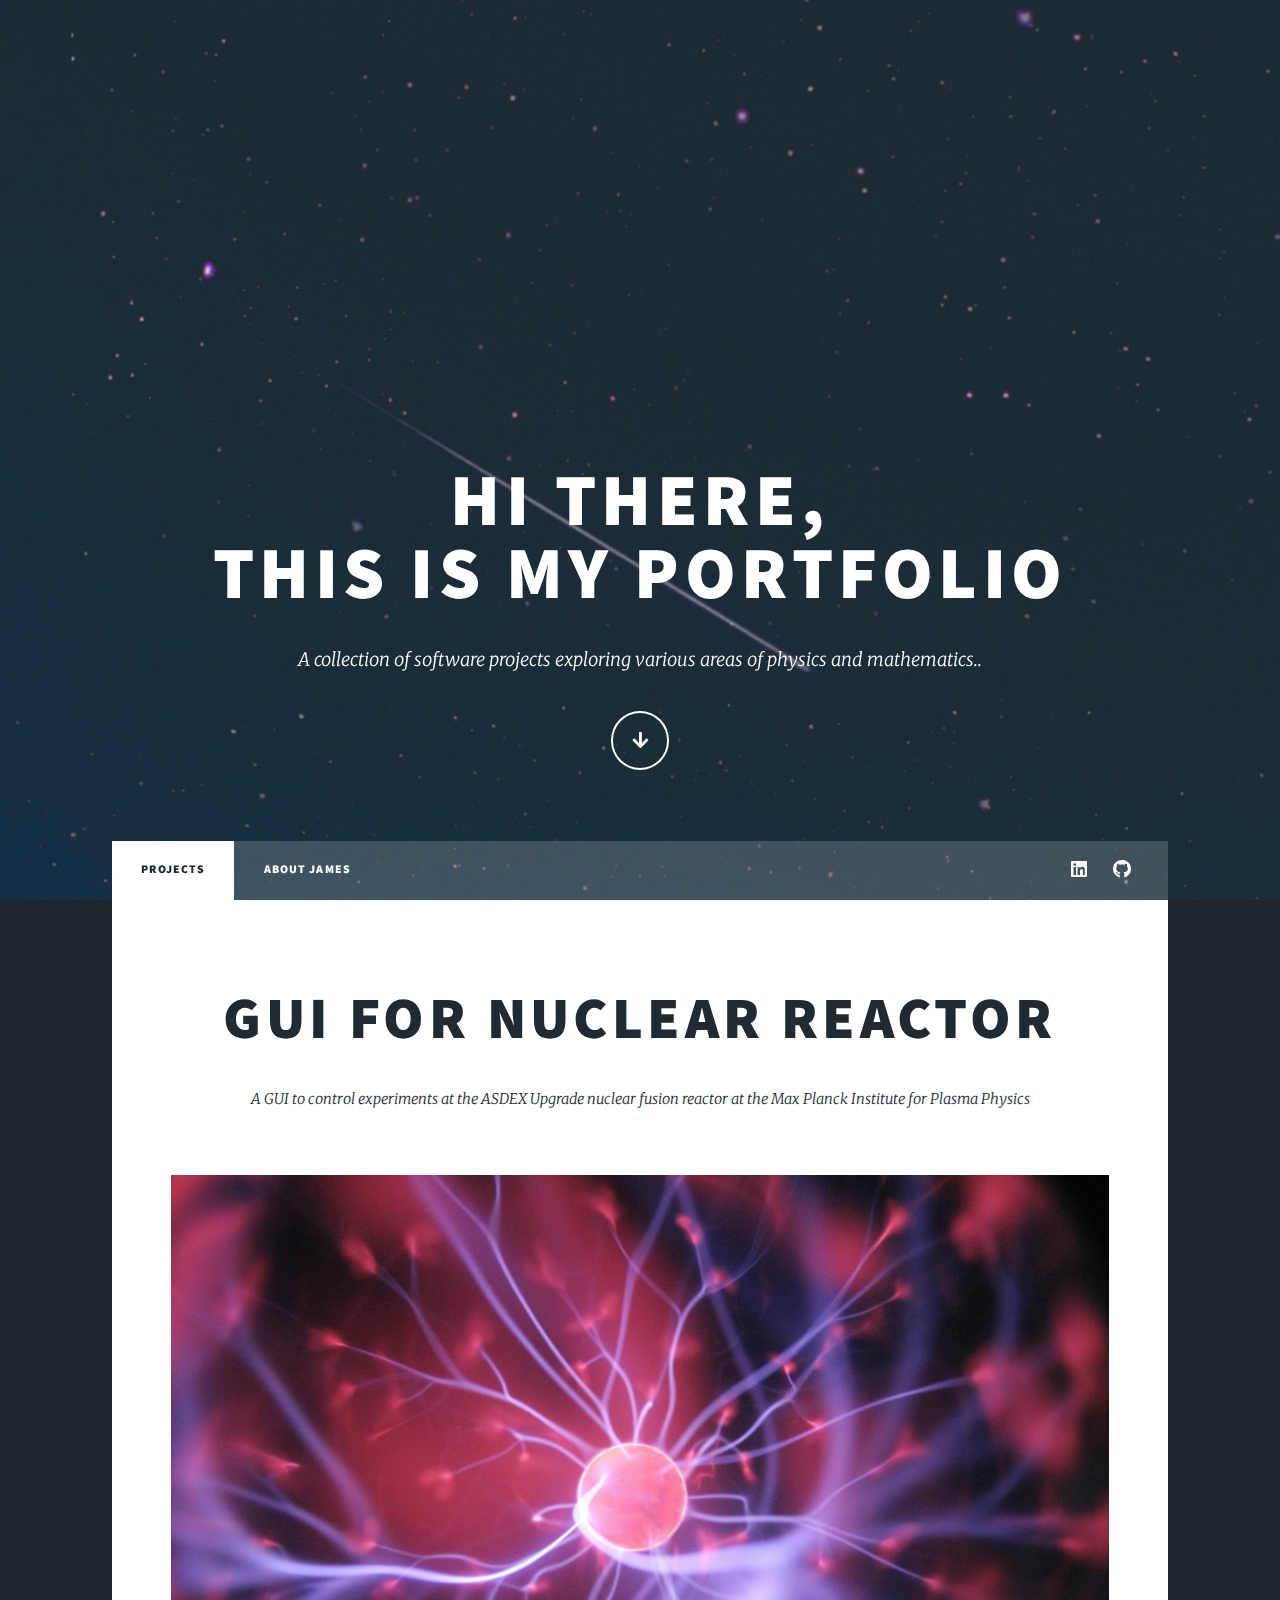
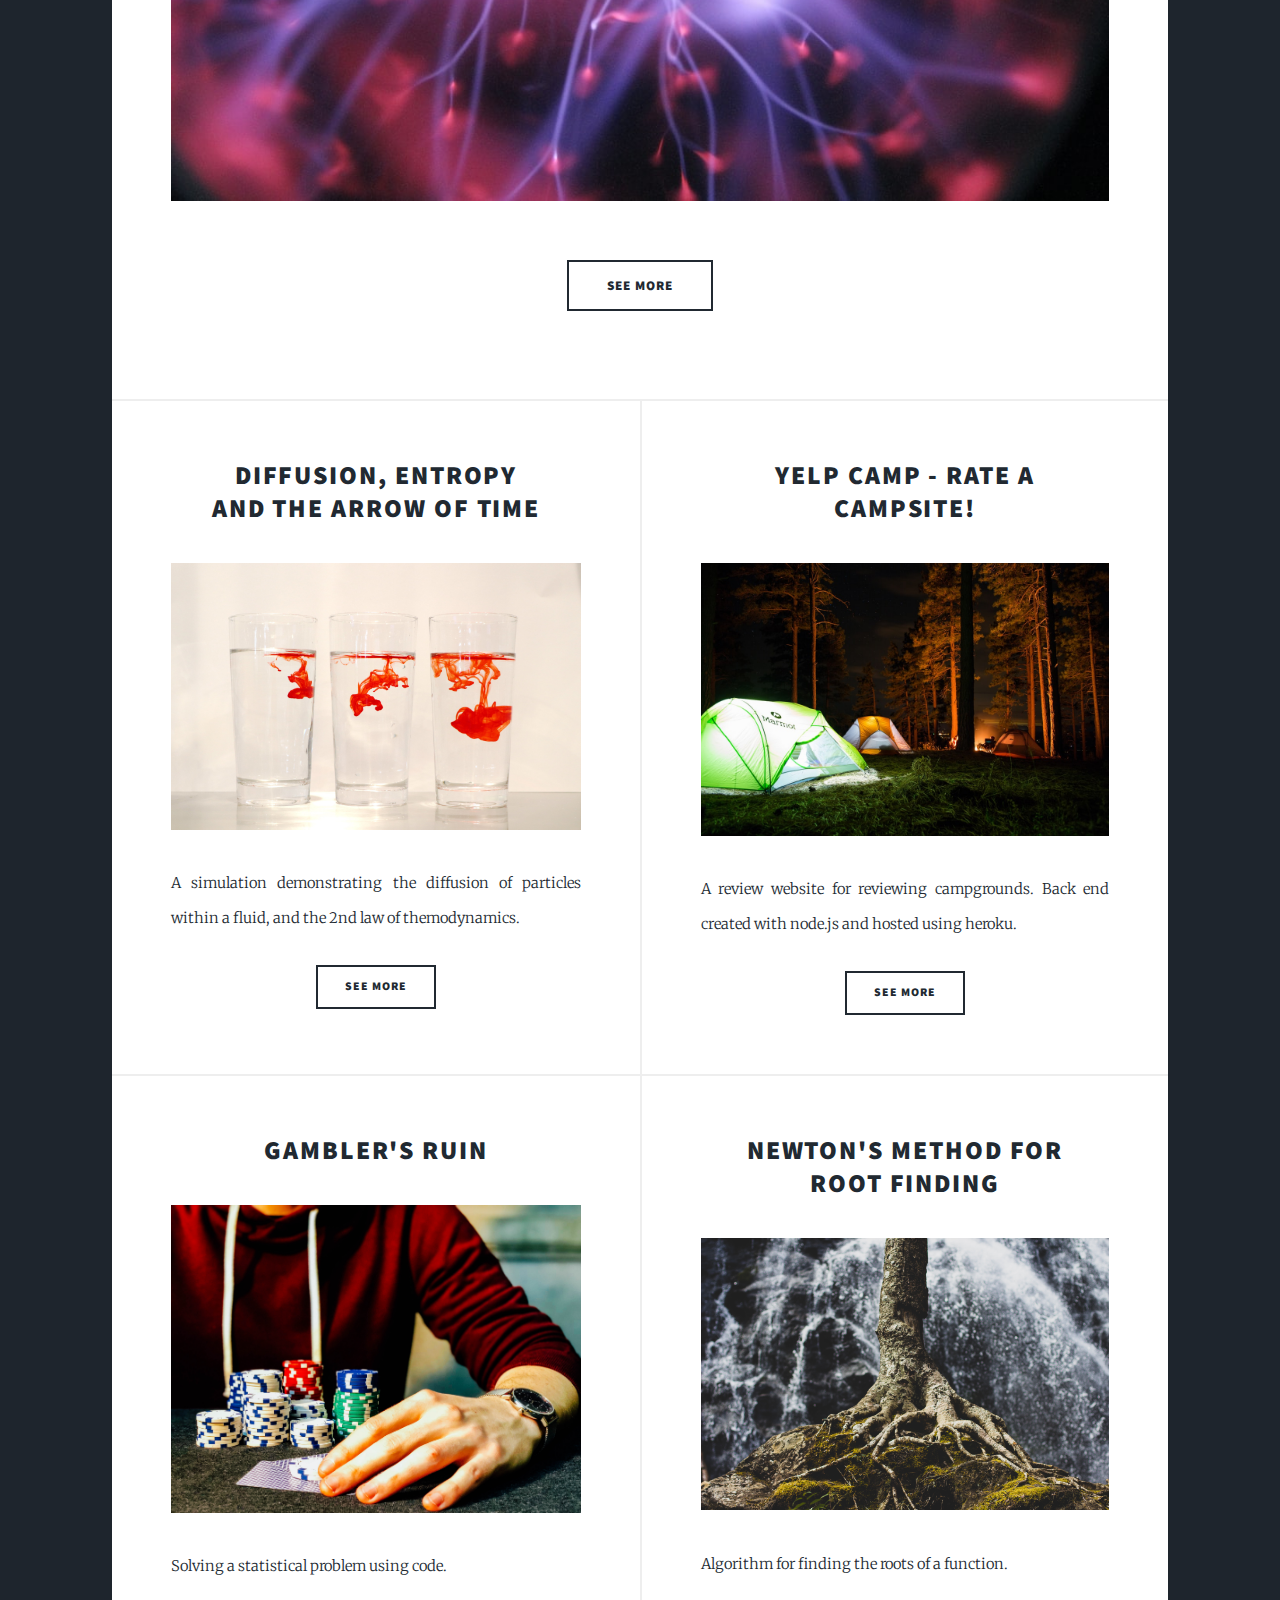
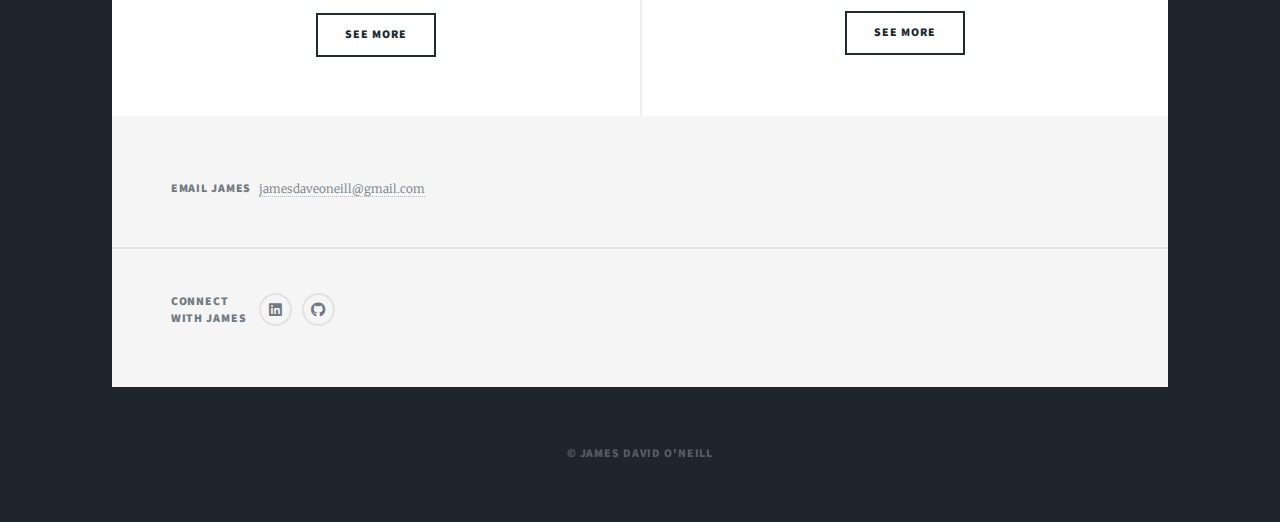
<file: index.html>
﻿<!DOCTYPE HTML>

<html>
	<head>
		<title>Portfolio - James O'Neill</title>
		<meta charset="utf-8" />
		<meta name="viewport" content="width=device-width, initial-scale=1, user-scalable=no" />
		<link rel="stylesheet" href="assets/css/main.css" />
		<noscript><link rel="stylesheet" href="assets/css/noscript.css" /></noscript>
	</head>
	<body class="is-preload">

		<!-- Wrapper -->
			<div id="wrapper" class="fade-in">

				<!-- Intro -->
					<div id="intro">
						<h1>Hi there, <br /> this is my portfolio</h1>
						<p>A collection of software projects exploring various areas of physics and mathematics.</a>.</p>
						<ul class="actions">
							<li><a href="#header" class="button icon solid solo fa-arrow-down scrolly">Continue</a></li>
						</ul>
					</div>

				<!-- Header -->
					<header id="header">
						<a href="index.html" class="logo">James O'Neill</a>
					</header>

				<!-- Nav -->
					<nav id="nav">
						<ul class="links">
							<li class="active"><a href="index.html">Projects</a></li>
							<li><a href="aboutme.html">About James</a></li>
						</ul>
						<ul class="icons">
							<li><a href="https://www.linkedin.com/in/james-o-neill-bb5a001a0/" class="icon brands fa-linkedin"><span class="label">Instagram</span></a></li>
							<li><a href="https://github.com/Jamesdavidoneill" class="icon brands fa-github"><span class="label">GitHub</span></a></li>
						</ul>
					</nav>

				<!-- Main -->
					<div id="main">

						<!-- Featured Project -->
							<article class="post featured">
								<header class="major">
									<h2><a href="./gui/#/">GUI for Nuclear Reactor</a></h2>
									<p>A GUI to control experiments at the ASDEX Upgrade nuclear fusion reactor at the Max Planck Institute for Plasma Physics</p>
								</header>
								<a href="./gui/#/" class="image main"><img src="images/plasma.jpg" alt="" /></a>
								<ul class="actions special">
									<li><a href="./gui/#/" class="button large">See more</a></li>
								</ul>
							</article>

						<!-- Projects -->
							<section class="posts">
								<article>
									<header>
										<h2><a href="Diffusion Simulation.html">Diffusion, Entropy<br />
										and the Arrow of Time</a></h2>
										
									</header>
									<a href="Diffusion Simulation.html" class="image fit"><img src="images/Diffusion Pic-min.jpg" alt="" /></a>
									<p>A simulation demonstrating the diffusion of particles within a fluid, and the 2nd law of themodynamics.</p>
									<ul class="actions special">
										<li><a href="Diffusion Simulation.html" class="button">See more</a></li>
									</ul>
								</article>
								<article>
									<header>
										<h2><a href="https://boiling-reef-08590.herokuapp.com/">Yelp Camp - rate a campsite!</a></h2>
									</header>
									<a href="https://boiling-reef-08590.herokuapp.com/" class="image fit"><img src="images/camp.jpg" alt="" /></a>
									<p>A review website for reviewing campgrounds. Back end created with node.js and hosted using heroku.</p>
									<ul class="actions special">
										<li><a href="https://boiling-reef-08590.herokuapp.com/" class="button">see more</a></li>
									</ul>
								</article>
								<article>
									<header>
										<h2><a href="Gambler's Ruin.html">Gambler's Ruin</a></h2>
									</header>
									<a href="Gambler's Ruin.html" class="image fit"><img src="images/Gambler.jpg" alt="" /></a>
									<p>Solving a statistical problem using code.</p>
									<ul class="actions special">
										<li><a href="Gambler's Ruin.html" class="button">see more</a></li>
									</ul>
								</article>
								<article>
									<header>
										<h2><a href="NewtonRoots.html">Newton's Method for <br/>Root Finding</a></h2>
									</header>
									<a href="NewtonRoots.html" class="image fit"><img src="images/Roots.jpg" alt="" /></a>
									<p>Algorithm for finding the roots of a function.</p>
									<ul class="actions special">
										<li><a href="NewtonRoots.html" class="button">see more</a></li>
									</ul>
								</article>
								
							</section>
                        

						<!-- Footer -->

					</div>

				<!-- Footer -->
					<footer id="footer">
						<section class="split contact">
							<section>
								<h3>Email James</h3>
								<p><a href="#">jamesdaveoneill@gmail.com</a></p>
							</section>
							<section>
								<h3>Connect with James</h3>
								<ul class="icons alt">
									<li><a href="https://www.linkedin.com/in/james-o-neill-bb5a001a0/" class="icon brands alt fa-linkedin"><span class="label">Instagram</span></a></li>
									<li><a href="https://github.com/Jamesdavidoneill" class="icon brands alt fa-github"><span class="label">GitHub</span></a></li>
								</ul>
							</section>
						</section>
					</footer>
					
				<!-- Copyright -->
					<div id="copyright">
                        <ul><li>&copy; James David O'Neill</li></ul>
					</div>

			</div>

		<!-- Scripts -->
			<script src="assets/js/jquery.min.js"></script>
			<script src="assets/js/jquery.scrollex.min.js"></script>
			<script src="assets/js/jquery.scrolly.min.js"></script>
			<script src="assets/js/browser.min.js"></script>
			<script src="assets/js/breakpoints.min.js"></script>
			<script src="assets/js/util.js"></script>
			<script src="assets/js/main.js"></script>

	</body>
</html>
</file>
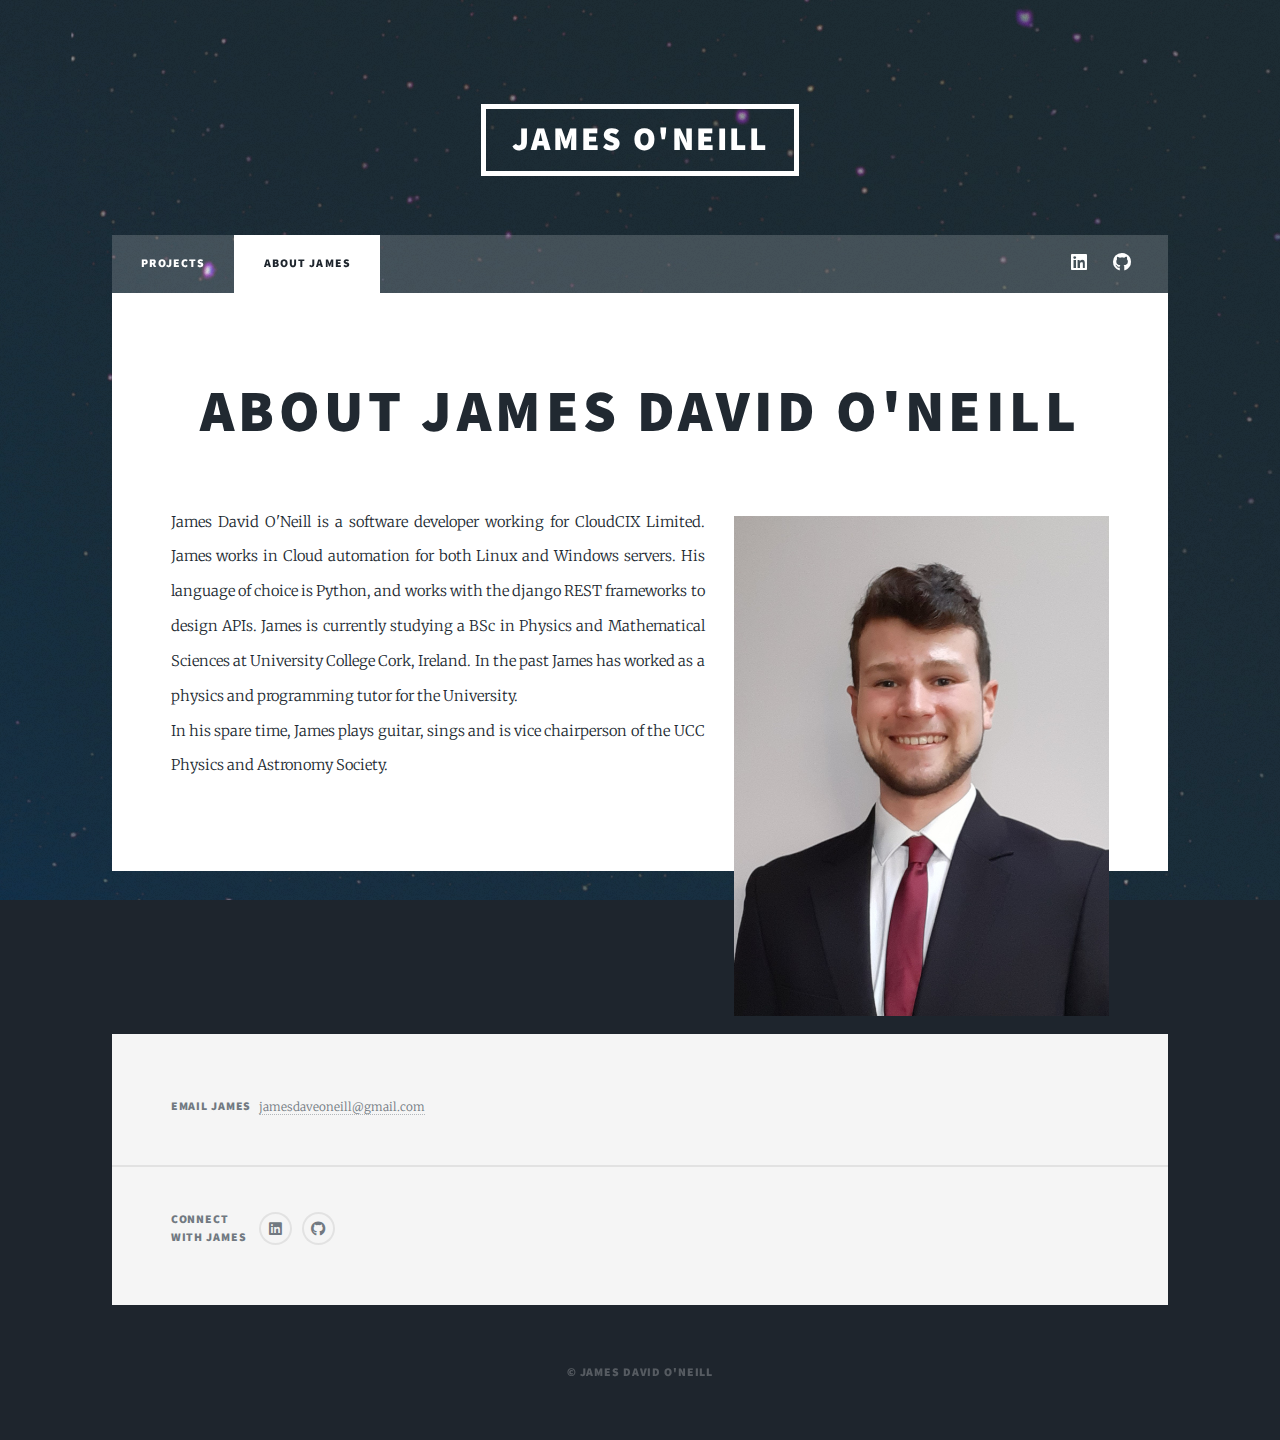
<file: aboutme.html>
﻿<!DOCTYPE HTML>

<html>
	<head>
		<title>About Me - James O'Neill</title>
		<meta charset="utf-8" />
		<meta name="viewport" content="width=device-width, initial-scale=1, user-scalable=no" />
		<link rel="stylesheet" href="assets/css/main.css" />
		<noscript><link rel="stylesheet" href="assets/css/noscript.css" /></noscript>
	</head>
	<body class="is-preload">

		<!-- Wrapper -->
			<div id="wrapper">

				<!-- Header -->
					<header id="header">
						<a href="index.html" class="logo">James O'Neill</a>
					</header>

				<!-- Nav -->
					<nav id="nav">
						<ul class="links">
							<li><a href="index.html">Projects</a></li>
							<li class="active"><a href="aboutme.html">About James</a></li>
						</ul>
						<ul class="icons">
							<li><a href="https://www.linkedin.com/in/james-o-neill-bb5a001a0/" class="icon brands fa-linkedin"><span class="label">Instagram</span></a></li>
							<li><a href="https://github.com/Jamesdavidoneill" class="icon brands fa-github"><span class="label">GitHub</span></a></li>
						</ul>
					</nav>

				<!-- Main -->
					<div id="main">
						<!-- Post -->
							<section class="post">
								<header class="major">
									<h1>About James David O'Neill</h1>
								</header>
								<p><span class="image right"><img src="images/ProfilePic.jpg" alt="" /></span>James David O'Neill is a software developer working for CloudCIX Limited. James works in Cloud automation for both Linux and Windows servers. His language of choice is Python, and works with the django REST frameworks to design APIs. James is currently studying a BSc in Physics and Mathematical Sciences at University College Cork, Ireland. In the past James has worked as a physics and programming tutor for the University.<br>In his spare time, James plays guitar, sings and is vice chairperson of the UCC Physics and Astronomy Society.
								</div>
							</section>
					</div>

				<!-- Footer -->
					<footer id="footer">
						<section class="split contact">
							<section>
								<h3>Email James</h3>
								<p><a href="#">jamesdaveoneill@gmail.com</a></p>
							</section>
							<section>
								<h3>Connect with James</h3>
								<ul class="icons alt">
									<li><a href="https://www.linkedin.com/in/james-o-neill-bb5a001a0/" class="icon brands alt fa-linkedin"><span class="label">Instagram</span></a></li>
									<li><a href="https://github.com/Jamesdavidoneill" class="icon brands alt fa-github"><span class="label">GitHub</span></a></li>
								</ul>
							</section>
						</section>
					</footer>
					

				<!-- Copyright -->
					<div id="copyright">
                        <ul><li>&copy; James David O'Neill</li></ul>
					</div>

			</div>

		<!-- Scripts -->
			<script src="assets/js/jquery.min.js"></script>
			<script src="assets/js/jquery.scrollex.min.js"></script>
			<script src="assets/js/jquery.scrolly.min.js"></script>
			<script src="assets/js/browser.min.js"></script>
			<script src="assets/js/breakpoints.min.js"></script>
			<script src="assets/js/util.js"></script>
			<script src="assets/js/main.js"></script>

	</body>
</html>
</file>
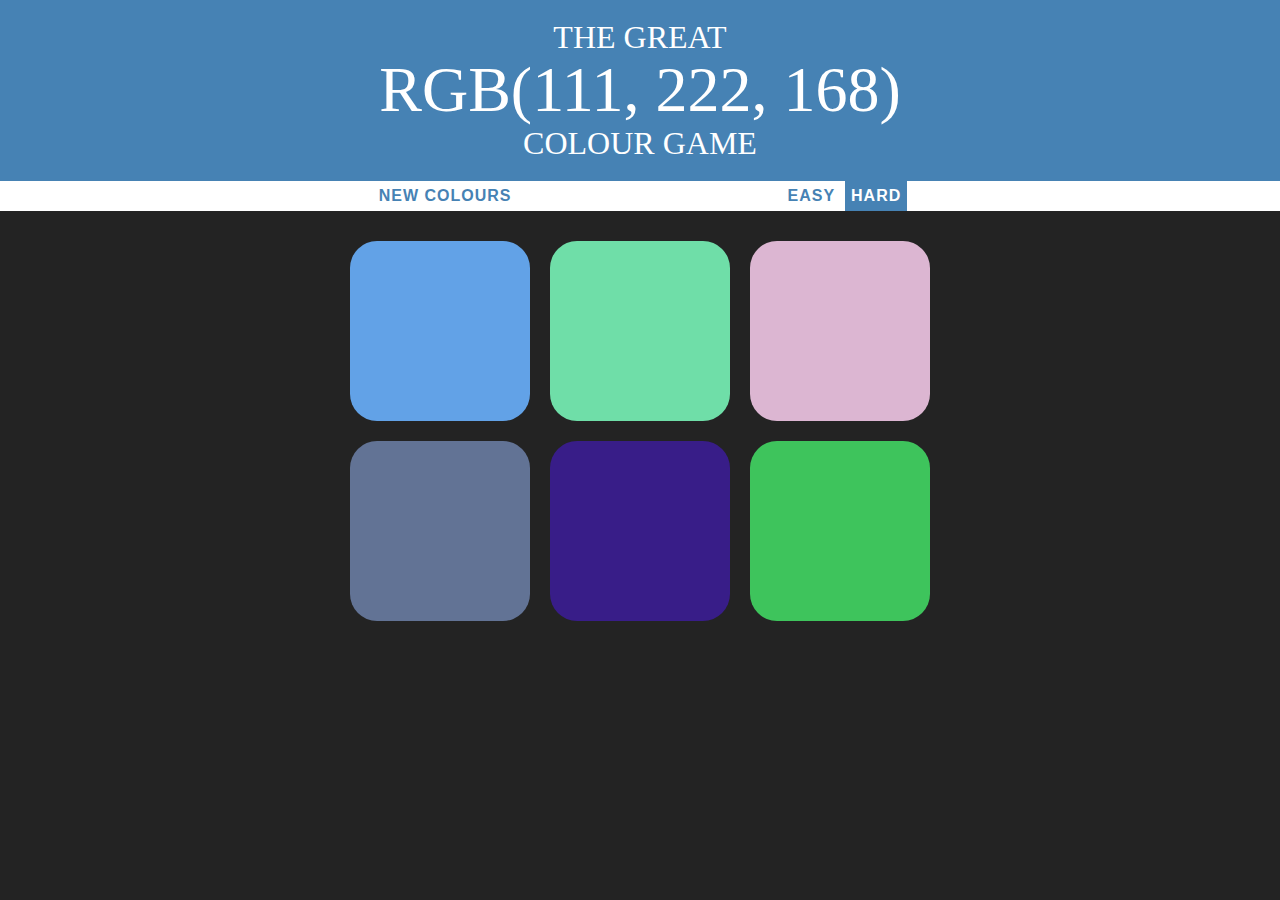
<file: colorGame.html>
<!DOCTYPE html>
<html>
<head>
	<title>Colour Game</title>
	<link rel="stylesheet" type="text/css" href="colorGame.css">
</head>
<body>
	<h1>The Great <br>
		<span id="colorDisplay">RGB</span><br>Colour Game</h1>
	<div id="stripe">
		<button id="reset">New Colours</button>
		<span id="message"></span>
		<button class="mode">Easy</button>
		<button  class="mode selected">Hard</button>
	</div>
	<div id="container">
		<div class="square"></div>
		<div class="square"></div>
		<div class="square"></div>
		<div class="square"></div>
		<div class="square"></div>
		<div class="square"></div>
	</div>
	<script src="colorGame.js"></script>
</body>
</html>
</file>
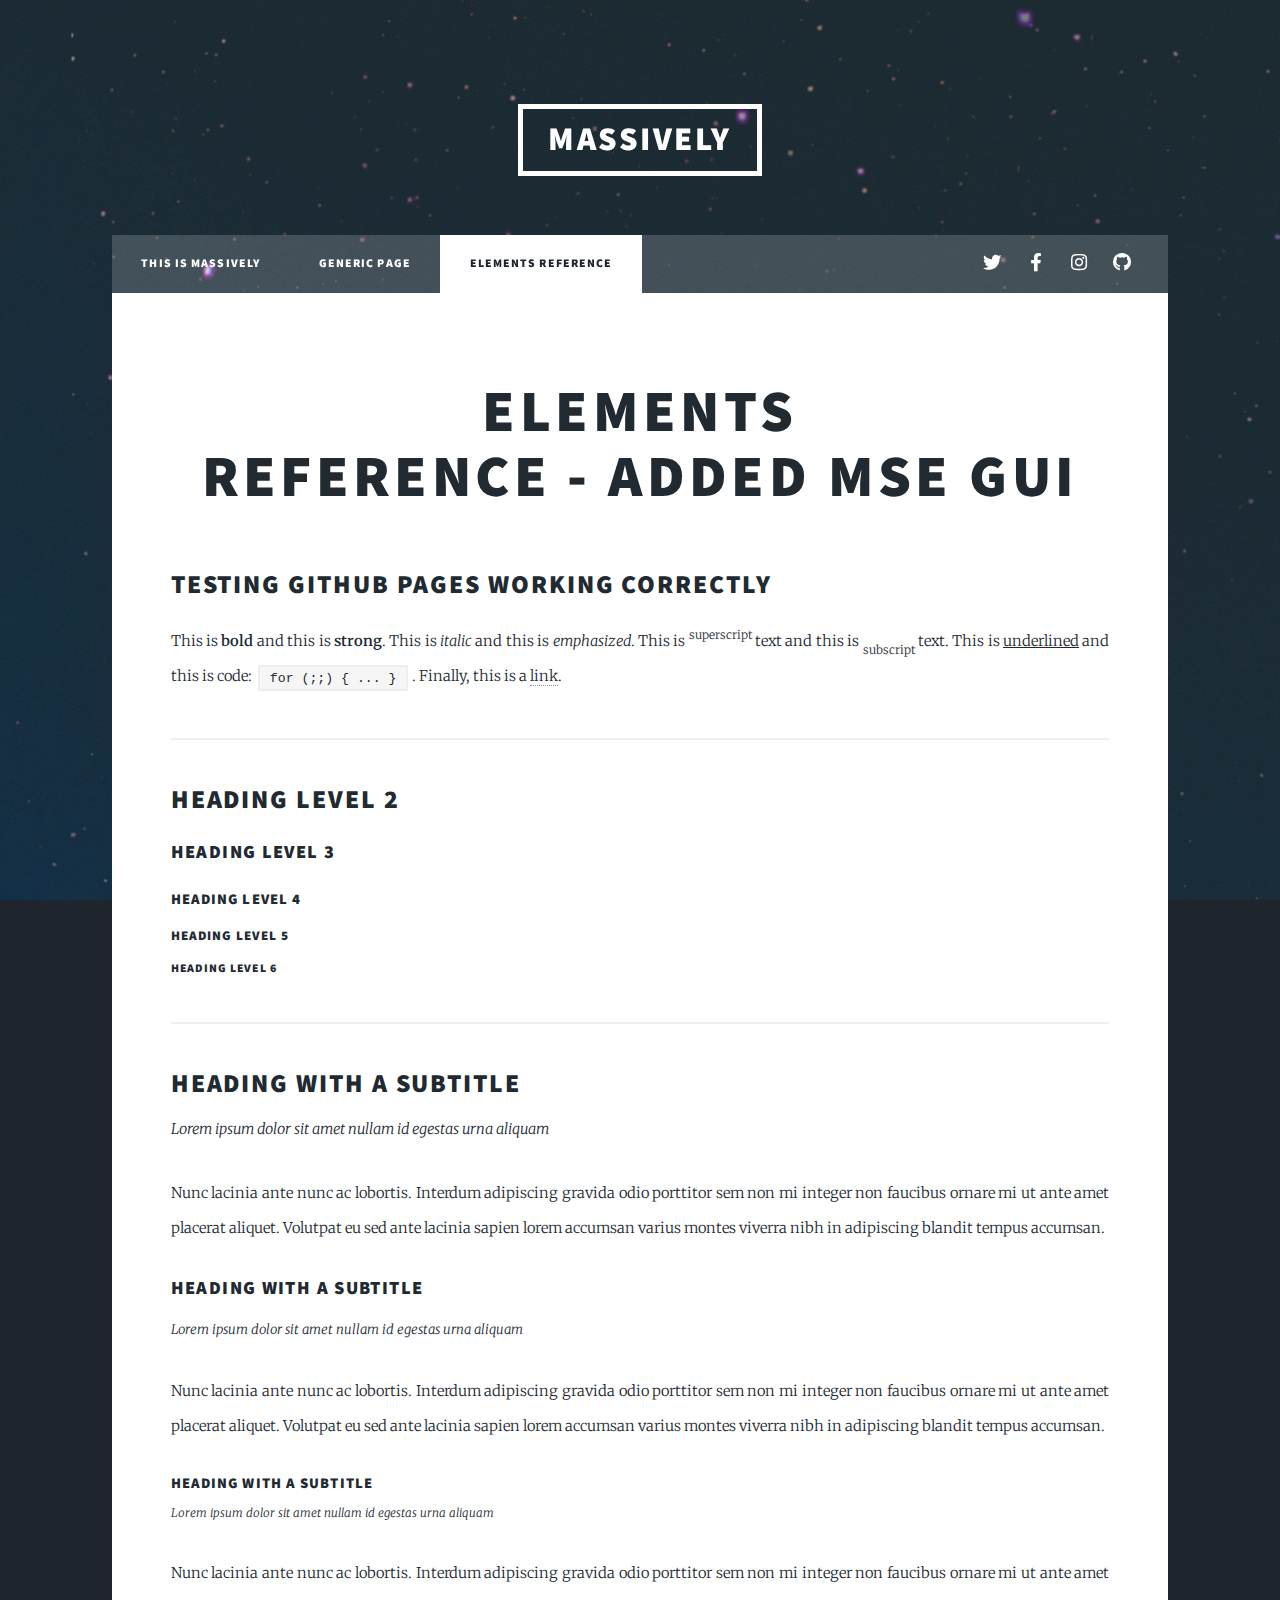
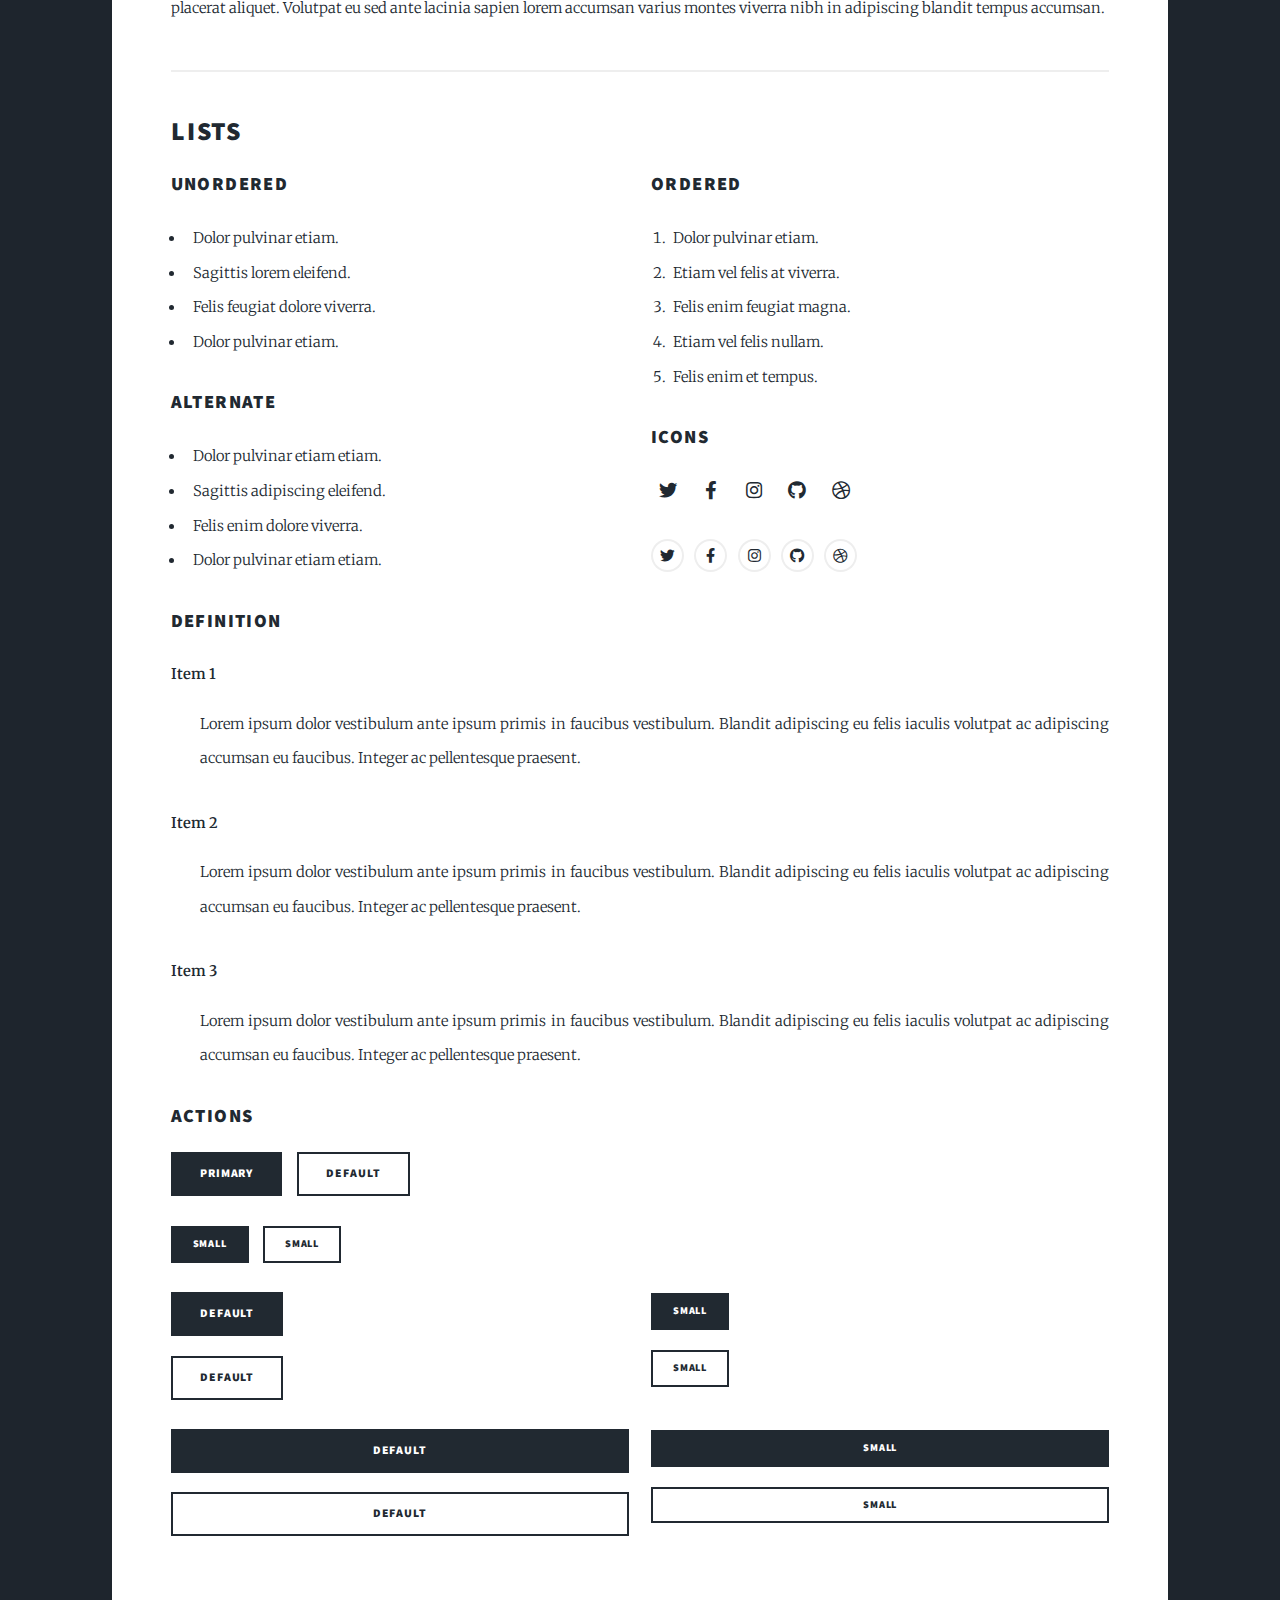
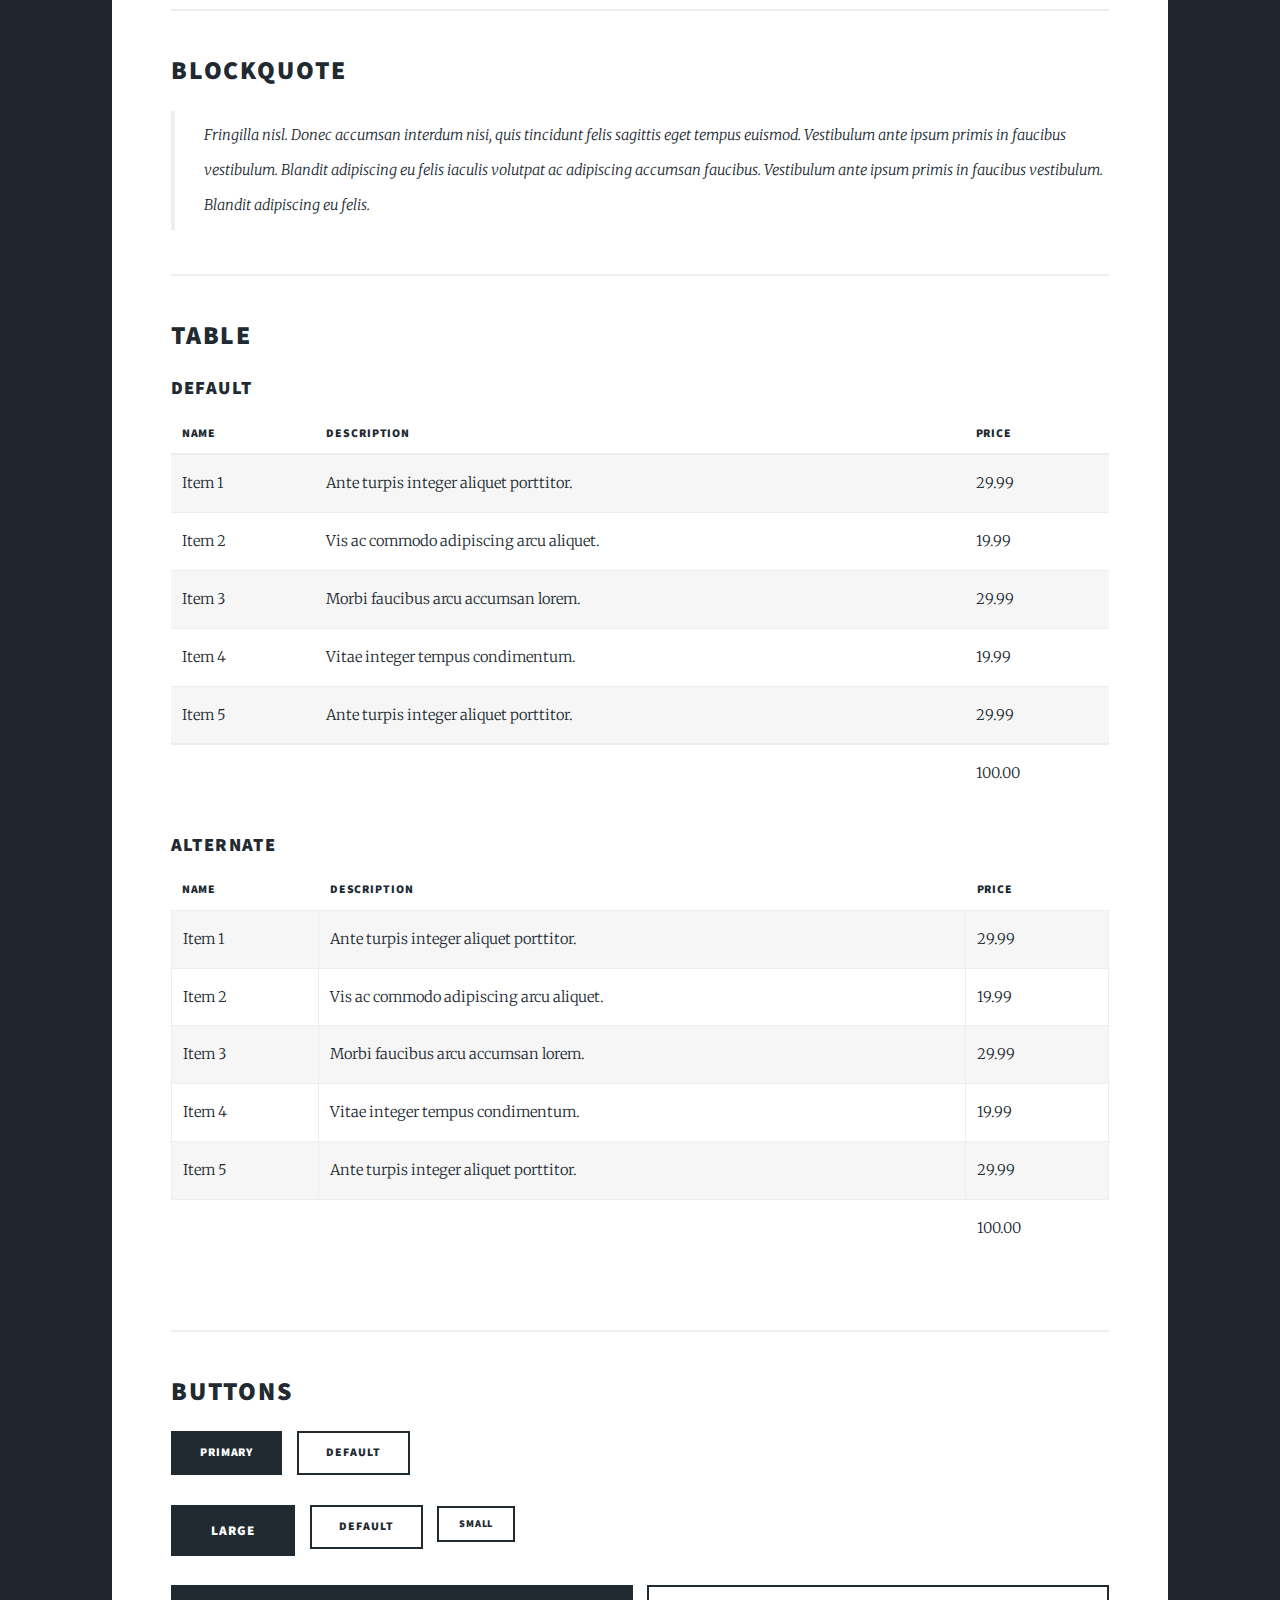
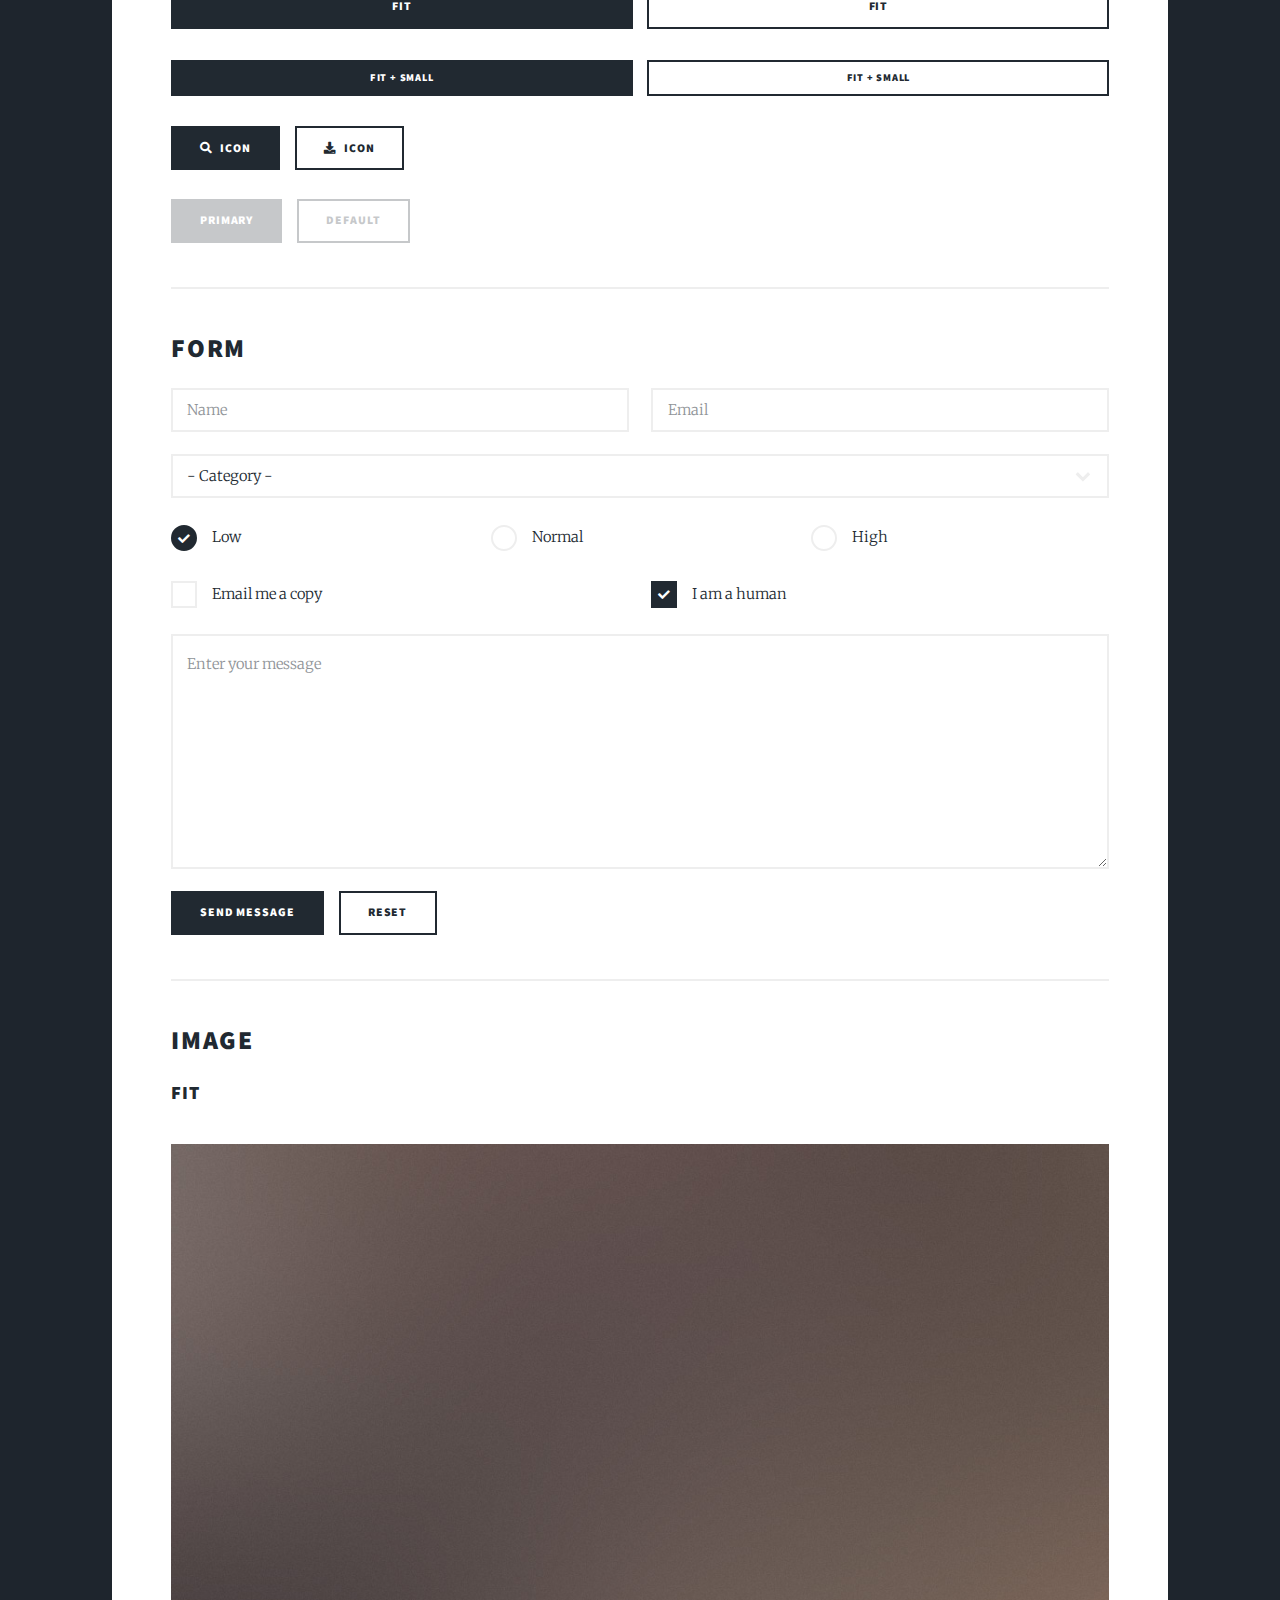
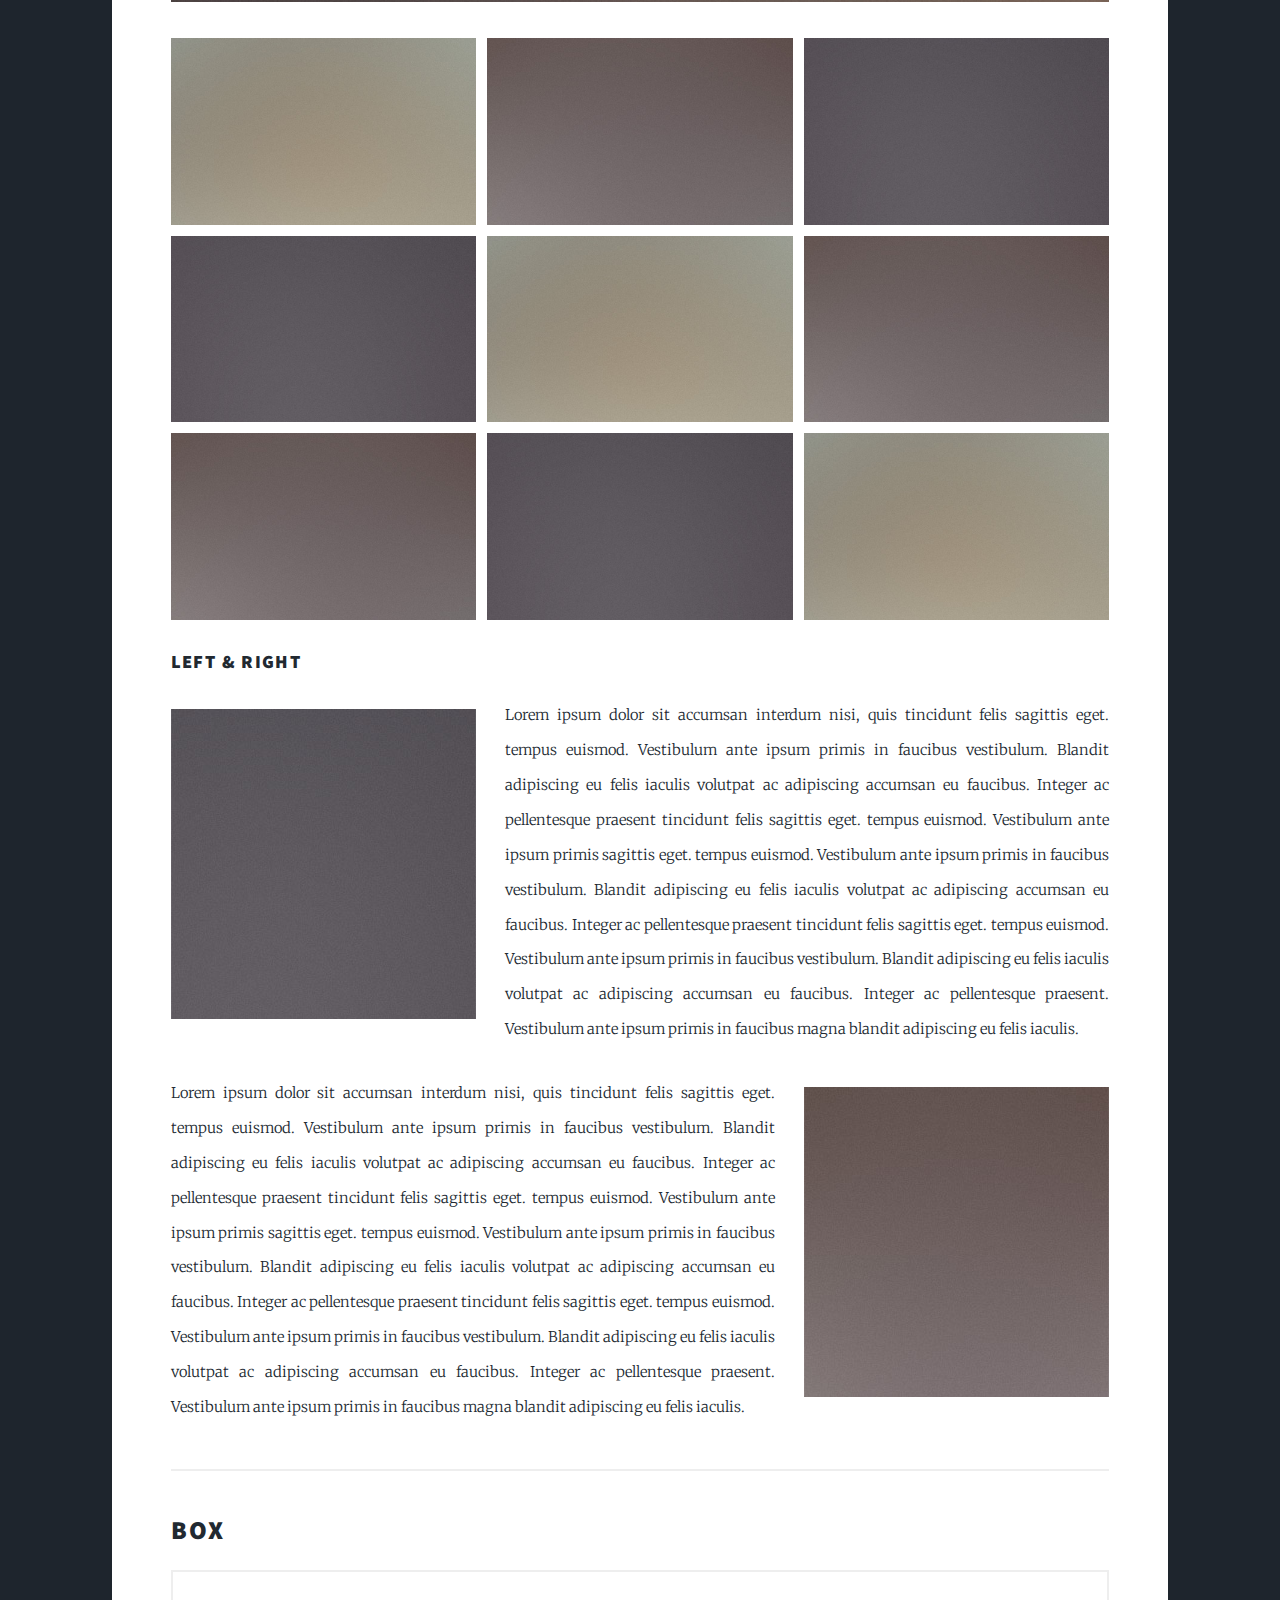
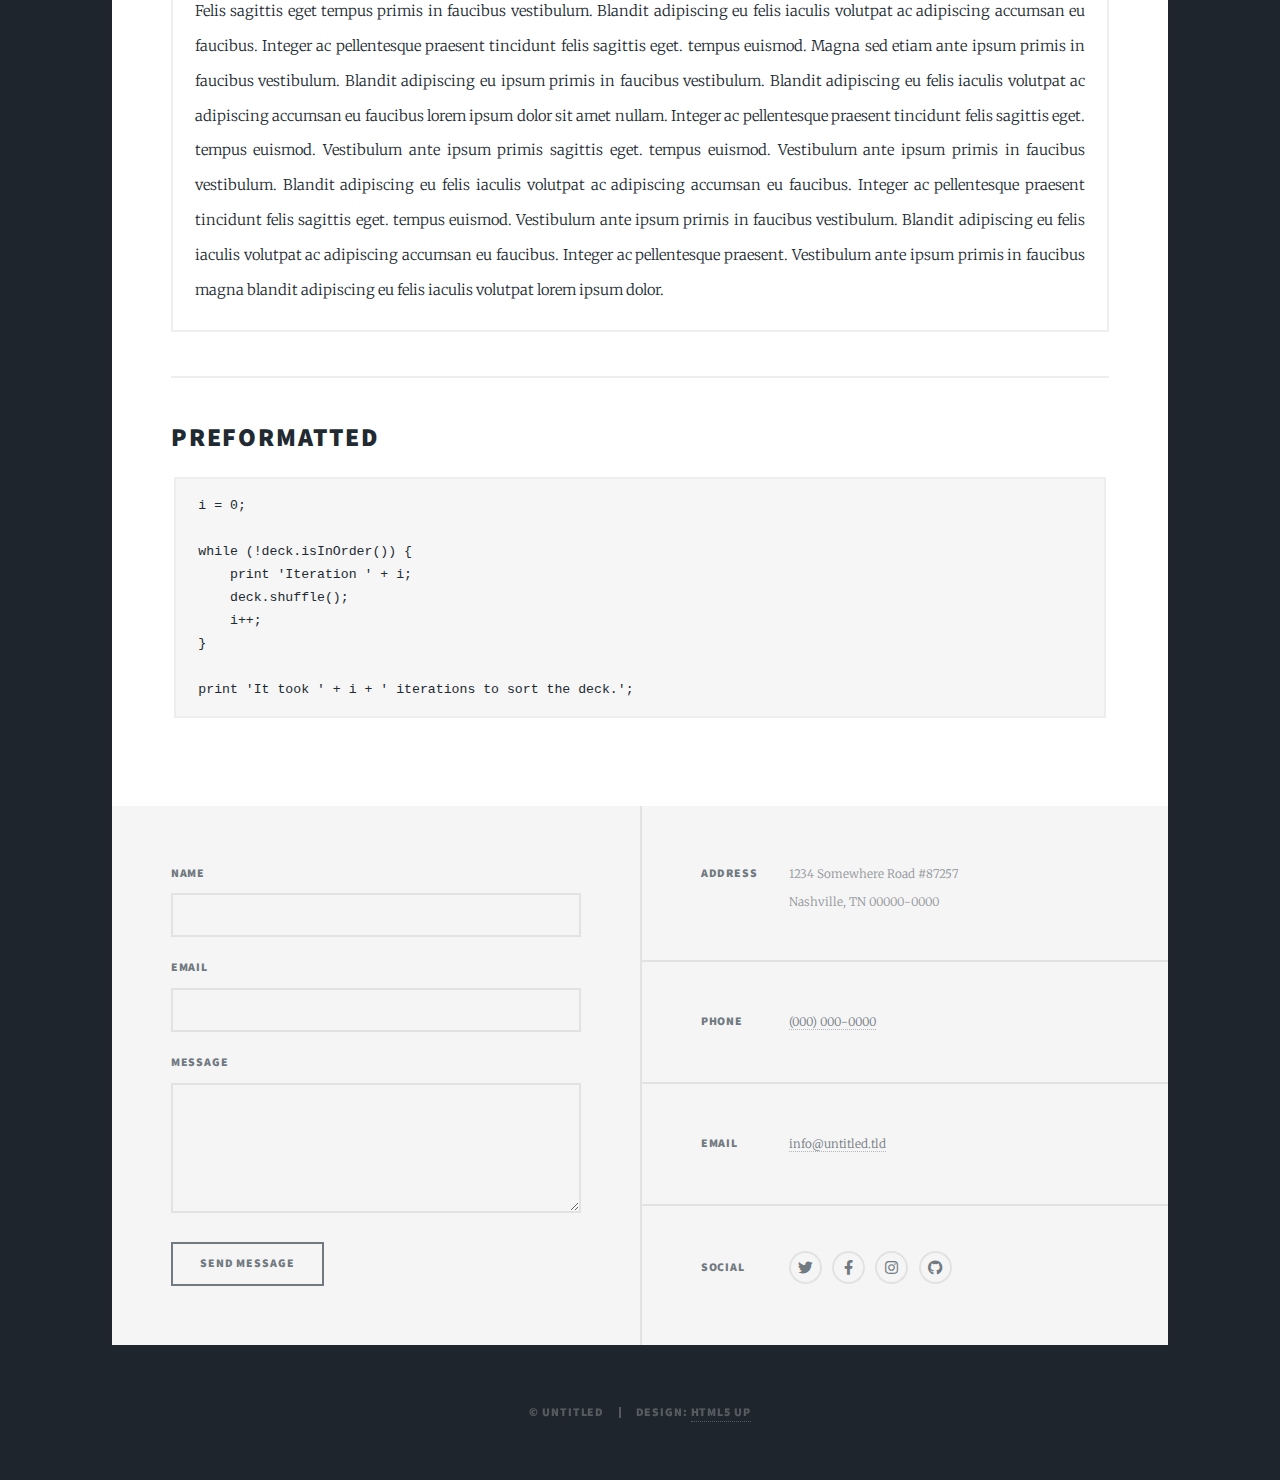
<file: elements.html>
<!DOCTYPE HTML>
<!--
	Massively by HTML5 UP
	html5up.net | @ajlkn
	Free for personal and commercial use under the CCA 3.0 license (html5up.net/license)
-->
<html>
	<head>
		<title>Elements Reference - Massively by HTML5 UP</title>
		<meta charset="utf-8" />
		<meta name="viewport" content="width=device-width, initial-scale=1, user-scalable=no" />
		<link rel="stylesheet" href="assets/css/main.css" />
		<noscript><link rel="stylesheet" href="assets/css/noscript.css" /></noscript>
	</head>
	<body class="is-preload">

		<!-- Wrapper -->
			<div id="wrapper">

				<!-- Header -->
					<header id="header">
						<a href="index.html" class="logo">Massively</a>
					</header>

				<!-- Nav -->
					<nav id="nav">
						<ul class="links">
							<li><a href="index.html">This is Massively</a></li>
							<li><a href="generic.html">Generic Page</a></li>
							<li class="active"><a href="elements.html">Elements Reference</a></li>
						</ul>
						<ul class="icons">
							<li><a href="#" class="icon brands fa-twitter"><span class="label">Twitter</span></a></li>
							<li><a href="#" class="icon brands fa-facebook-f"><span class="label">Facebook</span></a></li>
							<li><a href="#" class="icon brands fa-instagram"><span class="label">Instagram</span></a></li>
							<li><a href="#" class="icon brands fa-github"><span class="label">GitHub</span></a></li>
						</ul>
					</nav>

				<!-- Main -->
					<div id="main">

						<!-- Post -->
							<section class="post">
								<header class="major">
									<h1>Elements<br />
									Reference - added mse gui</h1>
								</header>

								<!-- Text stuff -->
									<h2>Testing github pages working correctly</h2>
									<p>This is <b>bold</b> and this is <strong>strong</strong>. This is <i>italic</i> and this is <em>emphasized</em>.
									This is <sup>superscript</sup> text and this is <sub>subscript</sub> text.
									This is <u>underlined</u> and this is code: <code>for (;;) { ... }</code>.
									Finally, this is a <a href="#">link</a>.</p>
									<hr />
									<h2>Heading Level 2</h2>
									<h3>Heading Level 3</h3>
									<h4>Heading Level 4</h4>
									<h5>Heading Level 5</h5>
									<h6>Heading Level 6</h6>
									<hr />
									<header>
										<h2>Heading with a Subtitle</h2>
										<p>Lorem ipsum dolor sit amet nullam id egestas urna aliquam</p>
									</header>
									<p>Nunc lacinia ante nunc ac lobortis. Interdum adipiscing gravida odio porttitor sem non mi integer non faucibus ornare mi ut ante amet placerat aliquet. Volutpat eu sed ante lacinia sapien lorem accumsan varius montes viverra nibh in adipiscing blandit tempus accumsan.</p>
									<header>
										<h3>Heading with a Subtitle</h3>
										<p>Lorem ipsum dolor sit amet nullam id egestas urna aliquam</p>
									</header>
									<p>Nunc lacinia ante nunc ac lobortis. Interdum adipiscing gravida odio porttitor sem non mi integer non faucibus ornare mi ut ante amet placerat aliquet. Volutpat eu sed ante lacinia sapien lorem accumsan varius montes viverra nibh in adipiscing blandit tempus accumsan.</p>
									<header>
										<h4>Heading with a Subtitle</h4>
										<p>Lorem ipsum dolor sit amet nullam id egestas urna aliquam</p>
									</header>
									<p>Nunc lacinia ante nunc ac lobortis. Interdum adipiscing gravida odio porttitor sem non mi integer non faucibus ornare mi ut ante amet placerat aliquet. Volutpat eu sed ante lacinia sapien lorem accumsan varius montes viverra nibh in adipiscing blandit tempus accumsan.</p>

									<hr />

								<!-- Lists -->
									<h2>Lists</h2>
									<div class="row">
										<div class="col-6 col-12-small">

											<h3>Unordered</h3>
											<ul>
												<li>Dolor pulvinar etiam.</li>
												<li>Sagittis lorem eleifend.</li>
												<li>Felis feugiat dolore viverra.</li>
												<li>Dolor pulvinar etiam.</li>
											</ul>

											<h3>Alternate</h3>
											<ul class="alt">
												<li>Dolor pulvinar etiam etiam.</li>
												<li>Sagittis adipiscing eleifend.</li>
												<li>Felis enim dolore viverra.</li>
												<li>Dolor pulvinar etiam etiam.</li>
											</ul>

										</div>
										<div class="col-6 col-12-small">

											<h3>Ordered</h3>
											<ol>
												<li>Dolor pulvinar etiam.</li>
												<li>Etiam vel felis at viverra.</li>
												<li>Felis enim feugiat magna.</li>
												<li>Etiam vel felis nullam.</li>
												<li>Felis enim et tempus.</li>
											</ol>

											<h3>Icons</h3>
											<ul class="icons">
												<li><a href="#" class="icon brands fa-twitter"><span class="label">Twitter</span></a></li>
												<li><a href="#" class="icon brands fa-facebook-f"><span class="label">Facebook</span></a></li>
												<li><a href="#" class="icon brands fa-instagram"><span class="label">Instagram</span></a></li>
												<li><a href="#" class="icon brands fa-github"><span class="label">Github</span></a></li>
												<li><a href="#" class="icon brands fa-dribbble"><span class="label">Dribbble</span></a></li>
											</ul>
											<ul class="icons alt">
												<li><a href="#" class="icon brands alt fa-twitter"><span class="label">Twitter</span></a></li>
												<li><a href="#" class="icon brands alt fa-facebook-f"><span class="label">Facebook</span></a></li>
												<li><a href="#" class="icon brands alt fa-instagram"><span class="label">Instagram</span></a></li>
												<li><a href="#" class="icon brands alt fa-github"><span class="label">Github</span></a></li>
												<li><a href="#" class="icon brands alt fa-dribbble"><span class="label">Dribbble</span></a></li>
											</ul>

										</div>
									</div>
									<h3>Definition</h3>
									<dl>
										<dt>Item 1</dt>
										<dd>
											<p>Lorem ipsum dolor vestibulum ante ipsum primis in faucibus vestibulum. Blandit adipiscing eu felis iaculis volutpat ac adipiscing accumsan eu faucibus. Integer ac pellentesque praesent.</p>
										</dd>
										<dt>Item 2</dt>
										<dd>
											<p>Lorem ipsum dolor vestibulum ante ipsum primis in faucibus vestibulum. Blandit adipiscing eu felis iaculis volutpat ac adipiscing accumsan eu faucibus. Integer ac pellentesque praesent.</p>
										</dd>
										<dt>Item 3</dt>
										<dd>
											<p>Lorem ipsum dolor vestibulum ante ipsum primis in faucibus vestibulum. Blandit adipiscing eu felis iaculis volutpat ac adipiscing accumsan eu faucibus. Integer ac pellentesque praesent.</p>
										</dd>
									</dl>

									<h3>Actions</h3>
									<ul class="actions">
										<li><a href="#" class="button primary">Primary</a></li>
										<li><a href="#" class="button">Default</a></li>
									</ul>
									<ul class="actions small">
										<li><a href="#" class="button primary small">Small</a></li>
										<li><a href="#" class="button small">Small</a></li>
									</ul>
									<div class="row">
										<div class="col-6 col-12-small">
											<ul class="actions stacked">
												<li><a href="#" class="button primary">Default</a></li>
												<li><a href="#" class="button">Default</a></li>
											</ul>
										</div>
										<div class="col-6 col-12-small">
											<ul class="actions stacked">
												<li><a href="#" class="button primary small">Small</a></li>
												<li><a href="#" class="button small">Small</a></li>
											</ul>
										</div>
									</div>
									<div class="row">
										<div class="col-6 col-12-small">
											<ul class="actions stacked">
												<li><a href="#" class="button primary fit">Default</a></li>
												<li><a href="#" class="button fit">Default</a></li>
											</ul>
										</div>
										<div class="col-6 col-12-small">
											<ul class="actions stacked">
												<li><a href="#" class="button primary small fit">Small</a></li>
												<li><a href="#" class="button small fit">Small</a></li>
											</ul>
										</div>
									</div>

									<hr />

								<!-- Blockquote -->
									<h2>Blockquote</h2>
									<blockquote>Fringilla nisl. Donec accumsan interdum nisi, quis tincidunt felis sagittis eget tempus euismod. Vestibulum ante ipsum primis in faucibus vestibulum. Blandit adipiscing eu felis iaculis volutpat ac adipiscing accumsan faucibus. Vestibulum ante ipsum primis in faucibus vestibulum. Blandit adipiscing eu felis.</blockquote>

									<hr />

								<!-- Table -->
									<h2>Table</h2>

									<h3>Default</h3>
									<div class="table-wrapper">
										<table>
											<thead>
												<tr>
													<th>Name</th>
													<th>Description</th>
													<th>Price</th>
												</tr>
											</thead>
											<tbody>
												<tr>
													<td>Item 1</td>
													<td>Ante turpis integer aliquet porttitor.</td>
													<td>29.99</td>
												</tr>
												<tr>
													<td>Item 2</td>
													<td>Vis ac commodo adipiscing arcu aliquet.</td>
													<td>19.99</td>
												</tr>
												<tr>
													<td>Item 3</td>
													<td> Morbi faucibus arcu accumsan lorem.</td>
													<td>29.99</td>
												</tr>
												<tr>
													<td>Item 4</td>
													<td>Vitae integer tempus condimentum.</td>
													<td>19.99</td>
												</tr>
												<tr>
													<td>Item 5</td>
													<td>Ante turpis integer aliquet porttitor.</td>
													<td>29.99</td>
												</tr>
											</tbody>
											<tfoot>
												<tr>
													<td colspan="2"></td>
													<td>100.00</td>
												</tr>
											</tfoot>
										</table>
									</div>

									<h3>Alternate</h3>
									<div class="table-wrapper">
										<table class="alt">
											<thead>
												<tr>
													<th>Name</th>
													<th>Description</th>
													<th>Price</th>
												</tr>
											</thead>
											<tbody>
												<tr>
													<td>Item 1</td>
													<td>Ante turpis integer aliquet porttitor.</td>
													<td>29.99</td>
												</tr>
												<tr>
													<td>Item 2</td>
													<td>Vis ac commodo adipiscing arcu aliquet.</td>
													<td>19.99</td>
												</tr>
												<tr>
													<td>Item 3</td>
													<td> Morbi faucibus arcu accumsan lorem.</td>
													<td>29.99</td>
												</tr>
												<tr>
													<td>Item 4</td>
													<td>Vitae integer tempus condimentum.</td>
													<td>19.99</td>
												</tr>
												<tr>
													<td>Item 5</td>
													<td>Ante turpis integer aliquet porttitor.</td>
													<td>29.99</td>
												</tr>
											</tbody>
											<tfoot>
												<tr>
													<td colspan="2"></td>
													<td>100.00</td>
												</tr>
											</tfoot>
										</table>
									</div>

									<hr />

								<!-- Buttons -->
									<h2>Buttons</h2>
									<ul class="actions">
										<li><a href="#" class="button primary">Primary</a></li>
										<li><a href="#" class="button">Default</a></li>
									</ul>
									<ul class="actions">
										<li><a href="#" class="button primary large">Large</a></li>
										<li><a href="#" class="button">Default</a></li>
										<li><a href="#" class="button small">Small</a></li>
									</ul>
									<ul class="actions fit">
										<li><a href="#" class="button primary fit">Fit</a></li>
										<li><a href="#" class="button fit">Fit</a></li>
									</ul>
									<ul class="actions fit small">
										<li><a href="#" class="button primary fit small">Fit + Small</a></li>
										<li><a href="#" class="button fit small">Fit + Small</a></li>
									</ul>
									<ul class="actions">
										<li><a href="#" class="button primary icon solid fa-search">Icon</a></li>
										<li><a href="#" class="button icon solid fa-download">Icon</a></li>
									</ul>
									<ul class="actions">
										<li><span class="button primary disabled">Primary</span></li>
										<li><span class="button disabled">Default</span></li>
									</ul>

									<hr />

								<!-- Form -->
									<h2>Form</h2>

									<form method="post" action="#">
										<div class="row gtr-uniform">
											<div class="col-6 col-12-xsmall">
												<input type="text" name="demo-name" id="demo-name" value="" placeholder="Name" />
											</div>
											<div class="col-6 col-12-xsmall">
												<input type="email" name="demo-email" id="demo-email" value="" placeholder="Email" />
											</div>
											<!-- Break -->
											<div class="col-12">
												<select name="demo-category" id="demo-category">
													<option value="">- Category -</option>
													<option value="1">Manufacturing</option>
													<option value="1">Shipping</option>
													<option value="1">Administration</option>
													<option value="1">Human Resources</option>
												</select>
											</div>
											<!-- Break -->
											<div class="col-4 col-12-small">
												<input type="radio" id="demo-priority-low" name="demo-priority" checked>
												<label for="demo-priority-low">Low</label>
											</div>
											<div class="col-4 col-12-small">
												<input type="radio" id="demo-priority-normal" name="demo-priority">
												<label for="demo-priority-normal">Normal</label>
											</div>
											<div class="col-4 col-12-small">
												<input type="radio" id="demo-priority-high" name="demo-priority">
												<label for="demo-priority-high">High</label>
											</div>
											<!-- Break -->
											<div class="col-6 col-12-small">
												<input type="checkbox" id="demo-copy" name="demo-copy">
												<label for="demo-copy">Email me a copy</label>
											</div>
											<div class="col-6 col-12-small">
												<input type="checkbox" id="demo-human" name="demo-human" checked>
												<label for="demo-human">I am a human</label>
											</div>
											<!-- Break -->
											<div class="col-12">
												<textarea name="demo-message" id="demo-message" placeholder="Enter your message" rows="6"></textarea>
											</div>
											<!-- Break -->
											<div class="col-12">
												<ul class="actions">
													<li><input type="submit" value="Send Message" class="primary" /></li>
													<li><input type="reset" value="Reset" /></li>
												</ul>
											</div>
										</div>
									</form>

									<hr />

								<!-- Image -->
									<h2>Image</h2>

									<h3>Fit</h3>
									<span class="image fit"><img src="images/pic01.jpg" alt="" /></span>
									<div class="box alt">
										<div class="row gtr-50 gtr-uniform">
											<div class="col-4"><span class="image fit"><img src="images/pic02.jpg" alt="" /></span></div>
											<div class="col-4"><span class="image fit"><img src="images/pic03.jpg" alt="" /></span></div>
											<div class="col-4"><span class="image fit"><img src="images/pic04.jpg" alt="" /></span></div>
											<!-- Break -->
											<div class="col-4"><span class="image fit"><img src="images/pic04.jpg" alt="" /></span></div>
											<div class="col-4"><span class="image fit"><img src="images/pic02.jpg" alt="" /></span></div>
											<div class="col-4"><span class="image fit"><img src="images/pic03.jpg" alt="" /></span></div>
											<!-- Break -->
											<div class="col-4"><span class="image fit"><img src="images/pic03.jpg" alt="" /></span></div>
											<div class="col-4"><span class="image fit"><img src="images/pic04.jpg" alt="" /></span></div>
											<div class="col-4"><span class="image fit"><img src="images/pic02.jpg" alt="" /></span></div>
										</div>
									</div>

									<h3>Left &amp; Right</h3>
									<p><span class="image left"><img src="images/pic08.jpg" alt="" /></span>Lorem ipsum dolor sit accumsan interdum nisi, quis tincidunt felis sagittis eget. tempus euismod. Vestibulum ante ipsum primis in faucibus vestibulum. Blandit adipiscing eu felis iaculis volutpat ac adipiscing accumsan eu faucibus. Integer ac pellentesque praesent tincidunt felis sagittis eget. tempus euismod. Vestibulum ante ipsum primis sagittis eget. tempus euismod. Vestibulum ante ipsum primis in faucibus vestibulum. Blandit adipiscing eu felis iaculis volutpat ac adipiscing accumsan eu faucibus. Integer ac pellentesque praesent tincidunt felis sagittis eget. tempus euismod. Vestibulum ante ipsum primis in faucibus vestibulum. Blandit adipiscing eu felis iaculis volutpat ac adipiscing accumsan eu faucibus. Integer ac pellentesque praesent. Vestibulum ante ipsum primis in faucibus magna blandit adipiscing eu felis iaculis.</p>
									<p><span class="image right"><img src="images/pic09.jpg" alt="" /></span>Lorem ipsum dolor sit accumsan interdum nisi, quis tincidunt felis sagittis eget. tempus euismod. Vestibulum ante ipsum primis in faucibus vestibulum. Blandit adipiscing eu felis iaculis volutpat ac adipiscing accumsan eu faucibus. Integer ac pellentesque praesent tincidunt felis sagittis eget. tempus euismod. Vestibulum ante ipsum primis sagittis eget. tempus euismod. Vestibulum ante ipsum primis in faucibus vestibulum. Blandit adipiscing eu felis iaculis volutpat ac adipiscing accumsan eu faucibus. Integer ac pellentesque praesent tincidunt felis sagittis eget. tempus euismod. Vestibulum ante ipsum primis in faucibus vestibulum. Blandit adipiscing eu felis iaculis volutpat ac adipiscing accumsan eu faucibus. Integer ac pellentesque praesent. Vestibulum ante ipsum primis in faucibus magna blandit adipiscing eu felis iaculis.</p>

									<hr />

								<!-- Box -->
									<h2>Box</h2>
									<div class="box">
										<p>Felis sagittis eget tempus primis in faucibus vestibulum. Blandit adipiscing eu felis iaculis volutpat ac adipiscing accumsan eu faucibus. Integer ac pellentesque praesent tincidunt felis sagittis eget. tempus euismod. Magna sed etiam ante ipsum primis in faucibus vestibulum. Blandit adipiscing eu ipsum primis in faucibus vestibulum. Blandit adipiscing eu felis iaculis volutpat ac adipiscing accumsan eu faucibus lorem ipsum dolor sit amet nullam. Integer ac pellentesque praesent tincidunt felis sagittis eget. tempus euismod. Vestibulum ante ipsum primis sagittis eget. tempus euismod. Vestibulum ante ipsum primis in faucibus vestibulum. Blandit adipiscing eu felis iaculis volutpat ac adipiscing accumsan eu faucibus. Integer ac pellentesque praesent tincidunt felis sagittis eget. tempus euismod. Vestibulum ante ipsum primis in faucibus vestibulum. Blandit adipiscing eu felis iaculis volutpat ac adipiscing accumsan eu faucibus. Integer ac pellentesque praesent. Vestibulum ante ipsum primis in faucibus magna blandit adipiscing eu felis iaculis volutpat lorem ipsum dolor.</p>
									</div>

									<hr />

								<!-- Preformatted Code -->
									<h2>Preformatted</h2>
									<pre><code>i = 0;

while (!deck.isInOrder()) {
    print 'Iteration ' + i;
    deck.shuffle();
    i++;
}

print 'It took ' + i + ' iterations to sort the deck.';
</code></pre>

							</section>

					</div>

				<!-- Footer -->
					<footer id="footer">
						<section>
							<form method="post" action="#">
								<div class="fields">
									<div class="field">
										<label for="name">Name</label>
										<input type="text" name="name" id="name" />
									</div>
									<div class="field">
										<label for="email">Email</label>
										<input type="text" name="email" id="email" />
									</div>
									<div class="field">
										<label for="message">Message</label>
										<textarea name="message" id="message" rows="3"></textarea>
									</div>
								</div>
								<ul class="actions">
									<li><input type="submit" value="Send Message" /></li>
								</ul>
							</form>
						</section>
						<section class="split contact">
							<section class="alt">
								<h3>Address</h3>
								<p>1234 Somewhere Road #87257<br />
								Nashville, TN 00000-0000</p>
							</section>
							<section>
								<h3>Phone</h3>
								<p><a href="#">(000) 000-0000</a></p>
							</section>
							<section>
								<h3>Email</h3>
								<p><a href="#">info@untitled.tld</a></p>
							</section>
							<section>
								<h3>Social</h3>
								<ul class="icons alt">
									<li><a href="#" class="icon brands alt fa-twitter"><span class="label">Twitter</span></a></li>
									<li><a href="#" class="icon brands alt fa-facebook-f"><span class="label">Facebook</span></a></li>
									<li><a href="#" class="icon brands alt fa-instagram"><span class="label">Instagram</span></a></li>
									<li><a href="#" class="icon brands alt fa-github"><span class="label">GitHub</span></a></li>
								</ul>
							</section>
						</section>
					</footer>

				<!-- Copyright -->
					<div id="copyright">
						<ul><li>&copy; Untitled</li><li>Design: <a href="https://html5up.net">HTML5 UP</a></li></ul>
					</div>

			</div>

		<!-- Scripts -->
			<script src="assets/js/jquery.min.js"></script>
			<script src="assets/js/jquery.scrollex.min.js"></script>
			<script src="assets/js/jquery.scrolly.min.js"></script>
			<script src="assets/js/browser.min.js"></script>
			<script src="assets/js/breakpoints.min.js"></script>
			<script src="assets/js/util.js"></script>
			<script src="assets/js/main.js"></script>

	</body>
</html>
</file>
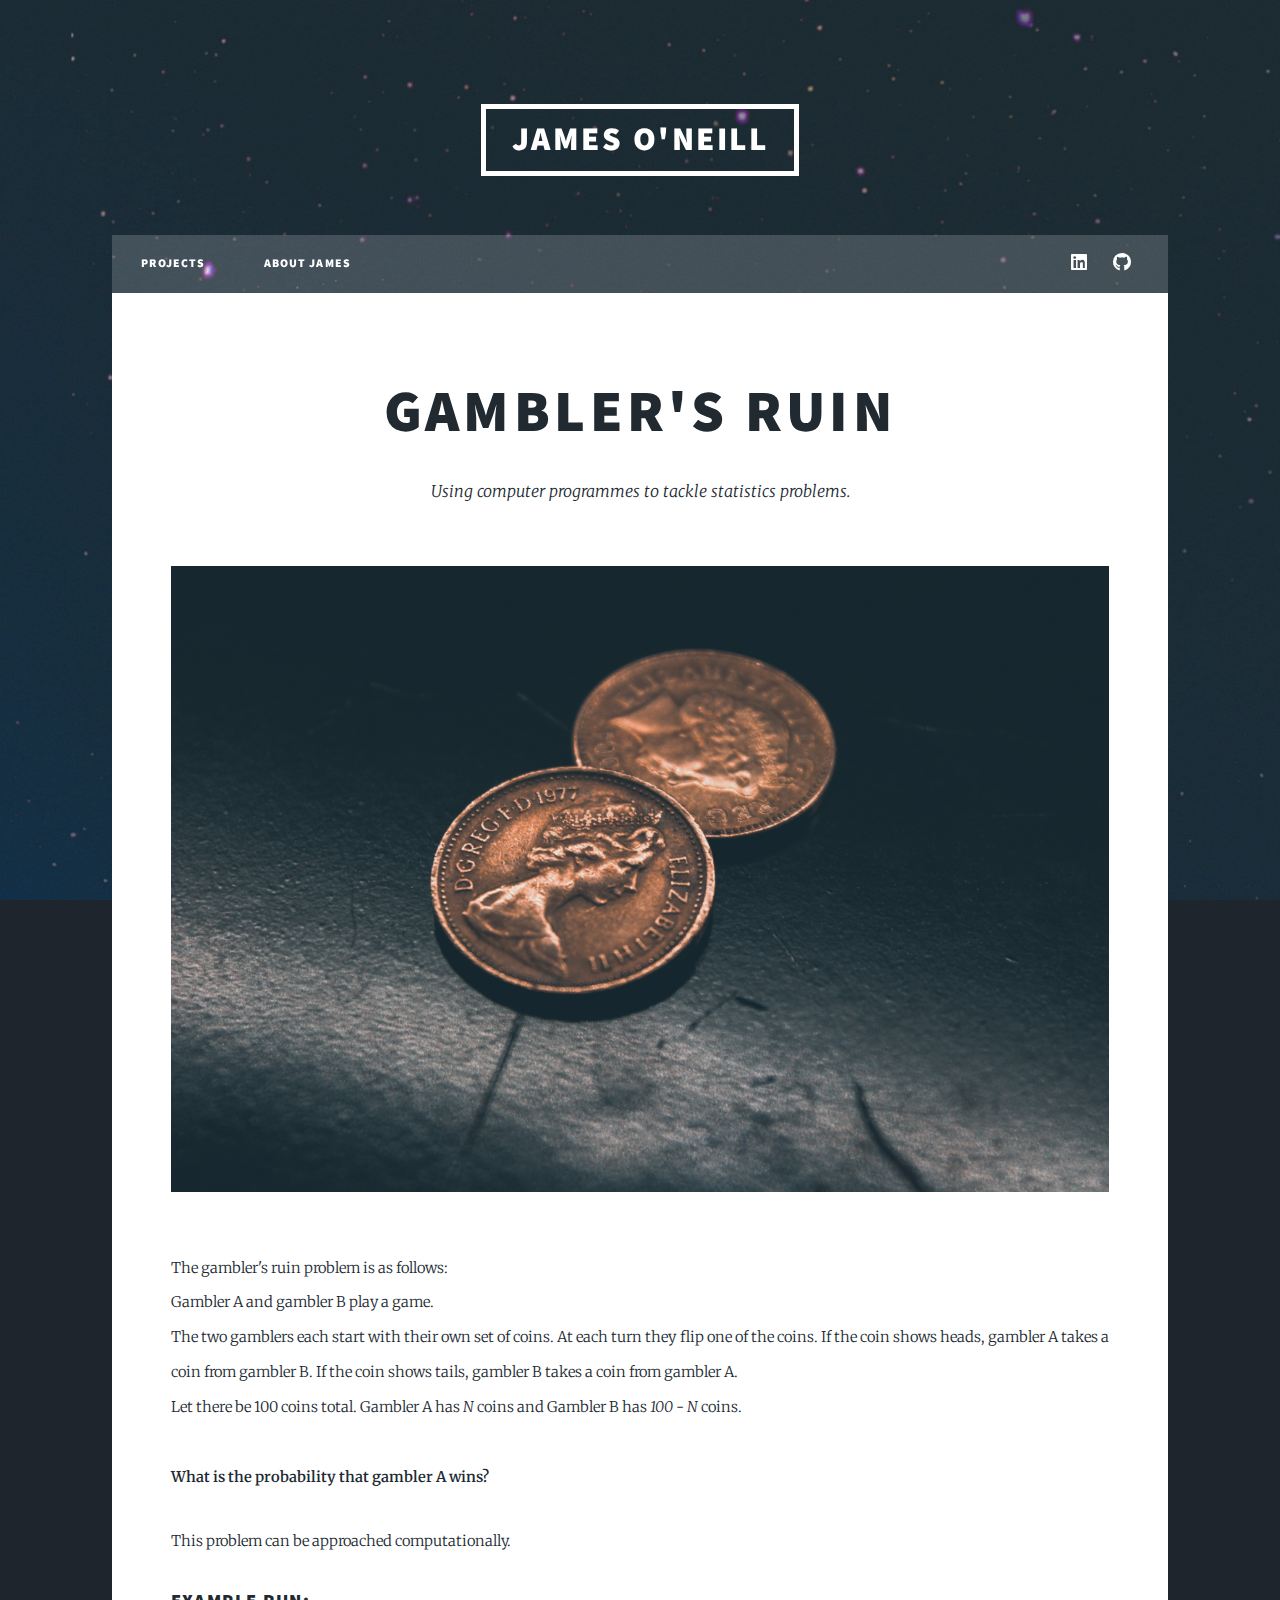
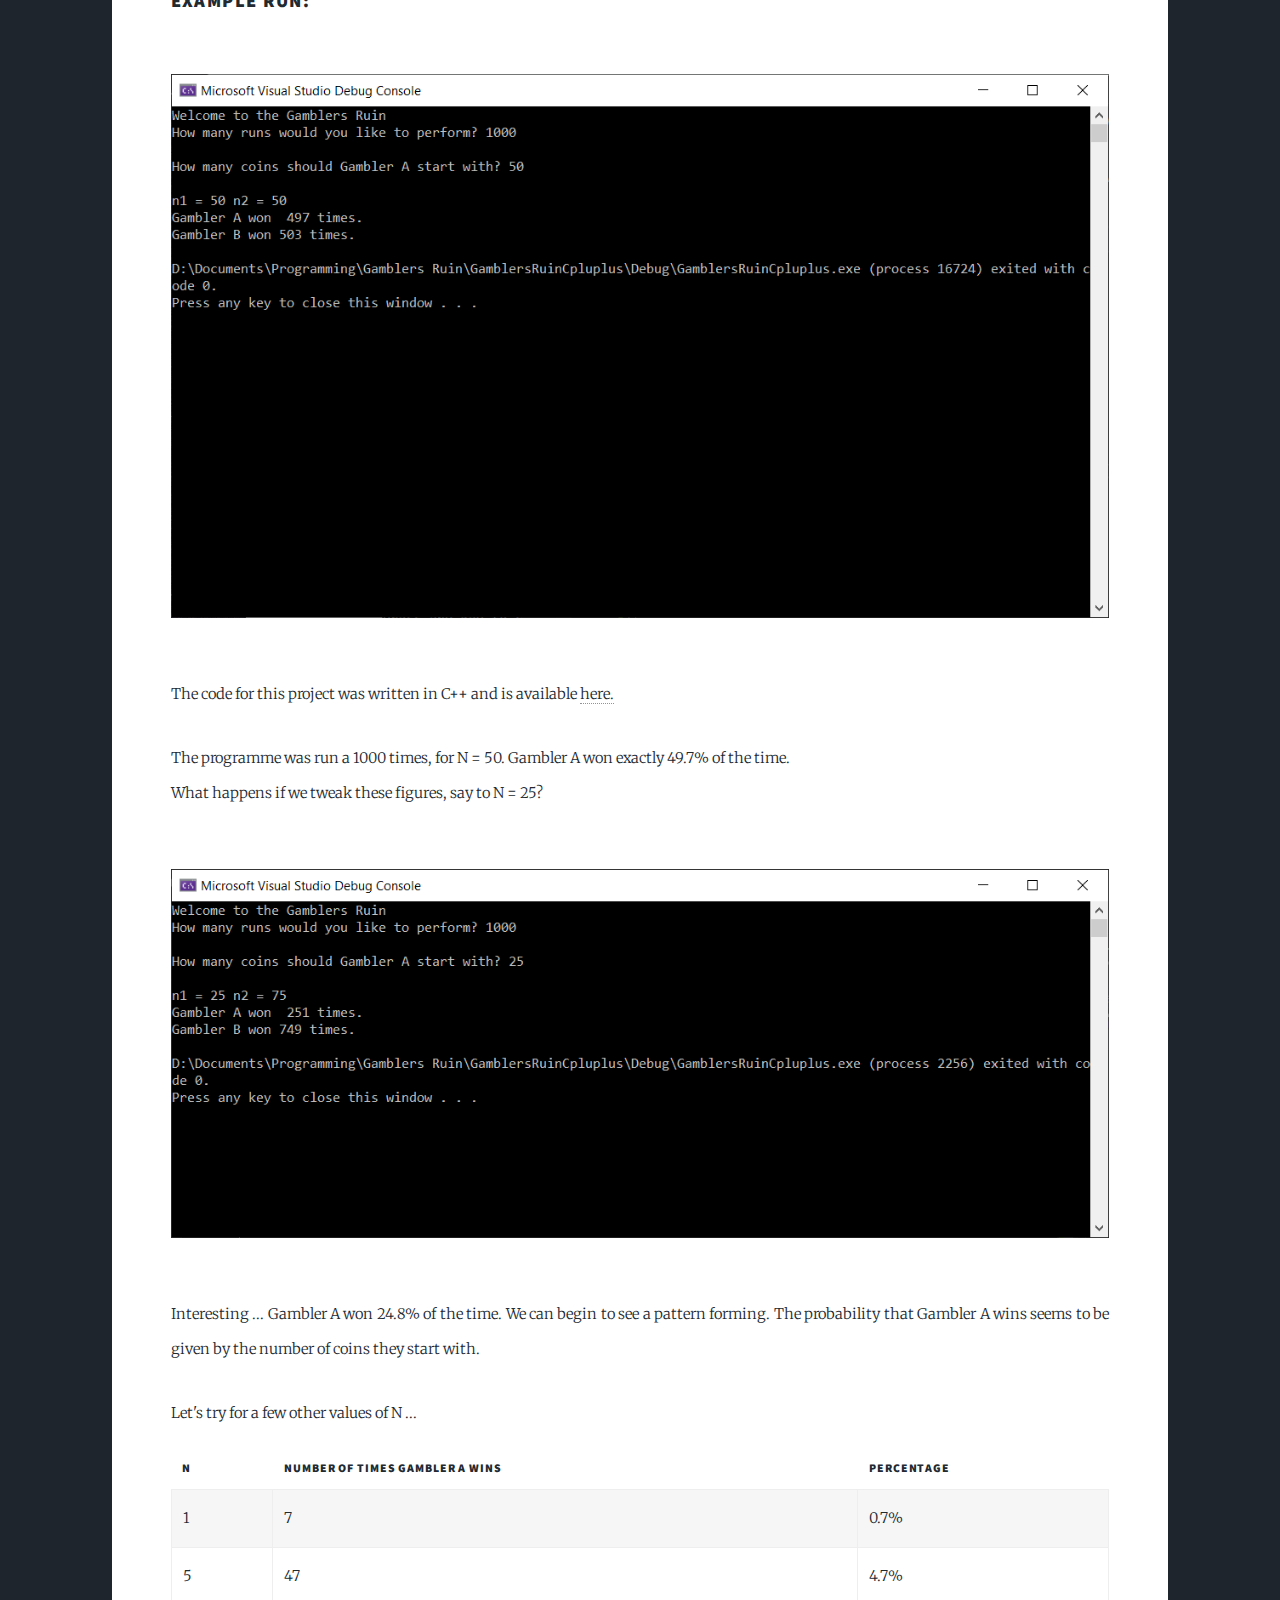
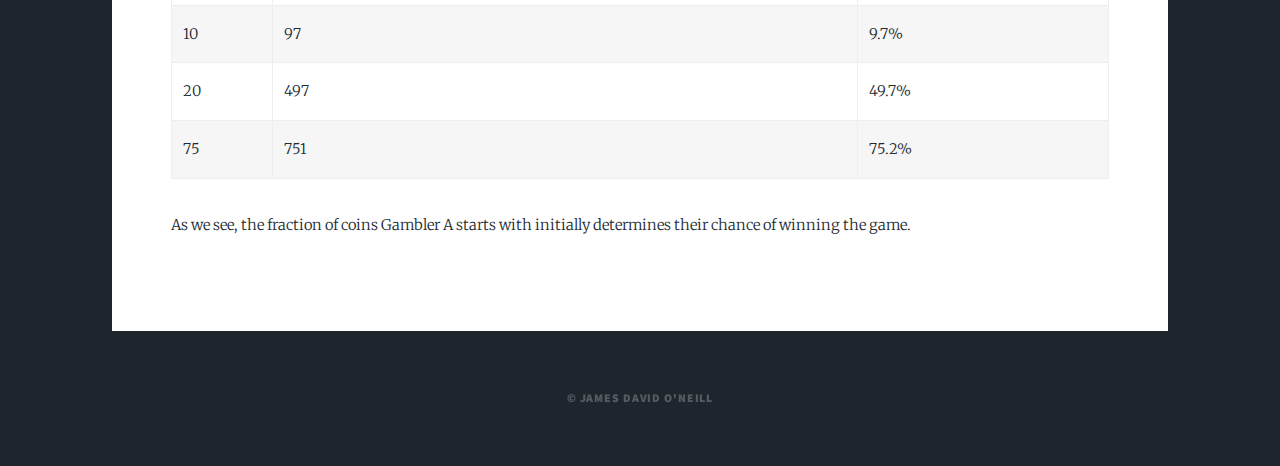
<file: Gambler's Ruin.html>
﻿<!DOCTYPE HTML>
<!--
	Massively by HTML5 UP
	html5up.net | @ajlkn
	Free for personal and commercial use under the CCA 3.0 license (html5up.net/license)
-->
<html>
	<head>
		<title>Gambler's Ruin</title>
		<meta charset="utf-8" />
		<meta name="viewport" content="width=device-width, initial-scale=1, user-scalable=no" />
		<link rel="stylesheet" href="assets/css/main.css" />
		<noscript><link rel="stylesheet" href="assets/css/noscript.css" /></noscript>
	</head>
	<body class="is-preload">

		<!-- Wrapper -->
        <div id="wrapper">

            <!-- Header -->
            <header id="header">
                <a href="index.html" class="logo">James O'Neill</a>
            </header>

            <!-- Nav -->
            <nav id="nav">
                <ul class="links">
                    <li><a href="index.html">Projects</a></li>
                    <li><a href="aboutme.html">About James</a></li>
                </ul>
                <ul class="icons">
                    <li><a href="https://www.linkedin.com/in/james-o-neill-bb5a001a0/" class="icon brands fa-linkedin"><span class="label">Instagram</span></a></li>
                    <li><a href="https://github.com/Jamesdavidoneill" class="icon brands fa-github"><span class="label">GitHub</span></a></li>
                </ul>
            </nav>

            <!-- Main -->
            <div id="main">

                <!-- Post -->
                <section class="post">
                    <header class="major">
                        <h1>Gambler's Ruin</h1>
                        <p>Using computer programmes to tackle statistics problems.</p>
                    </header>
                    <div class="image main"><img src="images/coins.jpg" alt="" /></div>
                    <p>
                        The gambler's ruin problem is as follows:<br />
                        Gambler A and gambler B play a game.<br />
                        The two gamblers each start with their own set of coins. At each turn they flip one of the coins. If the coin shows heads, gambler A takes a coin from gambler B. If the coin shows tails, gambler B takes a coin from gambler A. <br /> Let there be 100 coins total. Gambler A has <i>N</i> coins and Gambler B has <i>100 - N</i> coins.<br /><br /><b>What is the probability that gambler A wins?</b>
                    </p>
                    <p>This problem can be approached computationally.</p>
                    <h3>Example Run:</h3>
                    <div class="image main"><img src="images/gamblerruin2.PNG" alt="" /></div>
                    <p>The code for this project was written in C++ and is available <a href="https://github.com/Jamesdavidoneill/GamblersRuinC-Edition">here.</a></p>
                    <p>The programme was run a 1000 times, for N = 50. Gambler A won exactly 49.7% of the time.<br />What happens if we tweak these figures, say to N = 25?</p>
                    <div class="image main"><img src="images/gamblerruin3.PNG" alt="" /></div>
                    <p>Interesting ... Gambler A won 24.8% of the time. We can begin to see a pattern forming. The probability that Gambler A wins seems to be given by the number of coins they start with.</p>
                    <p>Let's try for a few other values of N ...</p>

                    <div class="table-wrapper">
                        <table class="alt">
                            <thead>
                                <tr>
                                    <th>N</th>
                                    <th>Number of Times Gambler A Wins</th>
                                    <th>Percentage</th>
                                </tr>
                            </thead>
                            <tbody>
                                <tr>
                                    <td>1</td>
                                    <td>7</td>
                                    <td>0.7%</td>
                                </tr>
                                <tr>
                                    <td>5</td>
                                    <td>47</td>
                                    <td>4.7%</td>
                                </tr>
                                <tr>
                                    <td>10</td>
                                    <td> 97</td>
                                    <td>9.7%</td>
                                </tr>
                                <tr>
                                    <td>20</td>
                                    <td>497</td>
                                    <td>49.7%</td>
                                </tr>
                                <tr>
                                    <td>75</td>
                                    <td>751</td>
                                    <td>75.2%</td>
                                </tr>
                            </tbody>
                        </table>
                    </div>
                    <p>As we see, the fraction of coins Gambler A starts with initially determines their chance of winning the game.</p>
                </section>

            </div>
            

            <!-- Footer -->
            <!-- Copyright -->
            <div id="copyright">
                <ul><li>&copy; James David O'Neill</li></ul>
            </div>

        </div>

		<!-- Scripts -->
			<script src="assets/js/jquery.min.js"></script>
			<script src="assets/js/jquery.scrollex.min.js"></script>
			<script src="assets/js/jquery.scrolly.min.js"></script>
			<script src="assets/js/browser.min.js"></script>
			<script src="assets/js/breakpoints.min.js"></script>
			<script src="assets/js/util.js"></script>
			<script src="assets/js/main.js"></script>

	</body>
</html>
</file>
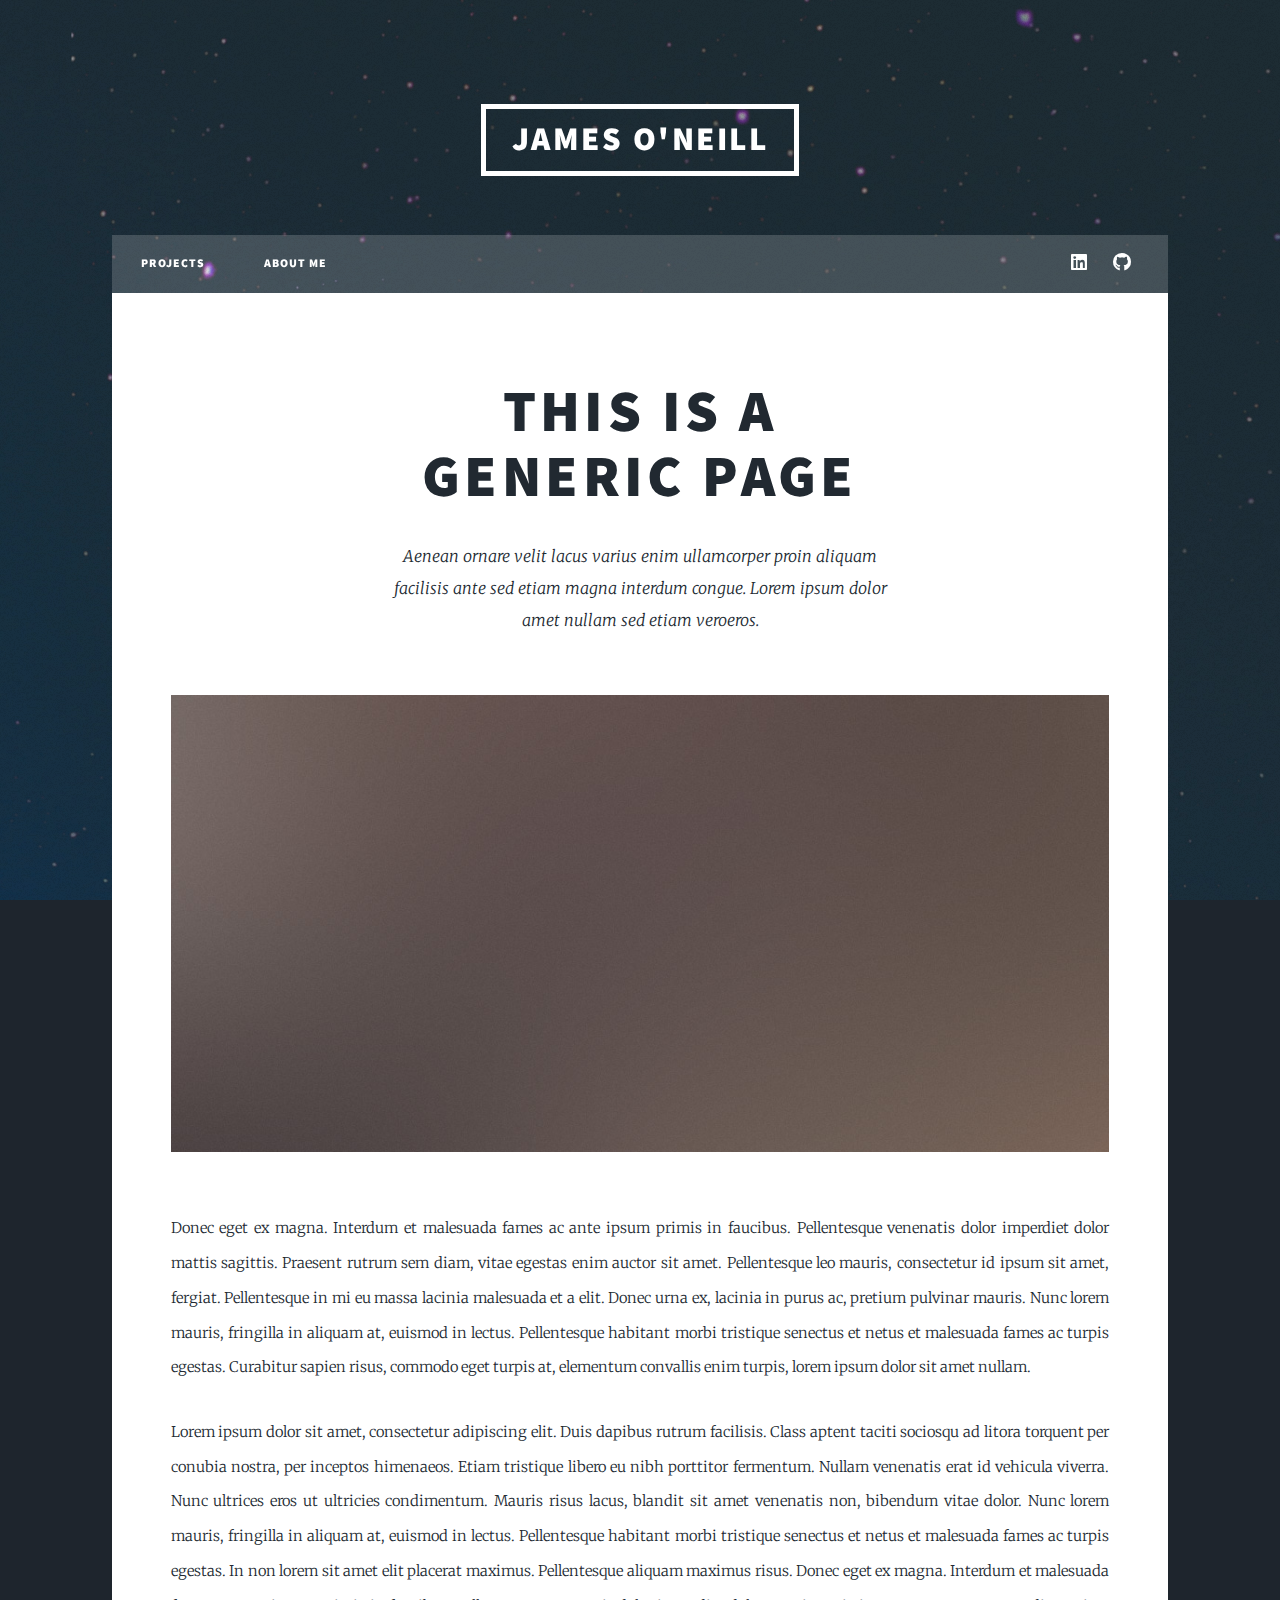
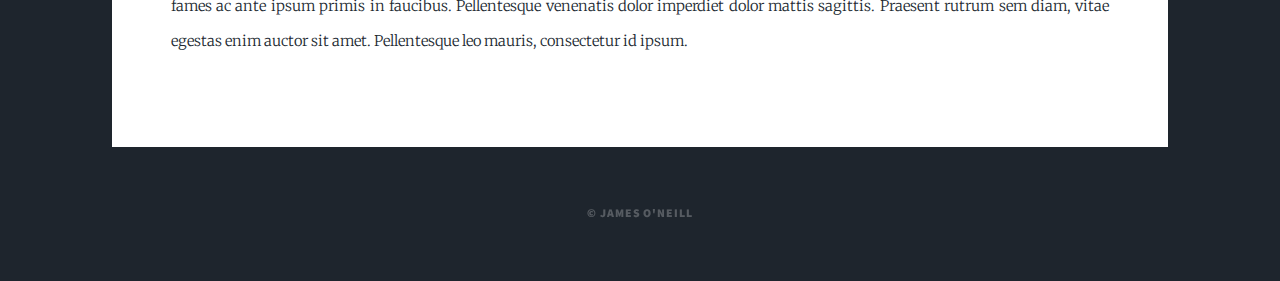
<file: generic.html>
﻿<!DOCTYPE HTML>
<!--
	Massively by HTML5 UP
	html5up.net | @ajlkn
	Free for personal and commercial use under the CCA 3.0 license (html5up.net/license)
-->
<html>
	<head>
		<title>Diffusion Simulation</title>
		<meta charset="utf-8" />
		<meta name="viewport" content="width=device-width, initial-scale=1, user-scalable=no" />
		<link rel="stylesheet" href="assets/css/main.css" />
		<noscript><link rel="stylesheet" href="assets/css/noscript.css" /></noscript>
	</head>
	<body class="is-preload">

		<!-- Wrapper -->
			<div id="wrapper">

				<!-- Header -->
					<header id="header">
						<a href="index.html" class="logo">James O'Neill</a>
					</header>

				<!-- Nav -->
					<nav id="nav">
						<ul class="links">
							<li ><a href="index.html">Projects</a></li>
							<li><a href="aboutme.html">About Me</a></li>
						</ul>
						<ul class="icons">
							<li><a href="https://www.linkedin.com/in/james-o-neill-bb5a001a0/" class="icon brands fa-linkedin"><span class="label">Instagram</span></a></li>
							<li><a href="https://github.com/Jamesdavidoneill" class="icon brands fa-github"><span class="label">GitHub</span></a></li>
						</ul>
					</nav>

				<!-- Main -->
					<div id="main">

						<!-- Post -->
							<section class="post">
								<header class="major">
									<h1>This is a<br />
									Generic Page</h1>
									<p>Aenean ornare velit lacus varius enim ullamcorper proin aliquam<br />
									facilisis ante sed etiam magna interdum congue. Lorem ipsum dolor<br />
									amet nullam sed etiam veroeros.</p>
								</header>
								<div class="image main"><img src="images/pic01.jpg" alt="" /></div>
								<p>Donec eget ex magna. Interdum et malesuada fames ac ante ipsum primis in faucibus. Pellentesque venenatis dolor imperdiet dolor mattis sagittis. Praesent rutrum sem diam, vitae egestas enim auctor sit amet. Pellentesque leo mauris, consectetur id ipsum sit amet, fergiat. Pellentesque in mi eu massa lacinia malesuada et a elit. Donec urna ex, lacinia in purus ac, pretium pulvinar mauris. Nunc lorem mauris, fringilla in aliquam at, euismod in lectus. Pellentesque habitant morbi tristique senectus et netus et malesuada fames ac turpis egestas. Curabitur sapien risus, commodo eget turpis at, elementum convallis enim turpis, lorem ipsum dolor sit amet nullam.</p>
								<p>Lorem ipsum dolor sit amet, consectetur adipiscing elit. Duis dapibus rutrum facilisis. Class aptent taciti sociosqu ad litora torquent per conubia nostra, per inceptos himenaeos. Etiam tristique libero eu nibh porttitor fermentum. Nullam venenatis erat id vehicula viverra. Nunc ultrices eros ut ultricies condimentum. Mauris risus lacus, blandit sit amet venenatis non, bibendum vitae dolor. Nunc lorem mauris, fringilla in aliquam at, euismod in lectus. Pellentesque habitant morbi tristique senectus et netus et malesuada fames ac turpis egestas. In non lorem sit amet elit placerat maximus. Pellentesque aliquam maximus risus. Donec eget ex magna. Interdum et malesuada fames ac ante ipsum primis in faucibus. Pellentesque venenatis dolor imperdiet dolor mattis sagittis. Praesent rutrum sem diam, vitae egestas enim auctor sit amet. Pellentesque leo mauris, consectetur id ipsum.</p>
							</section>

					</div>

				<!-- Footer -->
					

				<!-- Copyright -->
					<div id="copyright">
                        <ul><li>&copy; James O'Neill</li></ul>
					</div>

			</div>

		<!-- Scripts -->
			<script src="assets/js/jquery.min.js"></script>
			<script src="assets/js/jquery.scrollex.min.js"></script>
			<script src="assets/js/jquery.scrolly.min.js"></script>
			<script src="assets/js/browser.min.js"></script>
			<script src="assets/js/breakpoints.min.js"></script>
			<script src="assets/js/util.js"></script>
			<script src="assets/js/main.js"></script>

	</body>
</html>
</file>
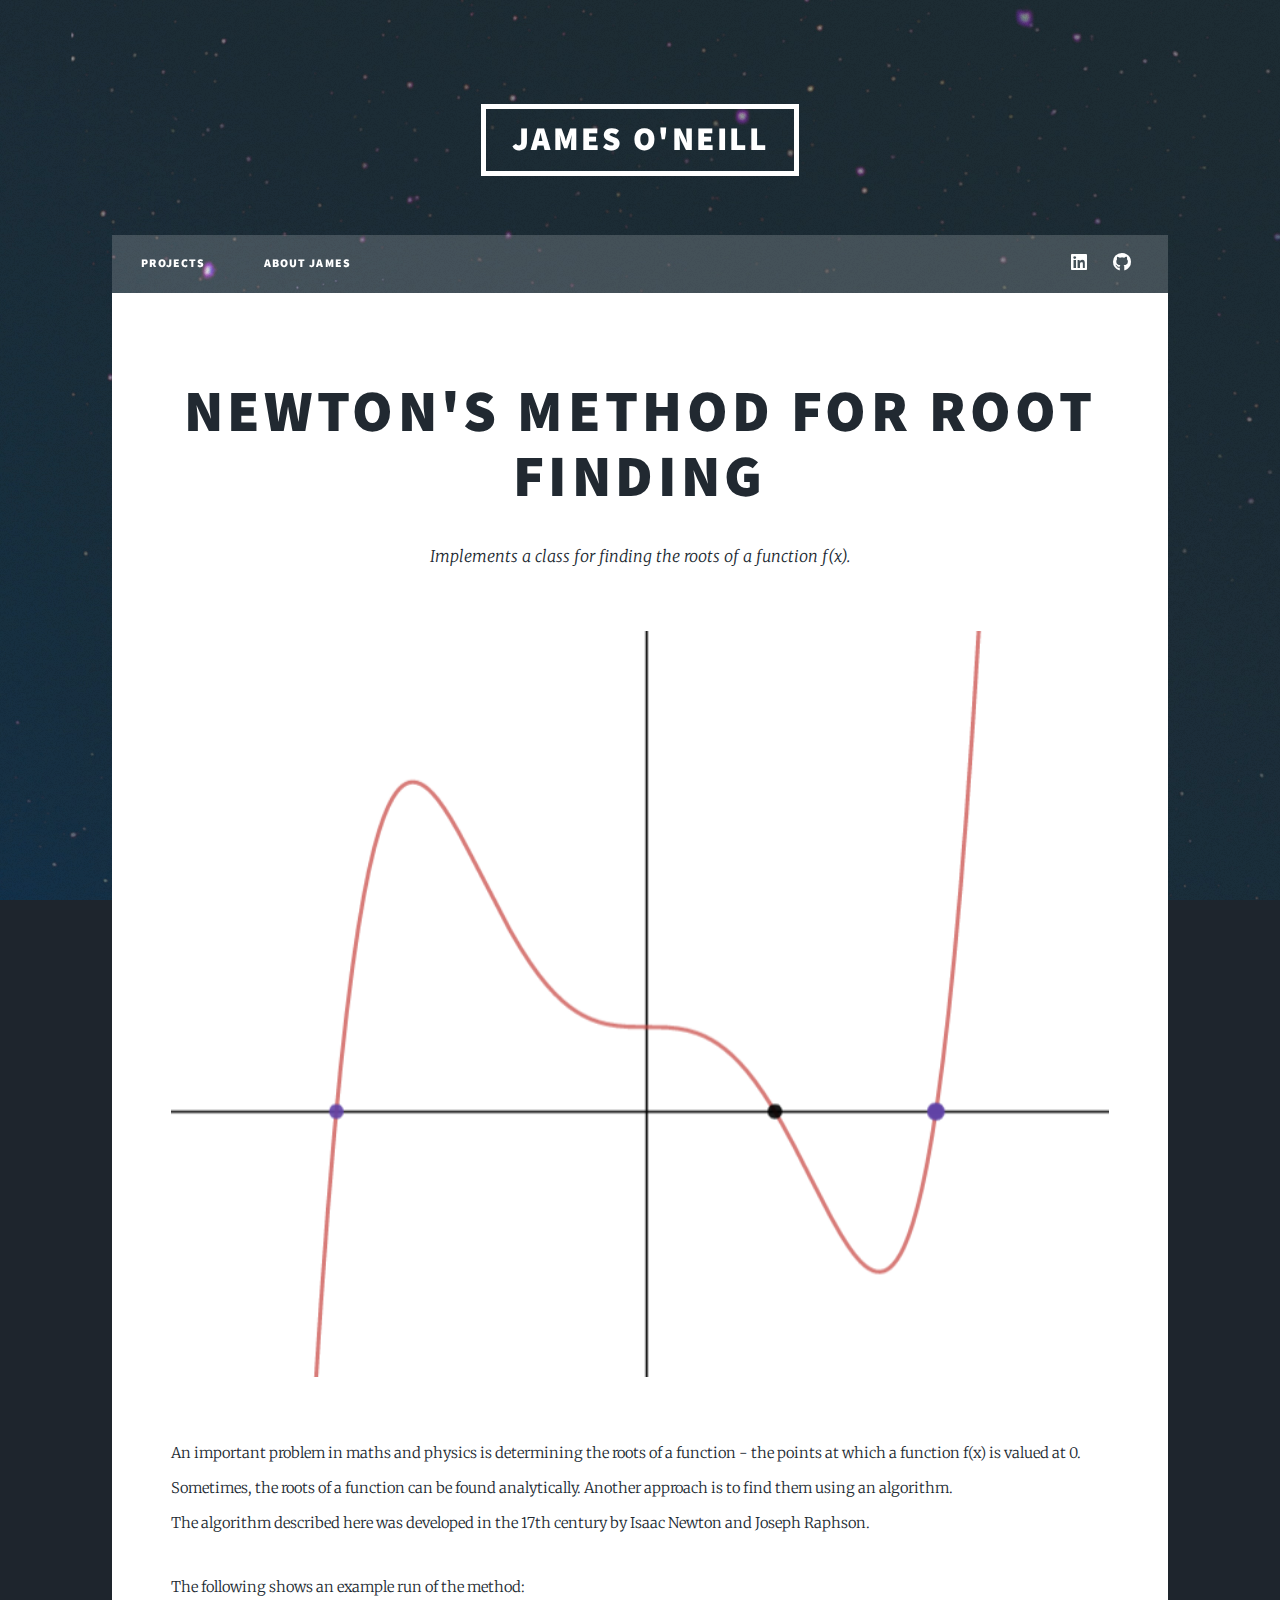
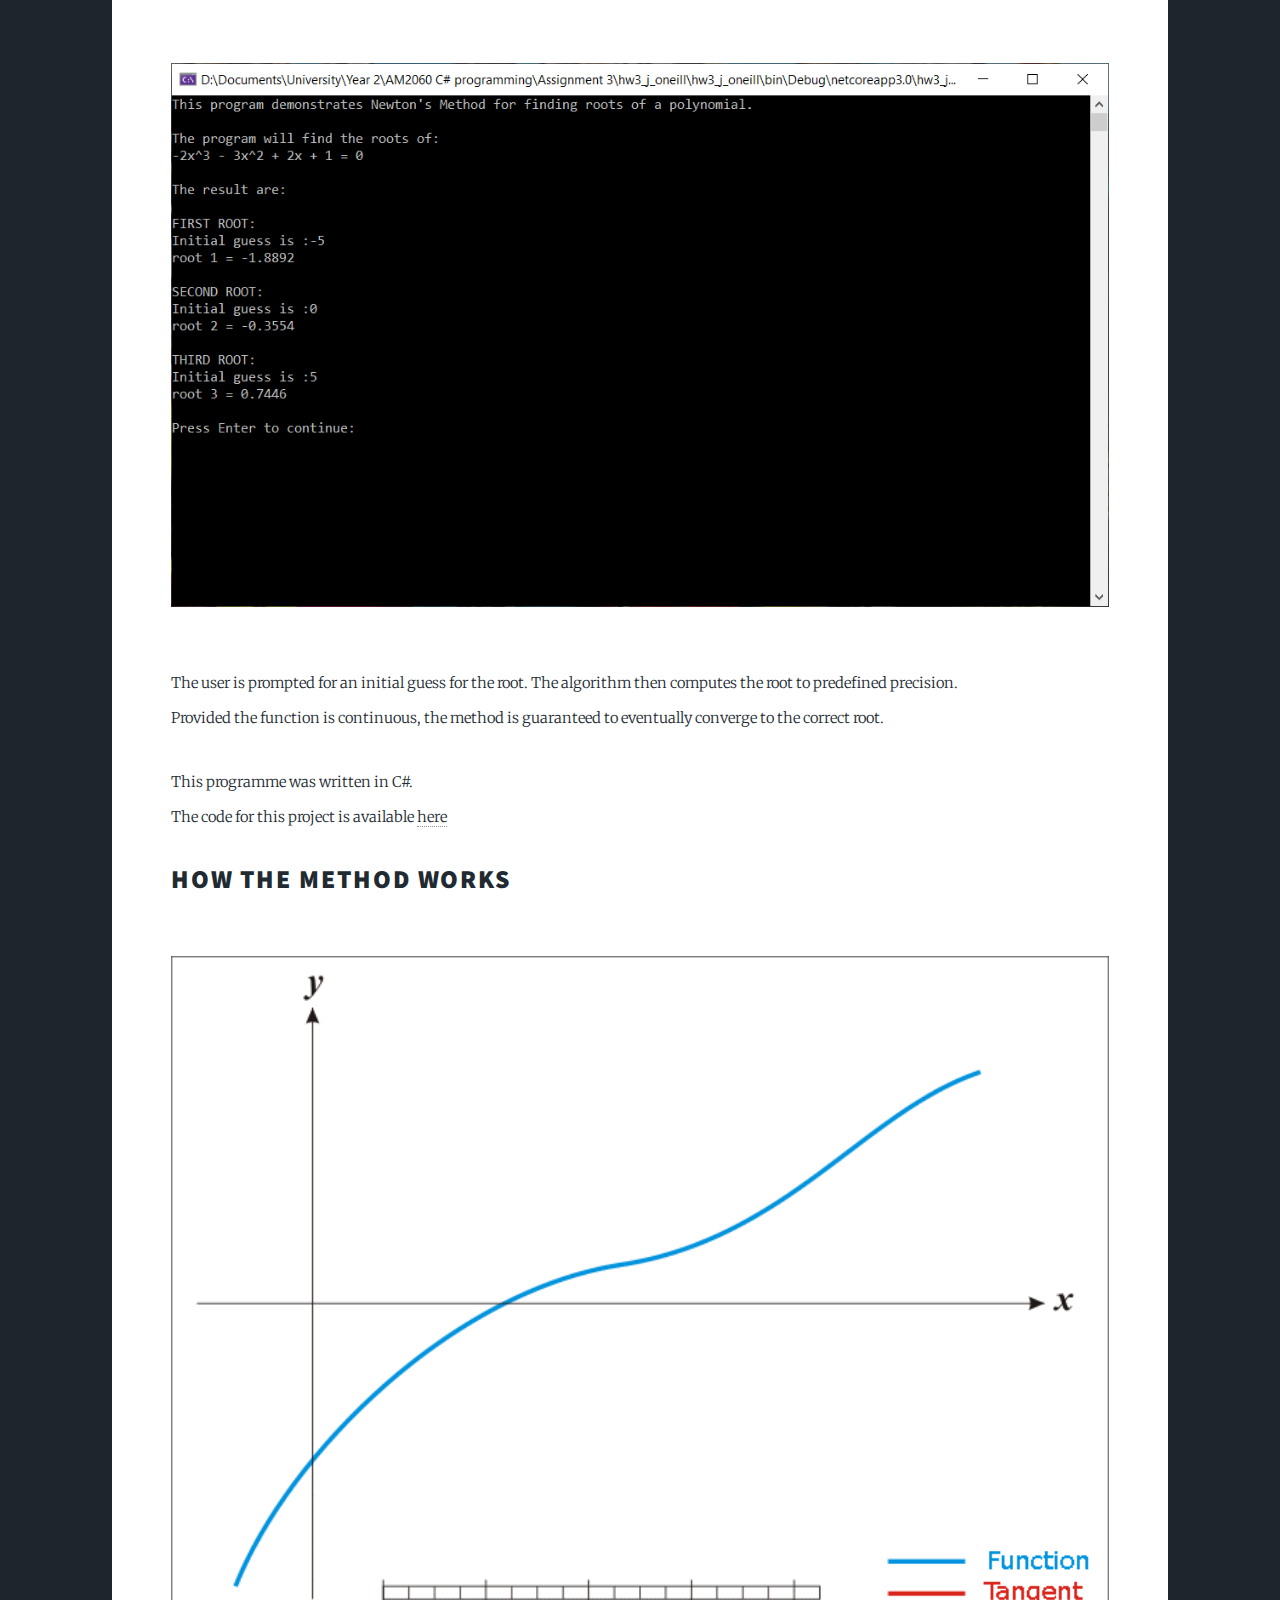
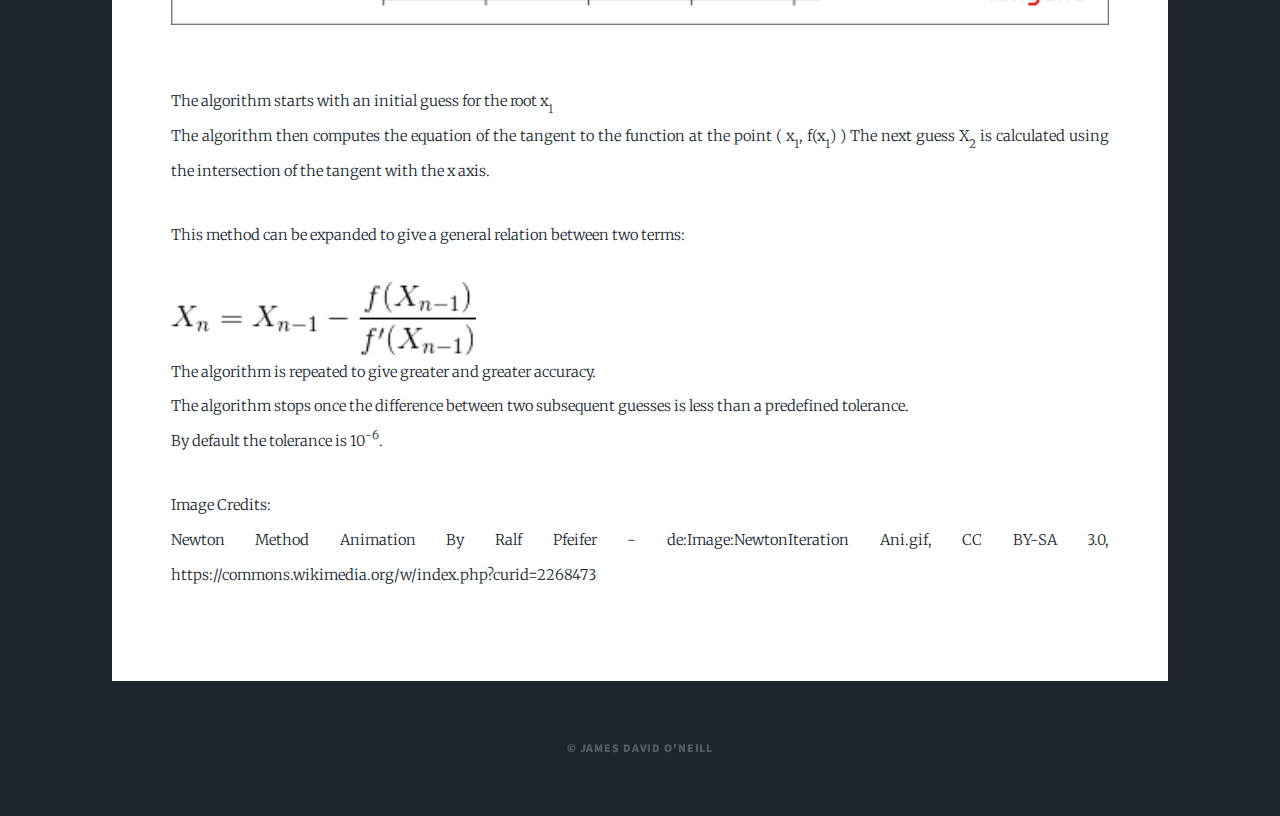
<file: NewtonRoots.html>
﻿<!DOCTYPE HTML>

<html>
	<head>
		<title>Root Finding</title>
		<meta charset="utf-8" />
		<meta name="viewport" content="width=device-width, initial-scale=1, user-scalable=no" />
		<link rel="stylesheet" href="assets/css/main.css" />
		<noscript><link rel="stylesheet" href="assets/css/noscript.css" /></noscript>
	</head>
	<body class="is-preload">

		<!-- Wrapper -->
			<div id="wrapper">

				<!-- Header -->
					<header id="header">
						<a href="index.html" class="logo">James O'Neill</a>
					</header>

				<!-- Nav -->
					<nav id="nav">
						<ul class="links">
							<li ><a href="index.html">Projects</a></li>
							<li><a href="aboutme.html">About James</a></li>
						</ul>
						<ul class="icons">
							<li><a href="https://www.linkedin.com/in/james-o-neill-bb5a001a0/" class="icon brands fa-linkedin"><span class="label">Instagram</span></a></li>
							<li><a href="https://github.com/Jamesdavidoneill" class="icon brands fa-github"><span class="label">GitHub</span></a></li>
						</ul>
					</nav>

				<!-- Main -->
					<div id="main">

						<!-- Post -->
							<section class="post">
								<header class="major">
									<h1>Newton's Method for Root Finding</h1>
									<p>Implements a class for finding the roots of a function f(x).</p>
								</header>
								<div class="image main"><img src="images/Function.PNG" alt="" /></div>
								<p>An important problem in maths and physics is determining the roots of a function - the points at which a function f(x) is valued at 0.<br/>
								Sometimes, the roots of a function can be found analytically. Another approach is to find them using an algorithm.<br/>The algorithm described here was developed in the 17th century by Isaac Newton and Joseph Raphson.</p>
								<p>The following shows an example run of the method:</p>
								<div class="image main"><img src="images/ExampleRun.PNG" alt="" /></div>
								<p>The user is prompted for an initial guess for the root. The algorithm then computes the root to predefined precision.<br/>Provided the function is continuous, the method is guaranteed to eventually converge to the correct root.</p>
								<p>This programme was written in C#.<br/> The code for this project is available <a href="https://github.com/Jamesdavidoneill/NewtonRootFinder">here</a></p>
								<h2>How the Method Works</h2>
								<div class="image main"><img src="images/NewtonMethodAnimation.gif" alt="" /></div>
								<p>The algorithm starts with an initial guess for the root x<sub>1</sub>
								<br/>The algorithm then computes the equation of the tangent to the function at the point ( x<sub>1</sub>, f(x<sub>1</sub>) )
								The next guess X<sub>2</sub> is calculated using the intersection of the tangent with the x axis.</p>
								<p>This method can be expanded to give a general relation between two terms:</p>
								<div class="row gtr-50 gtr-uniform">
											<div class="col-4"><span class="image fit"><img src="images/NewtonMethodEqn.gif" alt="" /></span></div>
								</div>
								<p>The algorithm is repeated to give greater and greater accuracy. <br/>The algorithm stops once the difference between two subsequent guesses is less than a predefined tolerance.
								<br/> By default the tolerance is  10<sup>-6</sup>.</p>
								<p>Image Credits:<br/>Newton Method Animation By Ralf Pfeifer - de:Image:NewtonIteration Ani.gif, CC BY-SA 3.0, https://commons.wikimedia.org/w/index.php?curid=2268473</p>
							</section>

					</div>

				<!-- Footer -->
					

				<!-- Copyright -->
					<div id="copyright">
                        <ul><li>&copy; James David O'Neill</li></ul>
					</div>

			</div>

		<!-- Scripts -->
			<script src="assets/js/jquery.min.js"></script>
			<script src="assets/js/jquery.scrollex.min.js"></script>
			<script src="assets/js/jquery.scrolly.min.js"></script>
			<script src="assets/js/browser.min.js"></script>
			<script src="assets/js/breakpoints.min.js"></script>
			<script src="assets/js/util.js"></script>
			<script src="assets/js/main.js"></script>

	</body>
</html>
</file>
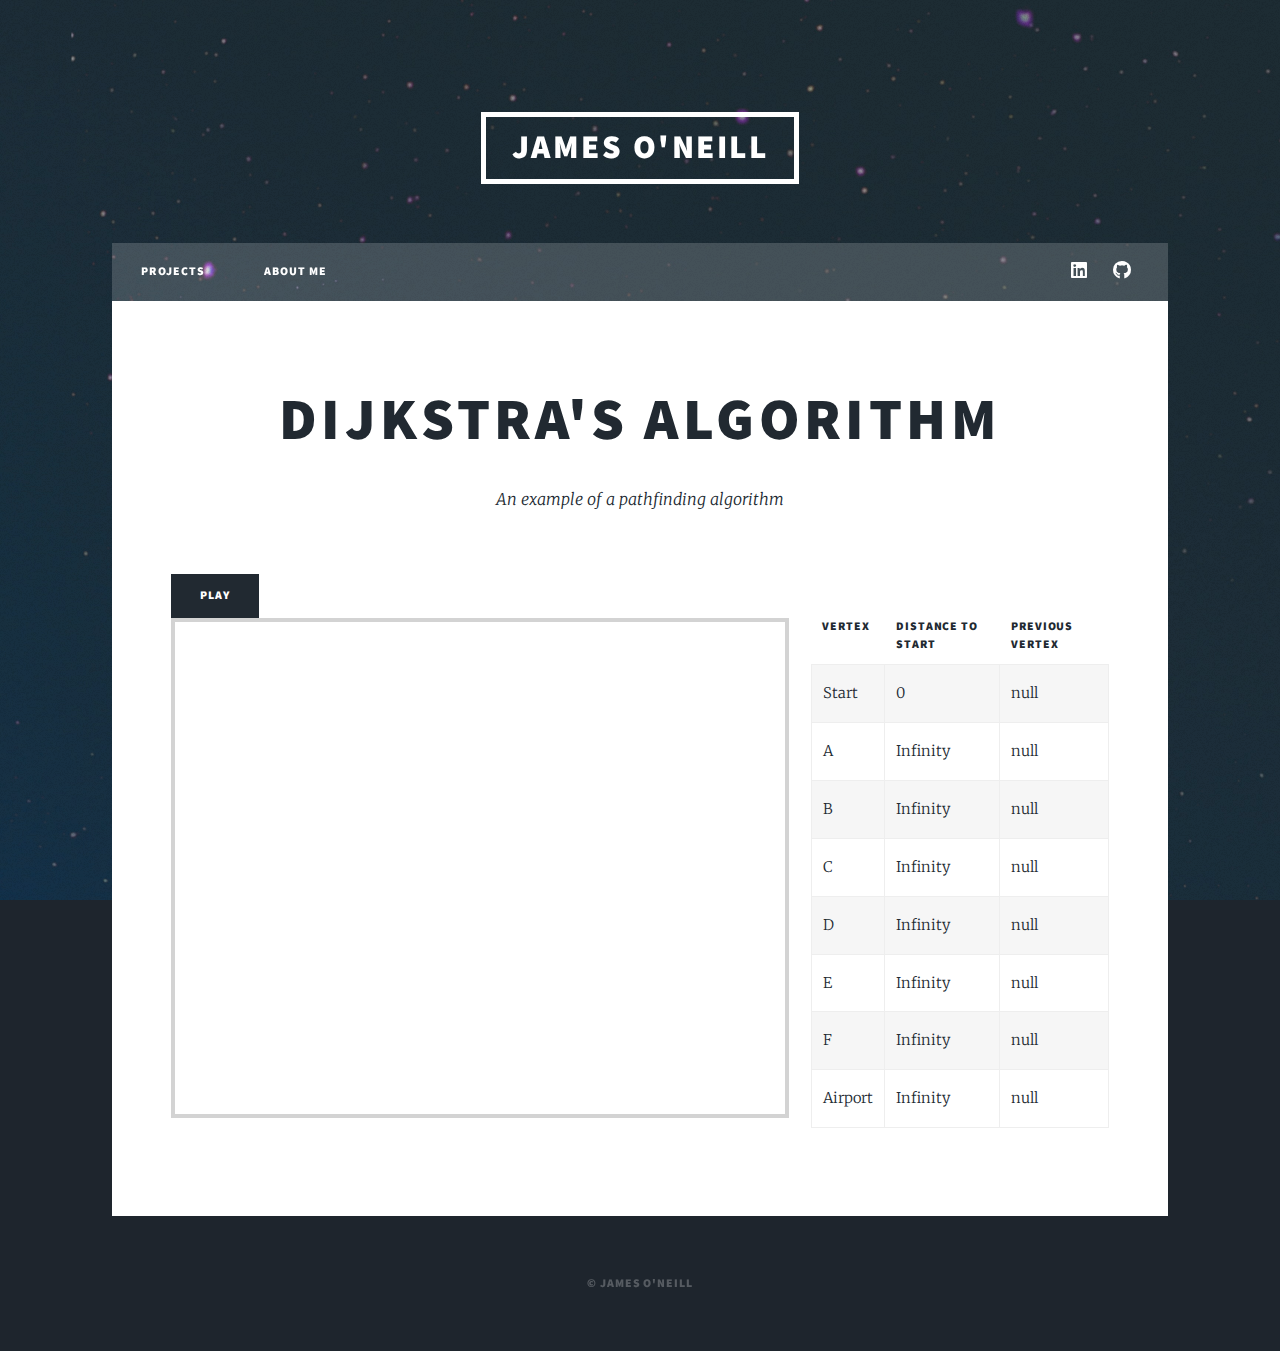
<file: pathfinding.html>
﻿<!DOCTYPE HTML>
<!--
	Massively by HTML5 UP
	html5up.net | @ajlkn
	Free for personal and commercial use under the CCA 3.0 license (html5up.net/license)
-->
<html>
	<head>
		<title>Dijkstra's Algorithm</title>
		<meta charset="utf-8" />
		<meta name="viewport" content="width=device-width, initial-scale=1, user-scalable=no" />
		<link rel="stylesheet" href="assets/css/main.css" />
		<link rel="stylesheet" href="./css/pathfinding.css">
		<link rel="stylesheet" type="text/css" href="https://cdn.anychart.com/releases/8.10.0/css/anychart-ui.min.css?hcode=a0c21fc77e1449cc86299c5faa067dc4"/>
		<link rel="stylesheet" type="text/css" href="https://cdn.anychart.com/releases/8.10.0/fonts/css/anychart-font.min.css"/>
		<noscript><link rel="stylesheet" href="assets/css/noscript.css" /></noscript>
	</head>
	<body class="is-preload">

		<!-- Wrapper -->
			<div id="wrapper">

				<!-- Header -->
					<header id="header">
						<a href="index.html" class="logo">James O'Neill</a>
					</header>

				<!-- Nav -->
					<nav id="nav">
						<ul class="links">
							<li ><a href="index.html">Projects</a></li>
							<li><a href="aboutme.html">About Me</a></li>
						</ul>
						<ul class="icons">
							<li><a href="https://www.linkedin.com/in/james-o-neill-bb5a001a0/" class="icon brands fa-linkedin"><span class="label">Instagram</span></a></li>
							<li><a href="https://github.com/Jamesdavidoneill" class="icon brands fa-github"><span class="label">GitHub</span></a></li>
						</ul>
					</nav>

				<!-- Main -->
					<div id="main">

						<!-- Post -->
							<section class="post">
								<header class="major">
									<h1>Dijkstra's algorithm</h1>
									<p>An example of a pathfinding algorithm</p>
								</header>
								<button id="play_button" class="button primary">Play</button>
								
								<div class="row">
									<div class="col-8 col-12-small">
										<div id="container"></div>
									</div>
									<div class="col-4 col-12-small">
										<div class="table-wrapper">
											<table id="result_table" class="alt">
												<thead>
													<tr>
														<th>Vertex</th>
														<th>Distance to Start</th>
														<th>Previous Vertex</th>
													</tr>
												</thead>
												<tbody>
													<tr>
														<td>Start</td>
														<td>0</td>
														<td>null</td>
													</tr>
													<tr>
														<td>A</td>
														<td>Infinity</td>
														<td>null</td>
													</tr>
													<tr>
														<td>B</td>
														<td>Infinity</td>
														<td>null</td>
													</tr>
													<tr>
														<td>C</td>
														<td>Infinity</td>
														<td>null</td>
													</tr>
													<tr>
														<td>D</td>
														<td>Infinity</td>
														<td>null</td>
													</tr>
													<tr>
														<td>E</td>
														<td>Infinity</td>
														<td>null</td>
													</tr>
													<tr>
														<td>F</td>
														<td>Infinity</td>
														<td>null</td>
													</tr>
													<tr>
														<td>Airport</td>
														<td>Infinity</td>
														<td>null</td>
													</tr>
												</tbody>
											</table>
										</div>
									</div>
								</div>
							</section>

					</div>

				<!-- Footer -->
					

				<!-- Copyright -->
					<div id="copyright">
                        <ul><li>&copy; James O'Neill</li></ul>
					</div>

			</div>

		<!-- Scripts -->
		<!-- Website Boiler plate-->
			<script src="assets/js/jquery.min.js"></script>
			<script src="assets/js/jquery.scrollex.min.js"></script>
			<script src="assets/js/jquery.scrolly.min.js"></script>
			<script src="assets/js/browser.min.js"></script>
			<script src="assets/js/breakpoints.min.js"></script>
			<script src="assets/js/util.js"></script>
			<script src="assets/js/main.js"></script>
		<!-- Anychart -->
			<!-- <script src="https://cdn.anychart.com/releases/8.8.0/js/anychart-core.min.js"></script>
			<script src="https://cdn.anychart.com/releases/8.8.0/js/anychart-graph.min.js"></script>
			<script src="https://cdn.anychart.com/releases/8.8.0/js/anychart-data-adapter.min.js"></script>
			<script src="https://cdn.anychart.com/releases/8.10.0/js/anychart-ui.min.js"></script> -->
			<script src="https://cdn.anychart.com/releases/8.10.0/js/anychart-bundle.min.js"></script>
		<!-- Pathfinding -->
			<script src="./scripts/pathfinding.js"></script>
	</body>
</html>
</file>
<file: colorGame.css>
body{
	background-color: #232323;
	margin:0;
	font-family:  "Verdana", "Avenir";
}
.square{
	width: 30%;
	background: purple;
	padding-bottom: 30%;
	float: left;
	margin: 1.66%;
	border-radius: 15%;
	transition: background-color 0.6s;
	-webkit-transition: background-color 0.6s;
	-moz-transition: background-color 0.6s;
}
#container{
	max-width: 600px;
	margin: 20px auto;

}
h1{
	color:white;
	text-align: center;
	background: steelblue;
	margin: 0;
	font-weight: normal;
	text-transform: uppercase;
	line-height: 1.1;
	padding: 20px 0;
}
#stripe{
	background-color: white;
	height: 30px;
	text-align: center;
	color: black;
}
.selected{
	color:white;
	background-color: steelblue;
}
#colorDisplay{
	font-size: 200%;
}
button{
	border: none;
	background: none;
	text-transform: uppercase;
	height: 100%;
	font-weight: 700;
	color: steelblue;
	letter-spacing: 1px;
	font-size: inherit;
	transition: all 0.3s;
	-webkit-transition: all 0.3s;
	-moz-transition: all 0.3s;
	outline: none;
}
#message{
	display: inline-block;
	width: 20%;
}
button:hover{
	color:white;
	background-color: steelblue;
}
</file>
<file: css/pathfinding.css>
html, body, #container {
        width: 100%;
        height: 500px;
        margin: 0;
        padding: 0;
        border:4px solid lightgray
      }
</file>
<file: assets/css/main.css>
@import url(fontawesome-all.min.css);
@import url("https://fonts.googleapis.com/css?family=Merriweather:300,700,300italic,700italic|Source+Sans+Pro:900");

/*
	Massively by HTML5 UP
	html5up.net | @ajlkn
	Free for personal and commercial use under the CCA 3.0 license (html5up.net/license)
*/

html, body, div, span, applet, object,
iframe, h1, h2, h3, h4, h5, h6, p, blockquote,
pre, a, abbr, acronym, address, big, cite,
code, del, dfn, em, img, ins, kbd, q, s, samp,
small, strike, strong, sub, sup, tt, var, b,
u, i, center, dl, dt, dd, ol, ul, li, fieldset,
form, label, legend, table, caption, tbody,
tfoot, thead, tr, th, td, article, aside,
canvas, details, embed, figure, figcaption,
footer, header, hgroup, menu, nav, output, ruby,
section, summary, time, mark, audio, video {
	margin: 0;
	padding: 0;
	border: 0;
	font-size: 100%;
	font: inherit;
	vertical-align: baseline;}

article, aside, details, figcaption, figure,
footer, header, hgroup, menu, nav, section {
	display: block;}

body {
	line-height: 1;
}

ol, ul {
	list-style: none;
}

blockquote, q {
	quotes: none;
}

	blockquote:before, blockquote:after, q:before, q:after {
		content: '';
		content: none;
	}

table {
	border-collapse: collapse;
	border-spacing: 0;
}

body {
	-webkit-text-size-adjust: none;
}

mark {
	background-color: transparent;
	color: inherit;
}

input::-moz-focus-inner {
	border: 0;
	padding: 0;
}

input, select, textarea {
	-moz-appearance: none;
	-webkit-appearance: none;
	-ms-appearance: none;
	appearance: none;
}

/* Basic */

	@-ms-viewport {
		width: device-width;
	}

	body {
		-ms-overflow-style: scrollbar;
	}

	@media screen and (max-width: 480px) {

		html, body {
			min-width: 320px;
		}

	}

	html {
		box-sizing: border-box;
	}

	*, *:before, *:after {
		box-sizing: inherit;
	}

	body {
		background-color: #1e252d;
	}

		body.is-preload *, body.is-preload *:before, body.is-preload *:after {
			-moz-animation: none !important;
			-webkit-animation: none !important;
			-ms-animation: none !important;
			animation: none !important;
			-moz-transition: none !important;
			-webkit-transition: none !important;
			-ms-transition: none !important;
			transition: none !important;
		}

/* Type */

	html {
		font-size: 16pt;
	}

		@media screen and (max-width: 1680px) {

			html {
				font-size: 12pt;
			}

		}

		@media screen and (max-width: 1280px) {

			html {
				font-size: 11pt;
			}

		}

		@media screen and (max-width: 360px) {

			html {
				font-size: 10pt;
			}

		}

	body {
		color: #212931;
	}

	body, input, select, textarea {
		font-family: "Merriweather", Georgia, serif;
		font-weight: 300;
		font-size: 1rem;
		line-height: 2.375;
	}

	a {
		-moz-transition: color 0.2s ease-in-out, background-color 0.2s ease-in-out, border-color 0.2s ease-in-out, box-shadow 0.2s ease-in-out;
		-webkit-transition: color 0.2s ease-in-out, background-color 0.2s ease-in-out, border-color 0.2s ease-in-out, box-shadow 0.2s ease-in-out;
		-ms-transition: color 0.2s ease-in-out, background-color 0.2s ease-in-out, border-color 0.2s ease-in-out, box-shadow 0.2s ease-in-out;
		transition: color 0.2s ease-in-out, background-color 0.2s ease-in-out, border-color 0.2s ease-in-out, box-shadow 0.2s ease-in-out;
		border-bottom: dotted 1px;
		text-decoration: none;
	}

		a:hover {
			border-bottom-color: transparent;
		}

	strong, b {
		font-weight: 600;
	}

	em, i {
		font-style: italic;
	}

	p {
		text-align: justify;
		margin: 0 0 2rem 0;
	}

	h1, h2, h3, h4, h5, h6 {
		font-family: "Source Sans Pro", Helvetica, sans-serif;
		font-weight: 900;
		line-height: 1.5;
		letter-spacing: 0.075em;
		text-transform: uppercase;
		margin: 0 0 1rem 0;
	}

		h1 a, h2 a, h3 a, h4 a, h5 a, h6 a {
			border-bottom: 0;
			color: inherit;
			text-decoration: none;
		}

	h1 {
		font-size: 4rem;
		line-height: 1.1;
		margin: 0 0 2rem 0;
	}

	h2 {
		font-size: 1.75rem;
		line-height: 1.3;
		margin: 0 0 1.5rem 0;
	}

	h3 {
		font-size: 1.25rem;
		margin: 0 0 1.5rem 0;
	}

	h4 {
		font-size: 1rem;
	}

	h5 {
		font-size: 0.9rem;
	}

	h6 {
		font-size: 0.8rem;
	}

	sub {
		font-size: 0.8rem;
		position: relative;
		top: 0.5rem;
	}

	sup {
		font-size: 0.8rem;
		position: relative;
		top: -0.5rem;
	}

	blockquote {
		border-left: solid 4px;
		font-style: italic;
		margin: 0 0 2rem 0;
		padding: 0.5rem 0 0.5rem 2rem;
	}

	code {
		border: solid 2px;
		font-family: "Courier New", monospace;
		font-size: 0.9rem;
		margin: 0 0.25rem;
		padding: 0.25rem 0.65rem;
	}

	pre {
		-webkit-overflow-scrolling: touch;
		font-family: "Courier New", monospace;
		font-size: 0.9rem;
		margin: 0 0 2rem 0;
	}

		pre code {
			display: block;
			line-height: 1.75;
			padding: 1rem 1.5rem;
			overflow-x: auto;
		}

	hr {
		border: 0;
		border-bottom: solid 2px;
		margin: 3rem 0;
	}

		hr.major {
			margin: 5rem 0;
		}

	.align-left {
		text-align: left;
	}

	.align-center {
		text-align: center;
	}

	.align-right {
		text-align: right;
	}

	input, select, textarea {
		color: #212931;
	}

	a {
		color: #212931;
		border-bottom-color: rgba(33, 41, 49, 0.5);
	}

		a:hover {
			border-bottom-color: transparent;
			color: #18bfef !important;
		}

	strong, b {
		color: #212931;
	}

	h1, h2, h3, h4, h5, h6 {
		color: #212931;
	}

	blockquote {
		border-left-color: #eeeeee;
	}

	code {
		background: rgba(220, 220, 220, 0.25);
		border-color: #eeeeee;
	}

	hr {
		border-bottom-color: #eeeeee;
	}

/* Row */

	.row {
		display: flex;
		flex-wrap: wrap;
		box-sizing: border-box;
		align-items: stretch;
	}

		.row > * {
			box-sizing: border-box;
		}

		.row.gtr-uniform > * > :last-child {
			margin-bottom: 0;
		}

		.row.aln-left {
			justify-content: flex-start;
		}

		.row.aln-center {
			justify-content: center;
		}

		.row.aln-right {
			justify-content: flex-end;
		}

		.row.aln-top {
			align-items: flex-start;
		}

		.row.aln-middle {
			align-items: center;
		}

		.row.aln-bottom {
			align-items: flex-end;
		}

		.row > .imp {
			order: -1;
		}

		.row > .col-1 {
			width: 8.33333%;
		}

		.row > .off-1 {
			margin-left: 8.33333%;
		}

		.row > .col-2 {
			width: 16.66667%;
		}

		.row > .off-2 {
			margin-left: 16.66667%;
		}

		.row > .col-3 {
			width: 25%;
		}

		.row > .off-3 {
			margin-left: 25%;
		}

		.row > .col-4 {
			width: 33.33333%;
		}

		.row > .off-4 {
			margin-left: 33.33333%;
		}

		.row > .col-5 {
			width: 41.66667%;
		}

		.row > .off-5 {
			margin-left: 41.66667%;
		}

		.row > .col-6 {
			width: 50%;
		}

		.row > .off-6 {
			margin-left: 50%;
		}

		.row > .col-7 {
			width: 58.33333%;
		}

		.row > .off-7 {
			margin-left: 58.33333%;
		}

		.row > .col-8 {
			width: 66.66667%;
		}

		.row > .off-8 {
			margin-left: 66.66667%;
		}

		.row > .col-9 {
			width: 75%;
		}

		.row > .off-9 {
			margin-left: 75%;
		}

		.row > .col-10 {
			width: 83.33333%;
		}

		.row > .off-10 {
			margin-left: 83.33333%;
		}

		.row > .col-11 {
			width: 91.66667%;
		}

		.row > .off-11 {
			margin-left: 91.66667%;
		}

		.row > .col-12 {
			width: 100%;
		}

		.row > .off-12 {
			margin-left: 100%;
		}

		.row.gtr-0 {
			margin-top: 0;
			margin-left: 0rem;
		}

			.row.gtr-0 > * {
				padding: 0 0 0 0rem;
			}

			.row.gtr-0.gtr-uniform {
				margin-top: 0rem;
			}

				.row.gtr-0.gtr-uniform > * {
					padding-top: 0rem;
				}

		.row.gtr-25 {
			margin-top: 0;
			margin-left: -0.375rem;
		}

			.row.gtr-25 > * {
				padding: 0 0 0 0.375rem;
			}

			.row.gtr-25.gtr-uniform {
				margin-top: -0.375rem;
			}

				.row.gtr-25.gtr-uniform > * {
					padding-top: 0.375rem;
				}

		.row.gtr-50 {
			margin-top: 0;
			margin-left: -0.75rem;
		}

			.row.gtr-50 > * {
				padding: 0 0 0 0.75rem;
			}

			.row.gtr-50.gtr-uniform {
				margin-top: -0.75rem;
			}

				.row.gtr-50.gtr-uniform > * {
					padding-top: 0.75rem;
				}

		.row {
			margin-top: 0;
			margin-left: -1.5rem;
		}

			.row > * {
				padding: 0 0 0 1.5rem;
			}

			.row.gtr-uniform {
				margin-top: -1.5rem;
			}

				.row.gtr-uniform > * {
					padding-top: 1.5rem;
				}

		.row.gtr-150 {
			margin-top: 0;
			margin-left: -2.25rem;
		}

			.row.gtr-150 > * {
				padding: 0 0 0 2.25rem;
			}

			.row.gtr-150.gtr-uniform {
				margin-top: -2.25rem;
			}

				.row.gtr-150.gtr-uniform > * {
					padding-top: 2.25rem;
				}

		.row.gtr-200 {
			margin-top: 0;
			margin-left: -3rem;
		}

			.row.gtr-200 > * {
				padding: 0 0 0 3rem;
			}

			.row.gtr-200.gtr-uniform {
				margin-top: -3rem;
			}

				.row.gtr-200.gtr-uniform > * {
					padding-top: 3rem;
				}

		@media screen and (max-width: 1680px) {

			.row {
				display: flex;
				flex-wrap: wrap;
				box-sizing: border-box;
				align-items: stretch;
			}

				.row > * {
					box-sizing: border-box;
				}

				.row.gtr-uniform > * > :last-child {
					margin-bottom: 0;
				}

				.row.aln-left {
					justify-content: flex-start;
				}

				.row.aln-center {
					justify-content: center;
				}

				.row.aln-right {
					justify-content: flex-end;
				}

				.row.aln-top {
					align-items: flex-start;
				}

				.row.aln-middle {
					align-items: center;
				}

				.row.aln-bottom {
					align-items: flex-end;
				}

				.row > .imp-xlarge {
					order: -1;
				}

				.row > .col-1-xlarge {
					width: 8.33333%;
				}

				.row > .off-1-xlarge {
					margin-left: 8.33333%;
				}

				.row > .col-2-xlarge {
					width: 16.66667%;
				}

				.row > .off-2-xlarge {
					margin-left: 16.66667%;
				}

				.row > .col-3-xlarge {
					width: 25%;
				}

				.row > .off-3-xlarge {
					margin-left: 25%;
				}

				.row > .col-4-xlarge {
					width: 33.33333%;
				}

				.row > .off-4-xlarge {
					margin-left: 33.33333%;
				}

				.row > .col-5-xlarge {
					width: 41.66667%;
				}

				.row > .off-5-xlarge {
					margin-left: 41.66667%;
				}

				.row > .col-6-xlarge {
					width: 50%;
				}

				.row > .off-6-xlarge {
					margin-left: 50%;
				}

				.row > .col-7-xlarge {
					width: 58.33333%;
				}

				.row > .off-7-xlarge {
					margin-left: 58.33333%;
				}

				.row > .col-8-xlarge {
					width: 66.66667%;
				}

				.row > .off-8-xlarge {
					margin-left: 66.66667%;
				}

				.row > .col-9-xlarge {
					width: 75%;
				}

				.row > .off-9-xlarge {
					margin-left: 75%;
				}

				.row > .col-10-xlarge {
					width: 83.33333%;
				}

				.row > .off-10-xlarge {
					margin-left: 83.33333%;
				}

				.row > .col-11-xlarge {
					width: 91.66667%;
				}

				.row > .off-11-xlarge {
					margin-left: 91.66667%;
				}

				.row > .col-12-xlarge {
					width: 100%;
				}

				.row > .off-12-xlarge {
					margin-left: 100%;
				}

				.row.gtr-0 {
					margin-top: 0;
					margin-left: 0rem;
				}

					.row.gtr-0 > * {
						padding: 0 0 0 0rem;
					}

					.row.gtr-0.gtr-uniform {
						margin-top: 0rem;
					}

						.row.gtr-0.gtr-uniform > * {
							padding-top: 0rem;
						}

				.row.gtr-25 {
					margin-top: 0;
					margin-left: -0.375rem;
				}

					.row.gtr-25 > * {
						padding: 0 0 0 0.375rem;
					}

					.row.gtr-25.gtr-uniform {
						margin-top: -0.375rem;
					}

						.row.gtr-25.gtr-uniform > * {
							padding-top: 0.375rem;
						}

				.row.gtr-50 {
					margin-top: 0;
					margin-left: -0.75rem;
				}

					.row.gtr-50 > * {
						padding: 0 0 0 0.75rem;
					}

					.row.gtr-50.gtr-uniform {
						margin-top: -0.75rem;
					}

						.row.gtr-50.gtr-uniform > * {
							padding-top: 0.75rem;
						}

				.row {
					margin-top: 0;
					margin-left: -1.5rem;
				}

					.row > * {
						padding: 0 0 0 1.5rem;
					}

					.row.gtr-uniform {
						margin-top: -1.5rem;
					}

						.row.gtr-uniform > * {
							padding-top: 1.5rem;
						}

				.row.gtr-150 {
					margin-top: 0;
					margin-left: -2.25rem;
				}

					.row.gtr-150 > * {
						padding: 0 0 0 2.25rem;
					}

					.row.gtr-150.gtr-uniform {
						margin-top: -2.25rem;
					}

						.row.gtr-150.gtr-uniform > * {
							padding-top: 2.25rem;
						}

				.row.gtr-200 {
					margin-top: 0;
					margin-left: -3rem;
				}

					.row.gtr-200 > * {
						padding: 0 0 0 3rem;
					}

					.row.gtr-200.gtr-uniform {
						margin-top: -3rem;
					}

						.row.gtr-200.gtr-uniform > * {
							padding-top: 3rem;
						}

		}

		@media screen and (max-width: 1280px) {

			.row {
				display: flex;
				flex-wrap: wrap;
				box-sizing: border-box;
				align-items: stretch;
			}

				.row > * {
					box-sizing: border-box;
				}

				.row.gtr-uniform > * > :last-child {
					margin-bottom: 0;
				}

				.row.aln-left {
					justify-content: flex-start;
				}

				.row.aln-center {
					justify-content: center;
				}

				.row.aln-right {
					justify-content: flex-end;
				}

				.row.aln-top {
					align-items: flex-start;
				}

				.row.aln-middle {
					align-items: center;
				}

				.row.aln-bottom {
					align-items: flex-end;
				}

				.row > .imp-large {
					order: -1;
				}

				.row > .col-1-large {
					width: 8.33333%;
				}

				.row > .off-1-large {
					margin-left: 8.33333%;
				}

				.row > .col-2-large {
					width: 16.66667%;
				}

				.row > .off-2-large {
					margin-left: 16.66667%;
				}

				.row > .col-3-large {
					width: 25%;
				}

				.row > .off-3-large {
					margin-left: 25%;
				}

				.row > .col-4-large {
					width: 33.33333%;
				}

				.row > .off-4-large {
					margin-left: 33.33333%;
				}

				.row > .col-5-large {
					width: 41.66667%;
				}

				.row > .off-5-large {
					margin-left: 41.66667%;
				}

				.row > .col-6-large {
					width: 50%;
				}

				.row > .off-6-large {
					margin-left: 50%;
				}

				.row > .col-7-large {
					width: 58.33333%;
				}

				.row > .off-7-large {
					margin-left: 58.33333%;
				}

				.row > .col-8-large {
					width: 66.66667%;
				}

				.row > .off-8-large {
					margin-left: 66.66667%;
				}

				.row > .col-9-large {
					width: 75%;
				}

				.row > .off-9-large {
					margin-left: 75%;
				}

				.row > .col-10-large {
					width: 83.33333%;
				}

				.row > .off-10-large {
					margin-left: 83.33333%;
				}

				.row > .col-11-large {
					width: 91.66667%;
				}

				.row > .off-11-large {
					margin-left: 91.66667%;
				}

				.row > .col-12-large {
					width: 100%;
				}

				.row > .off-12-large {
					margin-left: 100%;
				}

				.row.gtr-0 {
					margin-top: 0;
					margin-left: 0rem;
				}

					.row.gtr-0 > * {
						padding: 0 0 0 0rem;
					}

					.row.gtr-0.gtr-uniform {
						margin-top: 0rem;
					}

						.row.gtr-0.gtr-uniform > * {
							padding-top: 0rem;
						}

				.row.gtr-25 {
					margin-top: 0;
					margin-left: -0.375rem;
				}

					.row.gtr-25 > * {
						padding: 0 0 0 0.375rem;
					}

					.row.gtr-25.gtr-uniform {
						margin-top: -0.375rem;
					}

						.row.gtr-25.gtr-uniform > * {
							padding-top: 0.375rem;
						}

				.row.gtr-50 {
					margin-top: 0;
					margin-left: -0.75rem;
				}

					.row.gtr-50 > * {
						padding: 0 0 0 0.75rem;
					}

					.row.gtr-50.gtr-uniform {
						margin-top: -0.75rem;
					}

						.row.gtr-50.gtr-uniform > * {
							padding-top: 0.75rem;
						}

				.row {
					margin-top: 0;
					margin-left: -1.5rem;
				}

					.row > * {
						padding: 0 0 0 1.5rem;
					}

					.row.gtr-uniform {
						margin-top: -1.5rem;
					}

						.row.gtr-uniform > * {
							padding-top: 1.5rem;
						}

				.row.gtr-150 {
					margin-top: 0;
					margin-left: -2.25rem;
				}

					.row.gtr-150 > * {
						padding: 0 0 0 2.25rem;
					}

					.row.gtr-150.gtr-uniform {
						margin-top: -2.25rem;
					}

						.row.gtr-150.gtr-uniform > * {
							padding-top: 2.25rem;
						}

				.row.gtr-200 {
					margin-top: 0;
					margin-left: -3rem;
				}

					.row.gtr-200 > * {
						padding: 0 0 0 3rem;
					}

					.row.gtr-200.gtr-uniform {
						margin-top: -3rem;
					}

						.row.gtr-200.gtr-uniform > * {
							padding-top: 3rem;
						}

		}

		@media screen and (max-width: 980px) {

			.row {
				display: flex;
				flex-wrap: wrap;
				box-sizing: border-box;
				align-items: stretch;
			}

				.row > * {
					box-sizing: border-box;
				}

				.row.gtr-uniform > * > :last-child {
					margin-bottom: 0;
				}

				.row.aln-left {
					justify-content: flex-start;
				}

				.row.aln-center {
					justify-content: center;
				}

				.row.aln-right {
					justify-content: flex-end;
				}

				.row.aln-top {
					align-items: flex-start;
				}

				.row.aln-middle {
					align-items: center;
				}

				.row.aln-bottom {
					align-items: flex-end;
				}

				.row > .imp-medium {
					order: -1;
				}

				.row > .col-1-medium {
					width: 8.33333%;
				}

				.row > .off-1-medium {
					margin-left: 8.33333%;
				}

				.row > .col-2-medium {
					width: 16.66667%;
				}

				.row > .off-2-medium {
					margin-left: 16.66667%;
				}

				.row > .col-3-medium {
					width: 25%;
				}

				.row > .off-3-medium {
					margin-left: 25%;
				}

				.row > .col-4-medium {
					width: 33.33333%;
				}

				.row > .off-4-medium {
					margin-left: 33.33333%;
				}

				.row > .col-5-medium {
					width: 41.66667%;
				}

				.row > .off-5-medium {
					margin-left: 41.66667%;
				}

				.row > .col-6-medium {
					width: 50%;
				}

				.row > .off-6-medium {
					margin-left: 50%;
				}

				.row > .col-7-medium {
					width: 58.33333%;
				}

				.row > .off-7-medium {
					margin-left: 58.33333%;
				}

				.row > .col-8-medium {
					width: 66.66667%;
				}

				.row > .off-8-medium {
					margin-left: 66.66667%;
				}

				.row > .col-9-medium {
					width: 75%;
				}

				.row > .off-9-medium {
					margin-left: 75%;
				}

				.row > .col-10-medium {
					width: 83.33333%;
				}

				.row > .off-10-medium {
					margin-left: 83.33333%;
				}

				.row > .col-11-medium {
					width: 91.66667%;
				}

				.row > .off-11-medium {
					margin-left: 91.66667%;
				}

				.row > .col-12-medium {
					width: 100%;
				}

				.row > .off-12-medium {
					margin-left: 100%;
				}

				.row.gtr-0 {
					margin-top: 0;
					margin-left: 0rem;
				}

					.row.gtr-0 > * {
						padding: 0 0 0 0rem;
					}

					.row.gtr-0.gtr-uniform {
						margin-top: 0rem;
					}

						.row.gtr-0.gtr-uniform > * {
							padding-top: 0rem;
						}

				.row.gtr-25 {
					margin-top: 0;
					margin-left: -0.375rem;
				}

					.row.gtr-25 > * {
						padding: 0 0 0 0.375rem;
					}

					.row.gtr-25.gtr-uniform {
						margin-top: -0.375rem;
					}

						.row.gtr-25.gtr-uniform > * {
							padding-top: 0.375rem;
						}

				.row.gtr-50 {
					margin-top: 0;
					margin-left: -0.75rem;
				}

					.row.gtr-50 > * {
						padding: 0 0 0 0.75rem;
					}

					.row.gtr-50.gtr-uniform {
						margin-top: -0.75rem;
					}

						.row.gtr-50.gtr-uniform > * {
							padding-top: 0.75rem;
						}

				.row {
					margin-top: 0;
					margin-left: -1.5rem;
				}

					.row > * {
						padding: 0 0 0 1.5rem;
					}

					.row.gtr-uniform {
						margin-top: -1.5rem;
					}

						.row.gtr-uniform > * {
							padding-top: 1.5rem;
						}

				.row.gtr-150 {
					margin-top: 0;
					margin-left: -2.25rem;
				}

					.row.gtr-150 > * {
						padding: 0 0 0 2.25rem;
					}

					.row.gtr-150.gtr-uniform {
						margin-top: -2.25rem;
					}

						.row.gtr-150.gtr-uniform > * {
							padding-top: 2.25rem;
						}

				.row.gtr-200 {
					margin-top: 0;
					margin-left: -3rem;
				}

					.row.gtr-200 > * {
						padding: 0 0 0 3rem;
					}

					.row.gtr-200.gtr-uniform {
						margin-top: -3rem;
					}

						.row.gtr-200.gtr-uniform > * {
							padding-top: 3rem;
						}

		}

		@media screen and (max-width: 736px) {

			.row {
				display: flex;
				flex-wrap: wrap;
				box-sizing: border-box;
				align-items: stretch;
			}

				.row > * {
					box-sizing: border-box;
				}

				.row.gtr-uniform > * > :last-child {
					margin-bottom: 0;
				}

				.row.aln-left {
					justify-content: flex-start;
				}

				.row.aln-center {
					justify-content: center;
				}

				.row.aln-right {
					justify-content: flex-end;
				}

				.row.aln-top {
					align-items: flex-start;
				}

				.row.aln-middle {
					align-items: center;
				}

				.row.aln-bottom {
					align-items: flex-end;
				}

				.row > .imp-small {
					order: -1;
				}

				.row > .col-1-small {
					width: 8.33333%;
				}

				.row > .off-1-small {
					margin-left: 8.33333%;
				}

				.row > .col-2-small {
					width: 16.66667%;
				}

				.row > .off-2-small {
					margin-left: 16.66667%;
				}

				.row > .col-3-small {
					width: 25%;
				}

				.row > .off-3-small {
					margin-left: 25%;
				}

				.row > .col-4-small {
					width: 33.33333%;
				}

				.row > .off-4-small {
					margin-left: 33.33333%;
				}

				.row > .col-5-small {
					width: 41.66667%;
				}

				.row > .off-5-small {
					margin-left: 41.66667%;
				}

				.row > .col-6-small {
					width: 50%;
				}

				.row > .off-6-small {
					margin-left: 50%;
				}

				.row > .col-7-small {
					width: 58.33333%;
				}

				.row > .off-7-small {
					margin-left: 58.33333%;
				}

				.row > .col-8-small {
					width: 66.66667%;
				}

				.row > .off-8-small {
					margin-left: 66.66667%;
				}

				.row > .col-9-small {
					width: 75%;
				}

				.row > .off-9-small {
					margin-left: 75%;
				}

				.row > .col-10-small {
					width: 83.33333%;
				}

				.row > .off-10-small {
					margin-left: 83.33333%;
				}

				.row > .col-11-small {
					width: 91.66667%;
				}

				.row > .off-11-small {
					margin-left: 91.66667%;
				}

				.row > .col-12-small {
					width: 100%;
				}

				.row > .off-12-small {
					margin-left: 100%;
				}

				.row.gtr-0 {
					margin-top: 0;
					margin-left: 0rem;
				}

					.row.gtr-0 > * {
						padding: 0 0 0 0rem;
					}

					.row.gtr-0.gtr-uniform {
						margin-top: 0rem;
					}

						.row.gtr-0.gtr-uniform > * {
							padding-top: 0rem;
						}

				.row.gtr-25 {
					margin-top: 0;
					margin-left: -0.375rem;
				}

					.row.gtr-25 > * {
						padding: 0 0 0 0.375rem;
					}

					.row.gtr-25.gtr-uniform {
						margin-top: -0.375rem;
					}

						.row.gtr-25.gtr-uniform > * {
							padding-top: 0.375rem;
						}

				.row.gtr-50 {
					margin-top: 0;
					margin-left: -0.75rem;
				}

					.row.gtr-50 > * {
						padding: 0 0 0 0.75rem;
					}

					.row.gtr-50.gtr-uniform {
						margin-top: -0.75rem;
					}

						.row.gtr-50.gtr-uniform > * {
							padding-top: 0.75rem;
						}

				.row {
					margin-top: 0;
					margin-left: -1.5rem;
				}

					.row > * {
						padding: 0 0 0 1.5rem;
					}

					.row.gtr-uniform {
						margin-top: -1.5rem;
					}

						.row.gtr-uniform > * {
							padding-top: 1.5rem;
						}

				.row.gtr-150 {
					margin-top: 0;
					margin-left: -2.25rem;
				}

					.row.gtr-150 > * {
						padding: 0 0 0 2.25rem;
					}

					.row.gtr-150.gtr-uniform {
						margin-top: -2.25rem;
					}

						.row.gtr-150.gtr-uniform > * {
							padding-top: 2.25rem;
						}

				.row.gtr-200 {
					margin-top: 0;
					margin-left: -3rem;
				}

					.row.gtr-200 > * {
						padding: 0 0 0 3rem;
					}

					.row.gtr-200.gtr-uniform {
						margin-top: -3rem;
					}

						.row.gtr-200.gtr-uniform > * {
							padding-top: 3rem;
						}

		}

		@media screen and (max-width: 480px) {

			.row {
				display: flex;
				flex-wrap: wrap;
				box-sizing: border-box;
				align-items: stretch;
			}

				.row > * {
					box-sizing: border-box;
				}

				.row.gtr-uniform > * > :last-child {
					margin-bottom: 0;
				}

				.row.aln-left {
					justify-content: flex-start;
				}

				.row.aln-center {
					justify-content: center;
				}

				.row.aln-right {
					justify-content: flex-end;
				}

				.row.aln-top {
					align-items: flex-start;
				}

				.row.aln-middle {
					align-items: center;
				}

				.row.aln-bottom {
					align-items: flex-end;
				}

				.row > .imp-xsmall {
					order: -1;
				}

				.row > .col-1-xsmall {
					width: 8.33333%;
				}

				.row > .off-1-xsmall {
					margin-left: 8.33333%;
				}

				.row > .col-2-xsmall {
					width: 16.66667%;
				}

				.row > .off-2-xsmall {
					margin-left: 16.66667%;
				}

				.row > .col-3-xsmall {
					width: 25%;
				}

				.row > .off-3-xsmall {
					margin-left: 25%;
				}

				.row > .col-4-xsmall {
					width: 33.33333%;
				}

				.row > .off-4-xsmall {
					margin-left: 33.33333%;
				}

				.row > .col-5-xsmall {
					width: 41.66667%;
				}

				.row > .off-5-xsmall {
					margin-left: 41.66667%;
				}

				.row > .col-6-xsmall {
					width: 50%;
				}

				.row > .off-6-xsmall {
					margin-left: 50%;
				}

				.row > .col-7-xsmall {
					width: 58.33333%;
				}

				.row > .off-7-xsmall {
					margin-left: 58.33333%;
				}

				.row > .col-8-xsmall {
					width: 66.66667%;
				}

				.row > .off-8-xsmall {
					margin-left: 66.66667%;
				}

				.row > .col-9-xsmall {
					width: 75%;
				}

				.row > .off-9-xsmall {
					margin-left: 75%;
				}

				.row > .col-10-xsmall {
					width: 83.33333%;
				}

				.row > .off-10-xsmall {
					margin-left: 83.33333%;
				}

				.row > .col-11-xsmall {
					width: 91.66667%;
				}

				.row > .off-11-xsmall {
					margin-left: 91.66667%;
				}

				.row > .col-12-xsmall {
					width: 100%;
				}

				.row > .off-12-xsmall {
					margin-left: 100%;
				}

				.row.gtr-0 {
					margin-top: 0;
					margin-left: 0rem;
				}

					.row.gtr-0 > * {
						padding: 0 0 0 0rem;
					}

					.row.gtr-0.gtr-uniform {
						margin-top: 0rem;
					}

						.row.gtr-0.gtr-uniform > * {
							padding-top: 0rem;
						}

				.row.gtr-25 {
					margin-top: 0;
					margin-left: -0.375rem;
				}

					.row.gtr-25 > * {
						padding: 0 0 0 0.375rem;
					}

					.row.gtr-25.gtr-uniform {
						margin-top: -0.375rem;
					}

						.row.gtr-25.gtr-uniform > * {
							padding-top: 0.375rem;
						}

				.row.gtr-50 {
					margin-top: 0;
					margin-left: -0.75rem;
				}

					.row.gtr-50 > * {
						padding: 0 0 0 0.75rem;
					}

					.row.gtr-50.gtr-uniform {
						margin-top: -0.75rem;
					}

						.row.gtr-50.gtr-uniform > * {
							padding-top: 0.75rem;
						}

				.row {
					margin-top: 0;
					margin-left: -1.5rem;
				}

					.row > * {
						padding: 0 0 0 1.5rem;
					}

					.row.gtr-uniform {
						margin-top: -1.5rem;
					}

						.row.gtr-uniform > * {
							padding-top: 1.5rem;
						}

				.row.gtr-150 {
					margin-top: 0;
					margin-left: -2.25rem;
				}

					.row.gtr-150 > * {
						padding: 0 0 0 2.25rem;
					}

					.row.gtr-150.gtr-uniform {
						margin-top: -2.25rem;
					}

						.row.gtr-150.gtr-uniform > * {
							padding-top: 2.25rem;
						}

				.row.gtr-200 {
					margin-top: 0;
					margin-left: -3rem;
				}

					.row.gtr-200 > * {
						padding: 0 0 0 3rem;
					}

					.row.gtr-200.gtr-uniform {
						margin-top: -3rem;
					}

						.row.gtr-200.gtr-uniform > * {
							padding-top: 3rem;
						}

		}

		@media screen and (max-width: 360px) {

			.row {
				display: flex;
				flex-wrap: wrap;
				box-sizing: border-box;
				align-items: stretch;
			}

				.row > * {
					box-sizing: border-box;
				}

				.row.gtr-uniform > * > :last-child {
					margin-bottom: 0;
				}

				.row.aln-left {
					justify-content: flex-start;
				}

				.row.aln-center {
					justify-content: center;
				}

				.row.aln-right {
					justify-content: flex-end;
				}

				.row.aln-top {
					align-items: flex-start;
				}

				.row.aln-middle {
					align-items: center;
				}

				.row.aln-bottom {
					align-items: flex-end;
				}

				.row > .imp-xxsmall {
					order: -1;
				}

				.row > .col-1-xxsmall {
					width: 8.33333%;
				}

				.row > .off-1-xxsmall {
					margin-left: 8.33333%;
				}

				.row > .col-2-xxsmall {
					width: 16.66667%;
				}

				.row > .off-2-xxsmall {
					margin-left: 16.66667%;
				}

				.row > .col-3-xxsmall {
					width: 25%;
				}

				.row > .off-3-xxsmall {
					margin-left: 25%;
				}

				.row > .col-4-xxsmall {
					width: 33.33333%;
				}

				.row > .off-4-xxsmall {
					margin-left: 33.33333%;
				}

				.row > .col-5-xxsmall {
					width: 41.66667%;
				}

				.row > .off-5-xxsmall {
					margin-left: 41.66667%;
				}

				.row > .col-6-xxsmall {
					width: 50%;
				}

				.row > .off-6-xxsmall {
					margin-left: 50%;
				}

				.row > .col-7-xxsmall {
					width: 58.33333%;
				}

				.row > .off-7-xxsmall {
					margin-left: 58.33333%;
				}

				.row > .col-8-xxsmall {
					width: 66.66667%;
				}

				.row > .off-8-xxsmall {
					margin-left: 66.66667%;
				}

				.row > .col-9-xxsmall {
					width: 75%;
				}

				.row > .off-9-xxsmall {
					margin-left: 75%;
				}

				.row > .col-10-xxsmall {
					width: 83.33333%;
				}

				.row > .off-10-xxsmall {
					margin-left: 83.33333%;
				}

				.row > .col-11-xxsmall {
					width: 91.66667%;
				}

				.row > .off-11-xxsmall {
					margin-left: 91.66667%;
				}

				.row > .col-12-xxsmall {
					width: 100%;
				}

				.row > .off-12-xxsmall {
					margin-left: 100%;
				}

				.row.gtr-0 {
					margin-top: 0;
					margin-left: 0rem;
				}

					.row.gtr-0 > * {
						padding: 0 0 0 0rem;
					}

					.row.gtr-0.gtr-uniform {
						margin-top: 0rem;
					}

						.row.gtr-0.gtr-uniform > * {
							padding-top: 0rem;
						}

				.row.gtr-25 {
					margin-top: 0;
					margin-left: -0.375rem;
				}

					.row.gtr-25 > * {
						padding: 0 0 0 0.375rem;
					}

					.row.gtr-25.gtr-uniform {
						margin-top: -0.375rem;
					}

						.row.gtr-25.gtr-uniform > * {
							padding-top: 0.375rem;
						}

				.row.gtr-50 {
					margin-top: 0;
					margin-left: -0.75rem;
				}

					.row.gtr-50 > * {
						padding: 0 0 0 0.75rem;
					}

					.row.gtr-50.gtr-uniform {
						margin-top: -0.75rem;
					}

						.row.gtr-50.gtr-uniform > * {
							padding-top: 0.75rem;
						}

				.row {
					margin-top: 0;
					margin-left: -1.5rem;
				}

					.row > * {
						padding: 0 0 0 1.5rem;
					}

					.row.gtr-uniform {
						margin-top: -1.5rem;
					}

						.row.gtr-uniform > * {
							padding-top: 1.5rem;
						}

				.row.gtr-150 {
					margin-top: 0;
					margin-left: -2.25rem;
				}

					.row.gtr-150 > * {
						padding: 0 0 0 2.25rem;
					}

					.row.gtr-150.gtr-uniform {
						margin-top: -2.25rem;
					}

						.row.gtr-150.gtr-uniform > * {
							padding-top: 2.25rem;
						}

				.row.gtr-200 {
					margin-top: 0;
					margin-left: -3rem;
				}

					.row.gtr-200 > * {
						padding: 0 0 0 3rem;
					}

					.row.gtr-200.gtr-uniform {
						margin-top: -3rem;
					}

						.row.gtr-200.gtr-uniform > * {
							padding-top: 3rem;
						}

		}

/* Box */

	.box {
		border: solid 2px;
		margin-bottom: 2rem;
		padding: 1.5rem;
	}

		.box > :last-child,
		.box > :last-child > :last-child,
		.box > :last-child > :last-child > :last-child {
			margin-bottom: 0;
		}

		.box.alt {
			border: 0;
			border-radius: 0;
			padding: 0;
		}

	.box {
		border-color: #eeeeee;
	}

/* Button */

	input[type="submit"],
	input[type="reset"],
	input[type="button"],
	button,
	.button {
		-moz-appearance: none;
		-webkit-appearance: none;
		-ms-appearance: none;
		appearance: none;
		-moz-transition: background-color 0.2s ease-in-out, box-shadow 0.2s ease-in-out, color 0.2s ease-in-out;
		-webkit-transition: background-color 0.2s ease-in-out, box-shadow 0.2s ease-in-out, color 0.2s ease-in-out;
		-ms-transition: background-color 0.2s ease-in-out, box-shadow 0.2s ease-in-out, color 0.2s ease-in-out;
		transition: background-color 0.2s ease-in-out, box-shadow 0.2s ease-in-out, color 0.2s ease-in-out;
		border: 0;
		border-radius: 0;
		cursor: pointer;
		display: inline-block;
		font-family: "Source Sans Pro", Helvetica, sans-serif;
		font-size: 0.8rem;
		font-weight: 900;
		letter-spacing: 0.075em;
		height: 3rem;
		line-height: 3rem;
		padding: 0 2rem;
		text-align: center;
		text-decoration: none;
		text-transform: uppercase;
		white-space: nowrap;
	}

		input[type="submit"].icon:before,
		input[type="reset"].icon:before,
		input[type="button"].icon:before,
		button.icon:before,
		.button.icon:before {
			margin-right: 0.5rem;
		}

		input[type="submit"].icon.solo,
		input[type="reset"].icon.solo,
		input[type="button"].icon.solo,
		button.icon.solo,
		.button.icon.solo {
			position: relative;
			width: 4rem;
			height: 4rem;
			line-height: 4rem;
			border-radius: 4rem;
			text-indent: 4rem;
			overflow: hidden;
			padding: 0;
			white-space: nowrap;
		}

			input[type="submit"].icon.solo:before,
			input[type="reset"].icon.solo:before,
			input[type="button"].icon.solo:before,
			button.icon.solo:before,
			.button.icon.solo:before {
				position: absolute;
				display: block;
				top: 0;
				left: 0;
				width: inherit;
				height: inherit;
				line-height: inherit;
				font-size: 1.25rem;
				margin-right: 0;
				text-align: center;
				text-indent: 0;
			}

		input[type="submit"].fit,
		input[type="reset"].fit,
		input[type="button"].fit,
		button.fit,
		.button.fit {
			width: 100%;
		}

		input[type="submit"].small,
		input[type="reset"].small,
		input[type="button"].small,
		button.small,
		.button.small {
			font-size: 0.7rem;
			height: 2.5rem;
			line-height: 2.5rem;
			padding: 0 1.5rem;
		}

		input[type="submit"].large,
		input[type="reset"].large,
		input[type="button"].large,
		button.large,
		.button.large {
			font-size: 0.9rem;
			height: 3.5rem;
			line-height: 3.5rem;
			padding: 0 2.75rem;
		}

		@media screen and (max-width: 980px) {

			input[type="submit"],
			input[type="reset"],
			input[type="button"],
			button,
			.button {
				font-size: 0.9rem;
				height: 3.25rem;
				line-height: 3.25rem;
			}

				input[type="submit"].large,
				input[type="reset"].large,
				input[type="button"].large,
				button.large,
				.button.large {
					font-size: 1rem;
					height: 3.75rem;
					line-height: 3.75rem;
				}

		}

		input[type="submit"].disabled, input[type="submit"]:disabled,
		input[type="reset"].disabled,
		input[type="reset"]:disabled,
		input[type="button"].disabled,
		input[type="button"]:disabled,
		button.disabled,
		button:disabled,
		.button.disabled,
		.button:disabled {
			pointer-events: none;
			opacity: 0.25;
		}

	input[type="submit"],
	input[type="reset"],
	input[type="button"],
	button,
	.button {
		background-color: transparent;
		box-shadow: inset 0 0 0 2px #212931;
		color: #212931 !important;
	}

		input[type="submit"]:hover,
		input[type="reset"]:hover,
		input[type="button"]:hover,
		button:hover,
		.button:hover {
			box-shadow: inset 0 0 0 2px #18bfef;
			color: #18bfef !important;
		}

		input[type="submit"].primary,
		input[type="reset"].primary,
		input[type="button"].primary,
		button.primary,
		.button.primary {
			background-color: #212931;
			box-shadow: none;
			color: #ffffff !important;
		}

			input[type="submit"].primary:hover,
			input[type="reset"].primary:hover,
			input[type="button"].primary:hover,
			button.primary:hover,
			.button.primary:hover {
				background-color: #18bfef;
			}

/* Form */

	form {
		margin: 0 0 2rem 0;
	}

		form > :last-child {
			margin-bottom: 0;
		}

		form > .fields {
			display: -moz-flex;
			display: -webkit-flex;
			display: -ms-flex;
			display: flex;
			-moz-flex-wrap: wrap;
			-webkit-flex-wrap: wrap;
			-ms-flex-wrap: wrap;
			flex-wrap: wrap;
			width: calc(100% + 3rem);
			margin: -1.5rem 0 2rem -1.5rem;
		}

			form > .fields > .field {
				-moz-flex-grow: 0;
				-webkit-flex-grow: 0;
				-ms-flex-grow: 0;
				flex-grow: 0;
				-moz-flex-shrink: 0;
				-webkit-flex-shrink: 0;
				-ms-flex-shrink: 0;
				flex-shrink: 0;
				padding: 1.5rem 0 0 1.5rem;
				width: calc(100% - 1.5rem);
			}

				form > .fields > .field.half {
					width: calc(50% - 0.75rem);
				}

				form > .fields > .field.third {
					width: calc(100%/3 - 0.5rem);
				}

				form > .fields > .field.quarter {
					width: calc(25% - 0.375rem);
				}

		@media screen and (max-width: 480px) {

			form > .fields {
				width: calc(100% + 3rem);
				margin: -1.5rem 0 2rem -1.5rem;
			}

				form > .fields > .field {
					padding: 1.5rem 0 0 1.5rem;
					width: calc(100% - 1.5rem);
				}

					form > .fields > .field.half {
						width: calc(100% - 1.5rem);
					}

					form > .fields > .field.third {
						width: calc(100% - 1.5rem);
					}

					form > .fields > .field.quarter {
						width: calc(100% - 1.5rem);
					}

		}

	label {
		display: block;
		font-family: "Source Sans Pro", Helvetica, sans-serif;
		font-weight: 900;
		line-height: 1.5;
		letter-spacing: 0.075em;
		font-size: 0.8rem;
		text-transform: uppercase;
		margin: 0 0 0.75rem 0;
	}

		@media screen and (max-width: 980px) {

			label {
				font-size: 0.9rem;
			}

		}

	input[type="text"],
	input[type="password"],
	input[type="email"],
	select,
	textarea {
		-moz-appearance: none;
		-webkit-appearance: none;
		-ms-appearance: none;
		appearance: none;
		background: transparent;
		border-radius: 0;
		border: solid 2px;
		color: inherit;
		display: block;
		outline: 0;
		padding: 0 1rem;
		text-decoration: none;
		width: 100%;
	}

		input[type="text"]:invalid,
		input[type="password"]:invalid,
		input[type="email"]:invalid,
		select:invalid,
		textarea:invalid {
			box-shadow: none;
		}

	select {
		background-size: 1.25rem;
		background-repeat: no-repeat;
		background-position: calc(100% - 1rem) center;
		height: 3rem;
		padding-right: 3rem;
		text-overflow: ellipsis;
	}

		select:focus::-ms-value {
			background-color: transparent;
		}

		select::-ms-expand {
			display: none;
		}

	input[type="text"],
	input[type="password"],
	input[type="email"],
	select {
		height: 3rem;
	}

	textarea {
		padding: 0.75rem 1rem;
	}

	input[type="checkbox"],
	input[type="radio"] {
		-moz-appearance: none;
		-webkit-appearance: none;
		-ms-appearance: none;
		appearance: none;
		display: block;
		float: left;
		margin-right: -2rem;
		opacity: 0;
		width: 1rem;
		z-index: -1;
	}

		input[type="checkbox"] + label,
		input[type="radio"] + label {
			text-decoration: none;
			cursor: pointer;
			display: inline-block;
			font-size: 1rem;
			letter-spacing: 0;
			font-family: "Merriweather", Georgia, serif;
			text-transform: none;
			font-weight: 300;
			padding-left: 2.8rem;
			padding-right: 1rem;
			position: relative;
		}

			input[type="checkbox"] + label:before,
			input[type="radio"] + label:before {
				-moz-osx-font-smoothing: grayscale;
				-webkit-font-smoothing: antialiased;
				display: inline-block;
				font-style: normal;
				font-variant: normal;
				text-rendering: auto;
				line-height: 1;
				text-transform: none !important;
				font-family: 'Font Awesome 5 Free';
				font-weight: 900;
			}

			input[type="checkbox"] + label:before,
			input[type="radio"] + label:before {
				border-radius: 0;
				border: solid 2px;
				content: '';
				display: inline-block;
				font-size: 0.8rem;
				height: 1.8rem;
				left: 0;
				line-height: 1.65rem;
				position: absolute;
				text-align: center;
				top: -0.125rem;
				width: 1.8rem;
			}

		input[type="checkbox"]:checked + label:before,
		input[type="radio"]:checked + label:before {
			content: '\f00c';
		}

	input[type="checkbox"] + label:before {
		border-radius: 0;
	}

	input[type="radio"] + label:before {
		border-radius: 100%;
	}

	::-webkit-input-placeholder {
		opacity: 1.0;
	}

	:-moz-placeholder {
		opacity: 1.0;
	}

	::-moz-placeholder {
		opacity: 1.0;
	}

	:-ms-input-placeholder {
		opacity: 1.0;
	}

	label {
		color: #212931;
	}

	input[type="text"],
	input[type="password"],
	input[type="email"],
	select,
	textarea {
		border-color: #eeeeee;
	}

		input[type="text"]:focus,
		input[type="password"]:focus,
		input[type="email"]:focus,
		select:focus,
		textarea:focus {
			border-color: #18bfef;
		}

	select {
		background-image: url("data:image/svg+xml;charset=utf8,%3Csvg xmlns='http://www.w3.org/2000/svg' width='40' height='40' preserveAspectRatio='none' viewBox='0 0 40 40'%3E%3Cpath d='M9.4,12.3l10.4,10.4l10.4-10.4c0.2-0.2,0.5-0.4,0.9-0.4c0.3,0,0.6,0.1,0.9,0.4l3.3,3.3c0.2,0.2,0.4,0.5,0.4,0.9 c0,0.4-0.1,0.6-0.4,0.9L20.7,31.9c-0.2,0.2-0.5,0.4-0.9,0.4c-0.3,0-0.6-0.1-0.9-0.4L4.3,17.3c-0.2-0.2-0.4-0.5-0.4-0.9 c0-0.4,0.1-0.6,0.4-0.9l3.3-3.3c0.2-0.2,0.5-0.4,0.9-0.4S9.1,12.1,9.4,12.3z' fill='%23eeeeee' /%3E%3C/svg%3E");
	}

		select option {
			background-color: #ffffff;
			color: #212931;
		}

	.select-wrapper:before {
		color: #eeeeee;
	}

	input[type="checkbox"] + label,
	input[type="radio"] + label {
		color: #212931;
	}

		input[type="checkbox"] + label:before,
		input[type="radio"] + label:before {
			border-color: #eeeeee;
		}

	input[type="checkbox"]:checked + label:before,
	input[type="radio"]:checked + label:before {
		background-color: #212931;
		border-color: #212931;
		color: #ffffff;
	}

	input[type="checkbox"]:focus + label:before,
	input[type="radio"]:focus + label:before {
		border-color: #18bfef;
	}

	::-webkit-input-placeholder {
		color: #909498 !important;
	}

	:-moz-placeholder {
		color: #909498 !important;
	}

	::-moz-placeholder {
		color: #909498 !important;
	}

	:-ms-input-placeholder {
		color: #909498 !important;
	}

	.formerize-placeholder {
		color: #909498 !important;
	}

/* Icon */

	.icon {
		text-decoration: none;
		border-bottom: none;
		position: relative;
	}

		.icon:before {
			-moz-osx-font-smoothing: grayscale;
			-webkit-font-smoothing: antialiased;
			display: inline-block;
			font-style: normal;
			font-variant: normal;
			text-rendering: auto;
			line-height: 1;
			text-transform: none !important;
			font-family: 'Font Awesome 5 Free';
			font-weight: 400;
		}

		.icon > .label {
			display: none;
		}

		.icon:before {
			line-height: inherit;
		}

		.icon.solid:before {
			font-weight: 900;
		}

		.icon.brands:before {
			font-family: 'Font Awesome 5 Brands';
		}

/* Image */

	.image {
		border: 0;
		display: inline-block;
		position: relative;
	}

		.image img {
			display: block;
		}

		.image.left, .image.right {
			max-width: 40%;
		}

			.image.left img, .image.right img {
				width: 100%;
			}

		.image.left {
			float: left;
			margin: 0 2rem 2rem 0;
			top: 0.75rem;
		}

		.image.right {
			float: right;
			margin: 0 0 2rem 2rem;
			top: 0.75rem;
		}

		.image.fit {
			display: block;
			margin: 2.5rem 0;
			width: 100%;
		}

			.image.fit:first-child {
				margin-top: 0;
			}

			.image.fit img {
				width: 100%;
			}

		.image.main {
			display: block;
			margin: 4rem 0;
			width: 100%;
		}

			.image.main:first-child {
				margin-top: 0;
			}

			.image.main img {
				width: 100%;
			}

		@media screen and (max-width: 736px) {

			.image.fit {
				margin: 2rem 0;
			}

			.image.main {
				margin: 2rem 0;
			}

		}

	a.image {
		overflow: hidden;
	}

		a.image img {
			-moz-transition: -moz-transform 0.2s ease-out;
			-webkit-transition: -webkit-transform 0.2s ease-out;
			-ms-transition: -ms-transform 0.2s ease-out;
			transition: transform 0.2s ease-out;
		}

		a.image:hover img {
			-moz-transform: scale(1.05);
			-webkit-transform: scale(1.05);
			-ms-transform: scale(1.05);
			transform: scale(1.05);
		}

/* Actions */

	ul.actions {
		display: -moz-flex;
		display: -webkit-flex;
		display: -ms-flex;
		display: flex;
		cursor: default;
		list-style: none;
		margin-left: -1rem;
		padding-left: 0;
	}

		ul.actions li {
			padding: 0 0 0 1rem;
			vertical-align: middle;
		}

		ul.actions.special {
			-moz-justify-content: center;
			-webkit-justify-content: center;
			-ms-justify-content: center;
			justify-content: center;
			width: 100%;
			margin-left: 0;
		}

			ul.actions.special li:first-child {
				padding-left: 0;
			}

		ul.actions.stacked {
			-moz-flex-direction: column;
			-webkit-flex-direction: column;
			-ms-flex-direction: column;
			flex-direction: column;
			margin-left: 0;
		}

			ul.actions.stacked li {
				padding: 1.3rem 0 0 0;
			}

				ul.actions.stacked li:first-child {
					padding-top: 0;
				}

		ul.actions.fit {
			width: calc(100% + 1rem);
		}

			ul.actions.fit li {
				-moz-flex-grow: 1;
				-webkit-flex-grow: 1;
				-ms-flex-grow: 1;
				flex-grow: 1;
				-moz-flex-shrink: 1;
				-webkit-flex-shrink: 1;
				-ms-flex-shrink: 1;
				flex-shrink: 1;
				width: 100%;
			}

				ul.actions.fit li > * {
					width: 100%;
				}

			ul.actions.fit.stacked {
				width: 100%;
			}

		@media screen and (max-width: 480px) {

			ul.actions:not(.fixed) {
				-moz-flex-direction: column;
				-webkit-flex-direction: column;
				-ms-flex-direction: column;
				flex-direction: column;
				margin-left: 0;
				width: 100% !important;
			}

				ul.actions:not(.fixed) li {
					-moz-flex-grow: 1;
					-webkit-flex-grow: 1;
					-ms-flex-grow: 1;
					flex-grow: 1;
					-moz-flex-shrink: 1;
					-webkit-flex-shrink: 1;
					-ms-flex-shrink: 1;
					flex-shrink: 1;
					padding: 1rem 0 0 0;
					text-align: center;
					width: 100%;
				}

					ul.actions:not(.fixed) li > * {
						width: 100%;
					}

					ul.actions:not(.fixed) li:first-child {
						padding-top: 0;
					}

					ul.actions:not(.fixed) li input[type="submit"],
					ul.actions:not(.fixed) li input[type="reset"],
					ul.actions:not(.fixed) li input[type="button"],
					ul.actions:not(.fixed) li button,
					ul.actions:not(.fixed) li .button {
						width: 100%;
					}

						ul.actions:not(.fixed) li input[type="submit"].icon:before,
						ul.actions:not(.fixed) li input[type="reset"].icon:before,
						ul.actions:not(.fixed) li input[type="button"].icon:before,
						ul.actions:not(.fixed) li button.icon:before,
						ul.actions:not(.fixed) li .button.icon:before {
							margin-left: -0.5rem;
						}

		}

/* Icons */

	ul.icons {
		cursor: default;
		list-style: none;
		padding-left: 0;
	}

		ul.icons li {
			display: inline-block;
			padding: 0 0.5rem 0 0;
			vertical-align: middle;
		}

			ul.icons li:last-child {
				padding-right: 0;
			}

			ul.icons li .icon:before {
				width: 2.25rem;
				height: 2.25rem;
				line-height: 2.25rem;
				display: inline-block;
				text-align: center;
				border-radius: 100%;
				font-size: 1.25rem;
			}

		ul.icons.alt li .icon:before {
			-moz-transition: color 0.2s ease-in-out, background-color 0.2s ease-in-out, border-color 0.2s ease-in-out, box-shadow 0.2s ease-in-out;
			-webkit-transition: color 0.2s ease-in-out, background-color 0.2s ease-in-out, border-color 0.2s ease-in-out, box-shadow 0.2s ease-in-out;
			-ms-transition: color 0.2s ease-in-out, background-color 0.2s ease-in-out, border-color 0.2s ease-in-out, box-shadow 0.2s ease-in-out;
			transition: color 0.2s ease-in-out, background-color 0.2s ease-in-out, border-color 0.2s ease-in-out, box-shadow 0.2s ease-in-out;
			font-size: 1rem;
		}

/* List */

	ol {
		list-style: decimal;
		margin: 0 0 2rem 0;
		padding-left: 1.25rem;
	}

		ol li {
			padding-left: 0.25rem;
		}

	ul {
		list-style: disc;
		margin: 0 0 2rem 0;
		padding-left: 1rem;
	}

		ul li {
			padding-left: 0.5rem;
		}

		ul.divided {
			list-style: none;
			padding-left: 0;
		}

			ul.divided li {
				border-top: solid 1px;
				padding: 0.5rem 0;
			}

				ul.divided li:first-child {
					border-top: 0;
					padding-top: 0;
				}

	dl {
		margin: 0 0 2rem 0;
	}

		dl dt {
			display: block;
			font-weight: 600;
			margin: 0 0 1rem 0;
		}

		dl dd {
			margin-left: 2rem;
		}

	ul.divided li {
		border-top-color: #eeeeee;
	}

	ul.icons li a.icon:hover:before {
		color: #18bfef;
	}

	ul.icons.alt li .icon:before {
		box-shadow: inset 0 0 0 2px #eeeeee;
	}

	ul.icons.alt li a.icon:hover:before {
		box-shadow: inset 0 0 0 2px #18bfef;
	}

/* Section/Article */

	section.special, article.special {
		text-align: center;
	}

	header {
		cursor: default;
	}

		header > .date {
			display: block;
			font-size: 0.8rem;
			height: 1;
			margin: 0 0 1rem 0;
			position: relative;
		}

		header > p {
			font-style: italic;
		}

		header > h1 + p {
			font-size: 1.1rem;
			margin-top: -0.5rem;
			line-height: 2;
		}

		header > h2 + p {
			font-size: 1rem;
			margin-top: -0.75rem;
		}

		header > h3 + p {
			font-size: 0.9rem;
			margin-top: -0.75rem;
		}

		header > h4 + p {
			font-size: 0.8rem;
			margin-top: -0.75rem;
		}

		header.major {
			margin: 0 0 4rem 0;
			text-align: center;
		}

			header.major > :last-child {
				margin-bottom: 0;
			}

			header.major > p {
				margin-top: 0;
				text-align: center;
			}

			header.major > .date {
				font-size: 1rem;
				margin: 0 0 4rem 0;
			}

				header.major > .date:before, header.major > .date:after {
					content: '';
					display: block;
					position: absolute;
					top: 50%;
					width: calc(50% - 6rem);
					border-top: solid 2px;
				}

				header.major > .date:before {
					left: 0;
				}

				header.major > .date:after {
					right: 0;
				}

		@media screen and (max-width: 980px) {

			header br {
				display: none;
			}

		}

		@media screen and (max-width: 736px) {

			header.major {
				margin: 0 0 2rem 0;
			}

		}

	header.major .date:before, header.major .date:after {
		border-top-color: #eeeeee;
	}

/* Table */

	.table-wrapper {
		-webkit-overflow-scrolling: touch;
		overflow-x: auto;
	}

	table {
		margin: 0 0 2rem 0;
		width: 100%;
	}

		table tbody tr {
			border: solid 1px;
			border-left: 0;
			border-right: 0;
		}

		table td {
			padding: 0.75rem 0.75rem;
		}

		table th {
			font-family: "Source Sans Pro", Helvetica, sans-serif;
			font-size: 0.8rem;
			font-weight: 900;
			letter-spacing: 0.075em;
			line-height: 1.5;
			padding: 0 0.75rem 0.75rem 0.75rem;
			text-align: left;
			text-transform: uppercase;
		}

			@media screen and (max-width: 980px) {

				table th {
					font-size: 0.9rem;
				}

			}

		table thead {
			border-bottom: solid 2px;
		}

		table tfoot {
			border-top: solid 2px;
		}

		table.alt {
			border-collapse: separate;
		}

			table.alt tbody tr td {
				border: solid 1px;
				border-left-width: 0;
				border-top-width: 0;
			}

				table.alt tbody tr td:first-child {
					border-left-width: 1px;
				}

			table.alt tbody tr:first-child td {
				border-top-width: 1px;
			}

			table.alt thead {
				border-bottom: 0;
			}

			table.alt tfoot {
				border-top: 0;
			}

	table tbody tr {
		border-color: #eeeeee;
	}

		table tbody tr:nth-child(2n + 1) {
			background-color: rgba(220, 220, 220, 0.25);
		}

	table th {
		color: #212931;
	}

	table thead {
		border-bottom-color: #eeeeee;
	}

	table tfoot {
		border-top-color: #eeeeee;
	}

	table.alt tbody tr td {
		border-color: #eeeeee;
	}

/* Pagination */

	.pagination {
		display: -moz-inline-flex;
		display: -webkit-inline-flex;
		display: -ms-inline-flex;
		display: inline-flex;
		-moz-user-select: none;
		-webkit-user-select: none;
		-ms-user-select: none;
		user-select: none;
		cursor: default;
		list-style: none;
		margin: 0 0 2rem 2px;
		padding: 0;
	}

		.pagination a, .pagination span {
			-moz-transition: background-color 0.2s ease-in-out, border-color 0.2s ease-in-out, box-shadow 0.2s ease-in-out, color 0.2s ease-in-out;
			-webkit-transition: background-color 0.2s ease-in-out, border-color 0.2s ease-in-out, box-shadow 0.2s ease-in-out, color 0.2s ease-in-out;
			-ms-transition: background-color 0.2s ease-in-out, border-color 0.2s ease-in-out, box-shadow 0.2s ease-in-out, color 0.2s ease-in-out;
			transition: background-color 0.2s ease-in-out, border-color 0.2s ease-in-out, box-shadow 0.2s ease-in-out, color 0.2s ease-in-out;
			border: solid 2px;
			display: inline-block;
			font-family: "Source Sans Pro", Helvetica, sans-serif;
			font-size: 0.8rem;
			font-weight: 900;
			height: 3rem;
			letter-spacing: 0.075em;
			line-height: calc(3rem - 4px);
			margin-left: -2px;
			min-width: 3rem;
			position: relative;
			text-align: center;
			text-decoration: none;
			text-transform: uppercase;
		}

		.pagination .next, .pagination .previous {
			text-decoration: none;
			padding: 0 1.75rem;
		}

			.pagination .next:before, .pagination .previous:before {
				-moz-osx-font-smoothing: grayscale;
				-webkit-font-smoothing: antialiased;
				display: inline-block;
				font-style: normal;
				font-variant: normal;
				text-rendering: auto;
				line-height: 1;
				text-transform: none !important;
				font-family: 'Font Awesome 5 Free';
				font-weight: 900;
			}

			.pagination .next:before, .pagination .previous:before {
				display: inline-block;
				color: inherit !important;
				line-height: inherit;
			}

		.pagination .previous:before {
			content: '\f104';
			margin-right: 0.9375em;
		}

		.pagination .next:before {
			content: '\f105';
			float: right;
			margin-left: 0.9375em;
		}

		@media screen and (max-width: 980px) {

			.pagination a, .pagination span {
				font-size: 0.9rem;
			}

		}

		@media screen and (max-width: 480px) {

			.pagination .page, .pagination .extra {
				display: none;
			}

		}

	.pagination a, .pagination span {
		border-color: #eeeeee;
	}

	.pagination a {
		color: #212931 !important;
	}

		.pagination a:hover {
			color: #18bfef !important;
			border-color: #18bfef;
			z-index: 1;
		}

			.pagination a:hover + a,
			.pagination a:hover + span {
				border-left-color: #18bfef;
			}

		.pagination a.active {
			background-color: #eeeeee;
		}

	.pagination span {
		color: #eeeeee;
	}

/* Wrapper */

	#wrapper {
		-moz-transition: opacity 0.5s ease;
		-webkit-transition: opacity 0.5s ease;
		-ms-transition: opacity 0.5s ease;
		transition: opacity 0.5s ease;
		position: relative;
		z-index: 1;
		overflow: hidden;
	}

		#wrapper > .bg {
			position: absolute;
			top: 0;
			left: 0;
			width: 100%;
			height: 100%;
			background-color: #212931;
			background-image: url("../../images/overlay.png"), linear-gradient(0deg, rgba(0, 0, 0, 0.1), rgba(0, 0, 0, 0.1)), url("../../images/diego-ph-5LOhydOtTKU-unsplash.jpg");
			background-size: auto,								auto,														100% auto;
			background-position: center,								center,														top center;
			background-repeat: repeat,								repeat,													    repeat;
			background-attachment: scroll,								scroll,														scroll;
			z-index: -1;
		}

			#wrapper > .bg.fixed {
				position: fixed;
				width: 100vw;
				height: 100vh;
			}

		#wrapper.fade-in:before {
			pointer-events: none;
			-moz-transition: opacity 1s ease-in-out;
			-webkit-transition: opacity 1s ease-in-out;
			-ms-transition: opacity 1s ease-in-out;
			transition: opacity 1s ease-in-out;
			-moz-transition-delay: 0.75s;
			-webkit-transition-delay: 0.75s;
			-ms-transition-delay: 0.75s;
			transition-delay: 0.75s;
			background: #1e252d;
			content: '';
			display: block;
			height: 100%;
			left: 0;
			opacity: 0;
			position: fixed;
			top: 0;
			width: 100%;
		}

		body.is-preload #wrapper.fade-in:before {
			opacity: 1;
		}

		@media screen and (orientation: portrait) {

			#wrapper > .bg {
				background-size: auto,								auto,														auto 175%;
			}

		}

/* Intro */

	#intro {
		color: #ffffff;
		padding: 8rem 4rem 6rem 4rem ;
		-moz-align-items: center;
		-webkit-align-items: center;
		-ms-align-items: center;
		align-items: center;
		display: -moz-flex;
		display: -webkit-flex;
		display: -ms-flex;
		display: flex;
		-moz-flex-direction: column;
		-webkit-flex-direction: column;
		-ms-flex-direction: column;
		flex-direction: column;
		-moz-justify-content: -moz-flex-end;
		-webkit-justify-content: -webkit-flex-end;
		-ms-justify-content: -ms-flex-end;
		justify-content: flex-end;
		-moz-transition: opacity 1s ease, -moz-transform 1s ease;
		-webkit-transition: opacity 1s ease, -webkit-transform 1s ease;
		-ms-transition: opacity 1s ease, -ms-transform 1s ease;
		transition: opacity 1s ease, transform 1s ease;
		position: relative;
		cursor: default;
		text-align: center;
		z-index: 1;
		min-height: 100vh;
	}

		#intro input, #intro select, #intro textarea {
			color: #ffffff;
		}

		#intro a {
			color: #ffffff;
			border-bottom-color: rgba(255, 255, 255, 0.5);
		}

			#intro a:hover {
				border-bottom-color: transparent;
				color: #18bfef !important;
			}

		#intro strong, #intro b {
			color: #ffffff;
		}

		#intro h1, #intro h2, #intro h3, #intro h4, #intro h5, #intro h6 {
			color: #ffffff;
		}

		#intro blockquote {
			border-left-color: #ffffff;
		}

		#intro code {
			background: rgba(255, 255, 255, 0.075);
			border-color: #ffffff;
		}

		#intro hr {
			border-bottom-color: #ffffff;
		}

		#intro input[type="submit"],
		#intro input[type="reset"],
		#intro input[type="button"],
		#intro button,
		#intro .button {
			background-color: transparent;
			box-shadow: inset 0 0 0 2px #ffffff;
			color: #ffffff !important;
		}

			#intro input[type="submit"]:hover,
			#intro input[type="reset"]:hover,
			#intro input[type="button"]:hover,
			#intro button:hover,
			#intro .button:hover {
				box-shadow: inset 0 0 0 2px #18bfef;
				color: #18bfef !important;
			}

			#intro input[type="submit"].primary,
			#intro input[type="reset"].primary,
			#intro input[type="button"].primary,
			#intro button.primary,
			#intro .button.primary {
				background-color: #ffffff;
				box-shadow: none;
				color: #1e252d !important;
			}

				#intro input[type="submit"].primary:hover,
				#intro input[type="reset"].primary:hover,
				#intro input[type="button"].primary:hover,
				#intro button.primary:hover,
				#intro .button.primary:hover {
					background-color: #18bfef;
				}

		#intro h1 {
			font-size: 5rem;
			line-height: 1;
		}

		#intro p {
			font-size: 1.25rem;
			font-style: italic;
			margin-top: -0.25rem;
			text-align: center;
		}

		#intro + #header {
			margin-top: -20rem;
		}

			#intro + #header .logo {
				-moz-transform: translateY(2rem);
				-webkit-transform: translateY(2rem);
				-ms-transform: translateY(2rem);
				transform: translateY(2rem);
				opacity: 0;
				visibility: hidden;
			}

		#intro.hidden {
			pointer-events: none;
			-moz-transform: translateY(2rem);
			-webkit-transform: translateY(2rem);
			-ms-transform: translateY(2rem);
			transform: translateY(2rem);
			-moz-transition: opacity 0.5s ease, -moz-transform 0.5s ease, visibility 0.5s;
			-webkit-transition: opacity 0.5s ease, -webkit-transform 0.5s ease, visibility 0.5s;
			-ms-transition: opacity 0.5s ease, -ms-transform 0.5s ease, visibility 0.5s;
			transition: opacity 0.5s ease, transform 0.5s ease, visibility 0.5s;
			opacity: 0;
			visibility: hidden;
		}

			#intro.hidden + #header .logo {
				-moz-transform: translateY(0);
				-webkit-transform: translateY(0);
				-ms-transform: translateY(0);
				transform: translateY(0);
				opacity: 1;
				visibility: visible;
			}

		body.is-preload #intro {
			-moz-transform: translateY(2rem);
			-webkit-transform: translateY(2rem);
			-ms-transform: translateY(2rem);
			transform: translateY(2rem);
			opacity: 0;
		}

			body.is-preload #intro:not(.hidden) + #header + #nav {
				-moz-transform: translateY(4rem);
				-webkit-transform: translateY(4rem);
				-ms-transform: translateY(4rem);
				transform: translateY(4rem);
				opacity: 0;
			}

		@media screen and (max-width: 980px) {

			#intro {
				padding: 4rem 4rem 2rem 4rem ;
				min-height: 90vh;
			}

				#intro p br {
					display: none;
				}

				#intro + #header {
					margin-top: -14rem;
				}

		}

		@media screen and (max-width: 736px) {

			#intro {
				padding: 3rem 2rem 1rem 2rem ;
				min-height: 80vh;
			}

				#intro h1 {
					font-size: 3.25rem;
					line-height: 1.1;
					margin-bottom: 1rem;
				}

				#intro p {
					font-size: 1rem;
					margin-top: 0rem;
				}

				#intro .actions {
					display: none;
				}

		}

/* Header */

	#header {
		color: #ffffff;
		-moz-align-items: center;
		-webkit-align-items: center;
		-ms-align-items: center;
		align-items: center;
		display: -moz-flex;
		display: -webkit-flex;
		display: -ms-flex;
		display: flex;
		-moz-flex-direction: column;
		-webkit-flex-direction: column;
		-ms-flex-direction: column;
		flex-direction: column;
		-moz-justify-content: -moz-flex-end;
		-webkit-justify-content: -webkit-flex-end;
		-ms-justify-content: -ms-flex-end;
		justify-content: flex-end;
		pointer-events: none;
		-moz-user-select: none;
		-webkit-user-select: none;
		-ms-user-select: none;
		user-select: none;
		height: 20rem;
		padding-bottom: 8rem;
		position: relative;
		text-align: center;
		z-index: 2;
	}

		#header input, #header select, #header textarea {
			color: #ffffff;
		}

		#header a {
			color: #ffffff;
			border-bottom-color: rgba(255, 255, 255, 0.5);
		}

			#header a:hover {
				border-bottom-color: transparent;
				color: #18bfef !important;
			}

		#header strong, #header b {
			color: #ffffff;
		}

		#header h1, #header h2, #header h3, #header h4, #header h5, #header h6 {
			color: #ffffff;
		}

		#header blockquote {
			border-left-color: #ffffff;
		}

		#header code {
			background: rgba(255, 255, 255, 0.075);
			border-color: #ffffff;
		}

		#header hr {
			border-bottom-color: #ffffff;
		}

		#header .logo {
			-moz-transition: border-color 0.2s ease-in-out, color 0.2s ease-in-out, opacity 0.5s ease, -moz-transform 0.5s ease, visibility 0.5s;
			-webkit-transition: border-color 0.2s ease-in-out, color 0.2s ease-in-out, opacity 0.5s ease, -webkit-transform 0.5s ease, visibility 0.5s;
			-ms-transition: border-color 0.2s ease-in-out, color 0.2s ease-in-out, opacity 0.5s ease, -ms-transform 0.5s ease, visibility 0.5s;
			transition: border-color 0.2s ease-in-out, color 0.2s ease-in-out, opacity 0.5s ease, transform 0.5s ease, visibility 0.5s;
			pointer-events: auto;
			border-style: solid;
			border-color: #ffffff;
			border-width: 5px !important;
			font-family: "Source Sans Pro", Helvetica, sans-serif;
			font-size: 2.25rem;
			font-weight: 900;
			letter-spacing: 0.075em;
			line-height: 1;
			padding: 1rem 1.75rem;
			text-transform: uppercase;
			visibility: visible;
		}

			#header .logo:hover {
				border-color: #18bfef !important;
				color: #18bfef !important;
			}

		@media screen and (max-width: 980px) {

			#header {
				height: 14rem;
				padding-bottom: 4rem;
			}

		}

		@media screen and (max-width: 736px) {

			#header {
				padding-bottom: 3rem;
			}

				#header .logo {
					font-size: 1.75rem;
					border-width: 3px !important;
				}

		}

/* Nav */

	#nav {
		color: #ffffff;
		display: -moz-flex;
		display: -webkit-flex;
		display: -ms-flex;
		display: flex;
		-moz-transition: -moz-transform 1s ease, opacity 1s ease;
		-webkit-transition: -webkit-transform 1s ease, opacity 1s ease;
		-ms-transition: -ms-transform 1s ease, opacity 1s ease;
		transition: transform 1s ease, opacity 1s ease;
		background: rgba(255, 255, 255, 0.175);
		height: 4rem;
		line-height: 4rem;
		margin: -4rem auto 0 auto;
		overflow: hidden;
		padding: 0 2rem 0 0;
		position: relative;
		width: calc(100% - 4rem);
		max-width: 72rem;
		z-index: 2;
	}

		#nav ul.divided li {
			border-top-color: #ffffff;
		}

		#nav ul.icons li a.icon:hover:before {
			color: #18bfef;
		}

		#nav ul.icons.alt li .icon:before {
			box-shadow: inset 0 0 0 2px #ffffff;
		}

		#nav ul.icons.alt li a.icon:hover:before {
			box-shadow: inset 0 0 0 2px #18bfef;
		}

		#nav input, #nav select, #nav textarea {
			color: #ffffff;
		}

		#nav a {
			color: #ffffff;
			border-bottom-color: rgba(255, 255, 255, 0.5);
		}

			#nav a:hover {
				border-bottom-color: transparent;
				color: #18bfef !important;
			}

		#nav strong, #nav b {
			color: #ffffff;
		}

		#nav h1, #nav h2, #nav h3, #nav h4, #nav h5, #nav h6 {
			color: #ffffff;
		}

		#nav blockquote {
			border-left-color: #ffffff;
		}

		#nav code {
			background: rgba(255, 255, 255, 0.075);
			border-color: #ffffff;
		}

		#nav hr {
			border-bottom-color: #ffffff;
		}

		#nav ul.links {
			display: -moz-flex;
			display: -webkit-flex;
			display: -ms-flex;
			display: flex;
			-moz-flex-grow: 1;
			-webkit-flex-grow: 1;
			-ms-flex-grow: 1;
			flex-grow: 1;
			-moz-flex-shrink: 1;
			-webkit-flex-shrink: 1;
			-ms-flex-shrink: 1;
			flex-shrink: 1;
			font-family: "Source Sans Pro", Helvetica, sans-serif;
			font-weight: 900;
			letter-spacing: 0.075em;
			list-style: none;
			margin-bottom: 0;
			padding-left: 0;
			text-transform: uppercase;
		}

			#nav ul.links li {
				display: block;
				padding-left: 0;
			}

				#nav ul.links li a {
					-moz-transition: background-color 0.2s ease-in-out, color 0.2s ease-in-out;
					-webkit-transition: background-color 0.2s ease-in-out, color 0.2s ease-in-out;
					-ms-transition: background-color 0.2s ease-in-out, color 0.2s ease-in-out;
					transition: background-color 0.2s ease-in-out, color 0.2s ease-in-out;
					display: block;
					font-size: 0.8rem;
					outline: none;
					padding: 0 2rem;
				}

					#nav ul.links li a:hover {
						color: inherit !important;
						background-color: rgba(255, 255, 255, 0.1);
					}

				#nav ul.links li.active {
					background-color: #ffffff;
				}

					#nav ul.links li.active a {
						color: #1e252d;
					}

						#nav ul.links li.active a:hover {
							color: #18bfef !important;
						}

		#nav ul.icons {
			-moz-flex-grow: 0;
			-webkit-flex-grow: 0;
			-ms-flex-grow: 0;
			flex-grow: 0;
			-moz-flex-shrink: 0;
			-webkit-flex-shrink: 0;
			-ms-flex-shrink: 0;
			flex-shrink: 0;
			margin-bottom: 0;
		}

		@media screen and (max-width: 980px) {

			#nav {
				display: none;
			}

		}

/* Main */

	#main {
		background-color: #ffffff;
		position: relative;
		margin: 0 auto;
		width: calc(100% - 4rem);
		max-width: 72rem;
		z-index: 2;
	}

		#main > * {
			padding: 4rem 4rem 2rem 4rem ;
			border-top: solid 2px #eeeeee;
			margin: 0;
		}

			#main > *:first-child {
				border-top: 0;
			}

		#main > footer {
			text-align: center;
		}

		#main > .post {
			padding: 8rem 8rem 6rem 8rem ;
		}

			#main > .post header.major > .date {
				margin-top: -2rem;
			}

			#main > .post header.major > h1, #main > .post header.major h2 {
				font-size: 4rem;
				line-height: 1.1;
				margin: 0 0 2rem 0;
			}

			#main > .post.featured {
				text-align: center;
			}

			@media screen and (max-width: 1280px) {

				#main > .post {
					padding: 6rem 4rem 4rem 4rem ;
				}

			}

			@media screen and (max-width: 736px) {

				#main > .post {
					padding: 4rem 2rem 2rem 2rem ;
				}

					#main > .post header.major > .date {
						margin-top: -1rem;
						margin-bottom: 2rem;
					}

					#main > .post header.major > h1, #main > .post header.major h2 {
						font-size: 2.5rem;
						line-height: 1.2;
						margin: 0 0 1.5rem 0;
					}

			}

		#main > .posts {
			display: -moz-flex;
			display: -webkit-flex;
			display: -ms-flex;
			display: flex;
			-moz-flex-wrap: wrap;
			-webkit-flex-wrap: wrap;
			-ms-flex-wrap: wrap;
			flex-wrap: wrap;
			-moz-align-items: -moz-stretch;
			-webkit-align-items: -webkit-stretch;
			-ms-align-items: -ms-stretch;
			align-items: stretch;
			text-align: center;
			width: 100%;
			padding: 0;
		}

			#main > .posts > * {
				-moz-flex-shrink: 1;
				-webkit-flex-shrink: 1;
				-ms-flex-shrink: 1;
				flex-shrink: 1;
				-moz-flex-grow: 0;
				-webkit-flex-grow: 0;
				-ms-flex-grow: 0;
				flex-grow: 0;
			}

			#main > .posts > * {
				width: 50%;
			}

			#main > .posts > * {
				padding: 4rem;
				width: 50%;
			}

			#main > .posts > article {
				border-color: #eeeeee;
				border-left-width: 2px;
				border-style: solid;
				border-top-width: 2px;
				text-align: center;
			}

				#main > .posts > article > :last-child {
					margin-bottom: 0;
				}

				#main > .posts > article:nth-child(2n - 1) {
					border-left-width: 0;
				}

				#main > .posts > article:nth-child(-n + 2) {
					border-top-width: 0;
				}

			@media screen and (max-width: 980px) {

				#main > .posts > * {
					width: 50%;
				}

				#main > .posts > * {
					padding: 2.5rem;
					width: 50%;
				}

			}

			@media screen and (max-width: 736px) {

				#main > .posts > * {
					width: 100%;
				}

				#main > .posts > * {
					padding: 2rem;
					width: 100%;
				}

				#main > .posts > article:nth-child(2n - 1) {
					border-left-width: 2px;
				}

				#main > .posts > article:nth-child(-n + 2) {
					border-top-width: 2px;
				}

				#main > .posts > article:nth-child(n) {
					border-left-width: 0;
				}

				#main > .posts > article:nth-child(-n + 1) {
					border-top-width: 0;
				}

				#main > .posts > article .image {
					max-width: 25rem;
					margin-left: auto;
					margin-right: auto;
				}

			}

		@media screen and (max-width: 736px) {

			#main > * {
				padding: 2rem 2rem 0.1rem 2rem ;
			}

		}

		@media screen and (max-width: 480px) {

			#main {
				width: 100%;
			}

		}

/* Footer */

	#footer {
		color: #717981;
		display: -moz-flex;
		display: -webkit-flex;
		display: -ms-flex;
		display: flex;
		background-color: #f5f5f5;
		color: #909498;
		cursor: default;
		position: relative;
		margin: 0 auto;
		width: calc(100% - 4rem);
		max-width: 72rem;
		z-index: 2;
	}

		#footer input, #footer select, #footer textarea {
			color: #717981;
		}

		#footer a {
			color: #717981;
			border-bottom-color: rgba(113, 121, 129, 0.5);
		}

			#footer a:hover {
				border-bottom-color: transparent;
				color: #18bfef !important;
			}

		#footer strong, #footer b {
			color: #717981;
		}

		#footer h1, #footer h2, #footer h3, #footer h4, #footer h5, #footer h6 {
			color: #717981;
		}

		#footer blockquote {
			border-left-color: #e2e2e2;
		}

		#footer code {
			background: rgba(220, 220, 220, 0.5);
			border-color: #e2e2e2;
		}

		#footer hr {
			border-bottom-color: #e2e2e2;
		}

		#footer .box {
			border-color: #e2e2e2;
		}

		#footer input[type="submit"],
		#footer input[type="reset"],
		#footer input[type="button"],
		#footer button,
		#footer .button {
			background-color: transparent;
			box-shadow: inset 0 0 0 2px #717981;
			color: #717981 !important;
		}

			#footer input[type="submit"]:hover,
			#footer input[type="reset"]:hover,
			#footer input[type="button"]:hover,
			#footer button:hover,
			#footer .button:hover {
				box-shadow: inset 0 0 0 2px #18bfef;
				color: #18bfef !important;
			}

			#footer input[type="submit"].primary,
			#footer input[type="reset"].primary,
			#footer input[type="button"].primary,
			#footer button.primary,
			#footer .button.primary {
				background-color: #717981;
				box-shadow: none;
				color: #f5f5f5 !important;
			}

				#footer input[type="submit"].primary:hover,
				#footer input[type="reset"].primary:hover,
				#footer input[type="button"].primary:hover,
				#footer button.primary:hover,
				#footer .button.primary:hover {
					background-color: #18bfef;
				}

		#footer label {
			color: #717981;
		}

		#footer input[type="text"],
		#footer input[type="password"],
		#footer input[type="email"],
		#footer select,
		#footer textarea {
			border-color: #e2e2e2;
		}

			#footer input[type="text"]:focus,
			#footer input[type="password"]:focus,
			#footer input[type="email"]:focus,
			#footer select:focus,
			#footer textarea:focus {
				border-color: #18bfef;
			}

		#footer select {
			background-image: url("data:image/svg+xml;charset=utf8,%3Csvg xmlns='http://www.w3.org/2000/svg' width='40' height='40' preserveAspectRatio='none' viewBox='0 0 40 40'%3E%3Cpath d='M9.4,12.3l10.4,10.4l10.4-10.4c0.2-0.2,0.5-0.4,0.9-0.4c0.3,0,0.6,0.1,0.9,0.4l3.3,3.3c0.2,0.2,0.4,0.5,0.4,0.9 c0,0.4-0.1,0.6-0.4,0.9L20.7,31.9c-0.2,0.2-0.5,0.4-0.9,0.4c-0.3,0-0.6-0.1-0.9-0.4L4.3,17.3c-0.2-0.2-0.4-0.5-0.4-0.9 c0-0.4,0.1-0.6,0.4-0.9l3.3-3.3c0.2-0.2,0.5-0.4,0.9-0.4S9.1,12.1,9.4,12.3z' fill='%23e2e2e2' /%3E%3C/svg%3E");
		}

			#footer select option {
				background-color: #f5f5f5;
				color: #717981;
			}

		#footer .select-wrapper:before {
			color: #e2e2e2;
		}

		#footer input[type="checkbox"] + label,
		#footer input[type="radio"] + label {
			color: #717981;
		}

			#footer input[type="checkbox"] + label:before,
			#footer input[type="radio"] + label:before {
				border-color: #e2e2e2;
			}

		#footer input[type="checkbox"]:checked + label:before,
		#footer input[type="radio"]:checked + label:before {
			background-color: #717981;
			border-color: #717981;
			color: #f5f5f5;
		}

		#footer input[type="checkbox"]:focus + label:before,
		#footer input[type="radio"]:focus + label:before {
			border-color: #18bfef;
		}

		#footer ::-webkit-input-placeholder {
			color: #b3b7bb !important;
		}

		#footer :-moz-placeholder {
			color: #b3b7bb !important;
		}

		#footer ::-moz-placeholder {
			color: #b3b7bb !important;
		}

		#footer :-ms-input-placeholder {
			color: #b3b7bb !important;
		}

		#footer .formerize-placeholder {
			color: #b3b7bb !important;
		}

		#footer ul.divided li {
			border-top-color: #e2e2e2;
		}

		#footer ul.icons li a.icon:hover:before {
			color: #18bfef;
		}

		#footer ul.icons.alt li .icon:before {
			box-shadow: inset 0 0 0 2px #e2e2e2;
		}

		#footer ul.icons.alt li a.icon:hover:before {
			box-shadow: inset 0 0 0 2px #18bfef;
		}

		#footer header.major .date:before, #footer header.major .date:after {
			border-top-color: #e2e2e2;
		}

		#footer table tbody tr {
			border-color: #e2e2e2;
		}

			#footer table tbody tr:nth-child(2n + 1) {
				background-color: rgba(220, 220, 220, 0.5);
			}

		#footer table th {
			color: #717981;
		}

		#footer table thead {
			border-bottom-color: #e2e2e2;
		}

		#footer table tfoot {
			border-top-color: #e2e2e2;
		}

		#footer table.alt tbody tr td {
			border-color: #e2e2e2;
		}

		#footer .pagination a, #footer .pagination span {
			border-color: #e2e2e2;
		}

		#footer .pagination a {
			color: #717981 !important;
		}

			#footer .pagination a:hover {
				color: #18bfef !important;
				border-color: #18bfef;
				z-index: 1;
			}

				#footer .pagination a:hover + a,
				#footer .pagination a:hover + span {
					border-left-color: #18bfef;
				}

			#footer .pagination a.active {
				background-color: #e2e2e2;
			}

		#footer .pagination span {
			color: #e2e2e2;
		}

		#footer > section {
			-moz-flex-basis: 50%;
			-webkit-flex-basis: 50%;
			-ms-flex-basis: 50%;
			flex-basis: 50%;
			-moz-flex-grow: 1;
			-webkit-flex-grow: 1;
			-ms-flex-grow: 1;
			flex-grow: 1;
			-moz-flex-shrink: 1;
			-webkit-flex-shrink: 1;
			-ms-flex-shrink: 1;
			flex-shrink: 1;
			padding: 4rem 4rem 2rem 4rem ;
			border-left: solid 2px #e2e2e2;
		}

			#footer > section:first-child {
				border-left: 0;
			}

			#footer > section.split {
				display: -moz-flex;
				display: -webkit-flex;
				display: -ms-flex;
				display: flex;
				-moz-flex-direction: column;
				-webkit-flex-direction: column;
				-ms-flex-direction: column;
				flex-direction: column;
				padding: 0;
			}

				#footer > section.split > section {
					padding: 3rem 4rem 1rem 4rem ;
					border-top: solid 2px #e2e2e2;
				}

					#footer > section.split > section:first-child {
						padding: 5rem 4rem 1rem 4rem ;
						border-top: 0;
					}

					#footer > section.split > section:last-child {
						padding: 3rem 4rem 3rem 4rem ;
					}

				#footer > section.split.contact > section {
					display: -moz-flex;
					display: -webkit-flex;
					display: -ms-flex;
					display: flex;
					-moz-align-items: center;
					-webkit-align-items: center;
					-ms-align-items: center;
					align-items: center;
					padding: 3.15rem 4rem;
				}

					#footer > section.split.contact > section > * {
						margin-bottom: 0;
					}

					#footer > section.split.contact > section > :first-child {
						-moz-flex-shrink: 0;
						-webkit-flex-shrink: 0;
						-ms-flex-shrink: 0;
						flex-shrink: 0;
						-moz-flex-grow: 0;
						-webkit-flex-grow: 0;
						-ms-flex-grow: 0;
						flex-grow: 0;
						width: 6rem;
					}

					#footer > section.split.contact > section > :last-child {
						-moz-flex-shrink: 1;
						-webkit-flex-shrink: 1;
						-ms-flex-shrink: 1;
						flex-shrink: 1;
						-moz-flex-grow: 1;
						-webkit-flex-grow: 1;
						-ms-flex-grow: 1;
						flex-grow: 1;
					}

					#footer > section.split.contact > section:first-child {
						padding: 4rem 4rem 3rem 4rem;
					}

					#footer > section.split.contact > section:last-child {
						padding: 3rem 4rem 4rem 4rem;
					}

					#footer > section.split.contact > section.alt {
						-moz-align-items: -moz-flex-start;
						-webkit-align-items: -webkit-flex-start;
						-ms-align-items: -ms-flex-start;
						align-items: flex-start;
					}

						#footer > section.split.contact > section.alt > :last-child {
							margin-top: -0.325rem;
						}

		#footer form label,
		#footer h3,
		#footer p {
			font-size: 0.8rem;
		}

		@media screen and (max-width: 980px) {

			#footer {
				display: block;
			}

				#footer > section {
					border-top: solid 2px #e2e2e2;
				}

					#footer > section:first-child {
						border-top: 0;
					}

					#footer > section.split > section {
						padding: 4rem 4rem 2rem 4rem ;
					}

						#footer > section.split > section:first-child {
							padding: 4rem 4rem 2rem 4rem ;
						}

						#footer > section.split > section:last-child {
							padding: 4rem 4rem 2rem 4rem ;
						}

					#footer > section.split.contact > section {
						padding: 4rem;
					}

						#footer > section.split.contact > section:first-child {
							padding: 4rem;
						}

						#footer > section.split.contact > section:last-child {
							padding: 4rem;
						}

				#footer form label,
				#footer h3,
				#footer p {
					font-size: 0.9rem;
				}

		}

		@media screen and (max-width: 736px) {

			#footer > section {
				padding: 2rem 2rem 0.1rem 2rem ;
			}

				#footer > section.split > section {
					padding: 2rem 2rem 0.1rem 2rem ;
				}

					#footer > section.split > section:first-child {
						padding: 2rem 2rem 0.1rem 2rem ;
					}

					#footer > section.split > section:last-child {
						padding: 2rem 2rem 0.1rem 2rem ;
					}

				#footer > section.split.contact > section {
					padding: 2rem;
				}

					#footer > section.split.contact > section:first-child {
						padding: 2rem;
					}

					#footer > section.split.contact > section:last-child {
						padding: 2rem;
					}

		}

		@media screen and (max-width: 480px) {

			#footer {
				width: 100%;
			}

		}

	#copyright {
		color: #ffffff;
		position: relative;
		color: rgba(255, 255, 255, 0.25);
		cursor: default;
		font-family: "Source Sans Pro", Helvetica, sans-serif;
		font-size: 0.8rem;
		font-weight: 900;
		letter-spacing: 0.075em;
		line-height: 1.5;
		text-align: center;
		text-transform: uppercase;
		margin: 4rem auto 8rem auto;
		width: calc(100% - 4rem);
		max-width: 72rem;
		z-index: 2;
	}

		#copyright input, #copyright select, #copyright textarea {
			color: #ffffff;
		}

		#copyright a {
			color: #ffffff;
			border-bottom-color: rgba(255, 255, 255, 0.5);
		}

			#copyright a:hover {
				border-bottom-color: transparent;
				color: #18bfef !important;
			}

		#copyright strong, #copyright b {
			color: #ffffff;
		}

		#copyright h1, #copyright h2, #copyright h3, #copyright h4, #copyright h5, #copyright h6 {
			color: #ffffff;
		}

		#copyright blockquote {
			border-left-color: #ffffff;
		}

		#copyright code {
			background: rgba(255, 255, 255, 0.075);
			border-color: #ffffff;
		}

		#copyright hr {
			border-bottom-color: #ffffff;
		}

		#copyright a {
			color: inherit;
			border-bottom-color: inherit;
		}

		#copyright ul {
			list-style: none;
			margin: 0;
			padding-left: 0;
		}

			#copyright ul li {
				border-left: solid 2px;
				display: inline-block;
				line-height: 1;
				margin-left: 1rem;
				padding-left: 1rem;
			}

				#copyright ul li:first-child {
					border-left: 0;
					margin-left: 0;
					padding-left: 0;
				}

		@media screen and (max-width: 1280px) {

			#copyright {
				margin: 4rem auto;
			}

		}

		@media screen and (max-width: 480px) {

			#copyright ul li {
				border-left: 0;
				margin: 1rem 0 0 0;
				padding-left: 0;
				display: block;
			}

				#copyright ul li:first-child {
					margin-top: 0;
				}

		}

/* Nav Panel */

	#navPanelToggle {
		text-decoration: none;
		-moz-transition: color 0.2s ease-in-out, background-color 0.2s ease-in-out, box-shadow 0.2s ease-in-out;
		-webkit-transition: color 0.2s ease-in-out, background-color 0.2s ease-in-out, box-shadow 0.2s ease-in-out;
		-ms-transition: color 0.2s ease-in-out, background-color 0.2s ease-in-out, box-shadow 0.2s ease-in-out;
		transition: color 0.2s ease-in-out, background-color 0.2s ease-in-out, box-shadow 0.2s ease-in-out;
		display: none;
		position: fixed;
		top: 0.75rem;
		right: 0.75rem;
		border: 0;
		color: #ffffff;
		font-family: "Source Sans Pro", Helvetica, sans-serif;
		font-size: 0.9rem;
		font-weight: 900;
		letter-spacing: 0.075em;
		padding: 0.375rem 1.25rem;
		text-transform: uppercase;
		z-index: 10001;
	}

		#navPanelToggle:before {
			-moz-osx-font-smoothing: grayscale;
			-webkit-font-smoothing: antialiased;
			display: inline-block;
			font-style: normal;
			font-variant: normal;
			text-rendering: auto;
			line-height: 1;
			text-transform: none !important;
			font-family: 'Font Awesome 5 Free';
			font-weight: 900;
		}

		#navPanelToggle:before {
			content: '\f0c9';
			margin-right: 0.5rem;
		}

		#navPanelToggle.alt {
			background-color: rgba(255, 255, 255, 0.875);
			box-shadow: 0 0.125rem 0.75rem 0 rgba(30, 37, 45, 0.25);
			color: #212931;
		}

			#navPanelToggle.alt:hover {
				background-color: #ffffff;
			}

		@media screen and (max-width: 980px) {

			#navPanelToggle {
				display: block;
			}

		}

		@media screen and (max-width: 736px) {

			#navPanelToggle {
				font-size: 0.8rem;
				padding: 0.25rem 1rem;
			}

		}

	#navPanel {
		-moz-transform: translateX(20rem);
		-webkit-transform: translateX(20rem);
		-ms-transform: translateX(20rem);
		transform: translateX(20rem);
		-moz-transition: -moz-transform 0.5s ease, box-shadow 0.5s ease, visibility 0.5s;
		-webkit-transition: -webkit-transform 0.5s ease, box-shadow 0.5s ease, visibility 0.5s;
		-ms-transition: -ms-transform 0.5s ease, box-shadow 0.5s ease, visibility 0.5s;
		transition: transform 0.5s ease, box-shadow 0.5s ease, visibility 0.5s;
		display: none;
		-webkit-overflow-scrolling: touch;
		background: #ffffff;
		box-shadow: none;
		color: #212931;
		height: 100%;
		max-width: 80%;
		overflow-y: auto;
		padding: 3rem 2rem;
		position: fixed;
		right: 0;
		top: 0;
		visibility: hidden;
		width: 20rem;
		z-index: 10002;
	}

		#navPanel .links {
			list-style: none;
			padding-left: 0;
		}

			#navPanel .links li {
				border-top: solid 2px #eeeeee;
			}

				#navPanel .links li a {
					border-bottom: 0;
					display: block;
					font-family: "Source Sans Pro", Helvetica, sans-serif;
					font-size: 0.9rem;
					font-size: 0.9rem;
					font-weight: 900;
					letter-spacing: 0.075em;
					padding: 0.75rem 0;
					text-transform: uppercase;
				}

				#navPanel .links li:first-child {
					border-top: 0;
				}

		#navPanel .close {
			text-decoration: none;
			-moz-transition: color 0.2s ease-in-out;
			-webkit-transition: color 0.2s ease-in-out;
			-ms-transition: color 0.2s ease-in-out;
			transition: color 0.2s ease-in-out;
			-webkit-tap-highlight-color: rgba(0, 0, 0, 0);
			border: 0;
			color: #909498;
			cursor: pointer;
			display: block;
			height: 3.25rem;
			line-height: 3.25rem;
			padding-right: 1.25rem;
			position: absolute;
			right: 0;
			text-align: right;
			top: 0;
			vertical-align: middle;
			width: 7rem;
		}

			#navPanel .close:before {
				-moz-osx-font-smoothing: grayscale;
				-webkit-font-smoothing: antialiased;
				display: inline-block;
				font-style: normal;
				font-variant: normal;
				text-rendering: auto;
				line-height: 1;
				text-transform: none !important;
				font-family: 'Font Awesome 5 Free';
				font-weight: 900;
			}

			#navPanel .close:before {
				content: '\f00d';
				font-size: 1.25rem;
			}

			#navPanel .close:hover {
				color: #212931;
			}

			@media screen and (max-width: 736px) {

				#navPanel .close {
					height: 4rem;
					line-height: 4rem;
				}

			}

		@media screen and (max-width: 980px) {

			#navPanel {
				display: block;
			}

		}

		@media screen and (max-width: 736px) {

			#navPanel {
				padding: 2.5rem 1.75rem;
			}

		}

	@media screen and (max-width: 980px) {

		body.is-navPanel-visible #wrapper {
			opacity: 0.5;
		}

		body.is-navPanel-visible #navPanel {
			-moz-transform: translateX(0);
			-webkit-transform: translateX(0);
			-ms-transform: translateX(0);
			transform: translateX(0);
			box-shadow: 0 0 1.5rem 0 rgba(0, 0, 0, 0.2);
			visibility: visible;
		}

	}
	.iframe-container{
		  position: relative;
		  width: 100%;
		  padding-bottom: 56.25%; 
		  height: 0;
	}
	.iframe-container iframe{
		  position: absolute;
		  top:0;
		  left: 0;
		  width: 100%;
		  height: 100%;
	}
</file>
<file: assets/css/noscript.css>
@import url(font-awesome.min.css);

/*
	Massively by HTML5 UP
	html5up.net | @ajlkn
	Free for personal and commercial use under the CCA 3.0 license (html5up.net/license)
*/

/* Wrapper */

	#wrapper {
		background-color: #212931;
		background-image: url("../../images/overlay.png"), linear-gradient(0deg, rgba(0, 0, 0, 0.1), rgba(0, 0, 0, 0.1)), url("../../images/bg.jpg");
		background-size: auto,								auto,														100% auto;
		background-position: center,								center,														top center;
		background-repeat: repeat,								no-repeat,													no-repeat;
		background-attachment: fixed,								fixed,														fixed;
	}

		#wrapper.fade-in:before {
			display: none;
		}

/* Intro */

	body.is-preload #intro {
		opacity: 1;
	}

		body.is-preload #intro:not(.hidden) + #header + #nav {
			-moz-transform: none;
			-webkit-transform: none;
			-ms-transform: none;
			transform: none;
			opacity: 1;
		}
</file>
